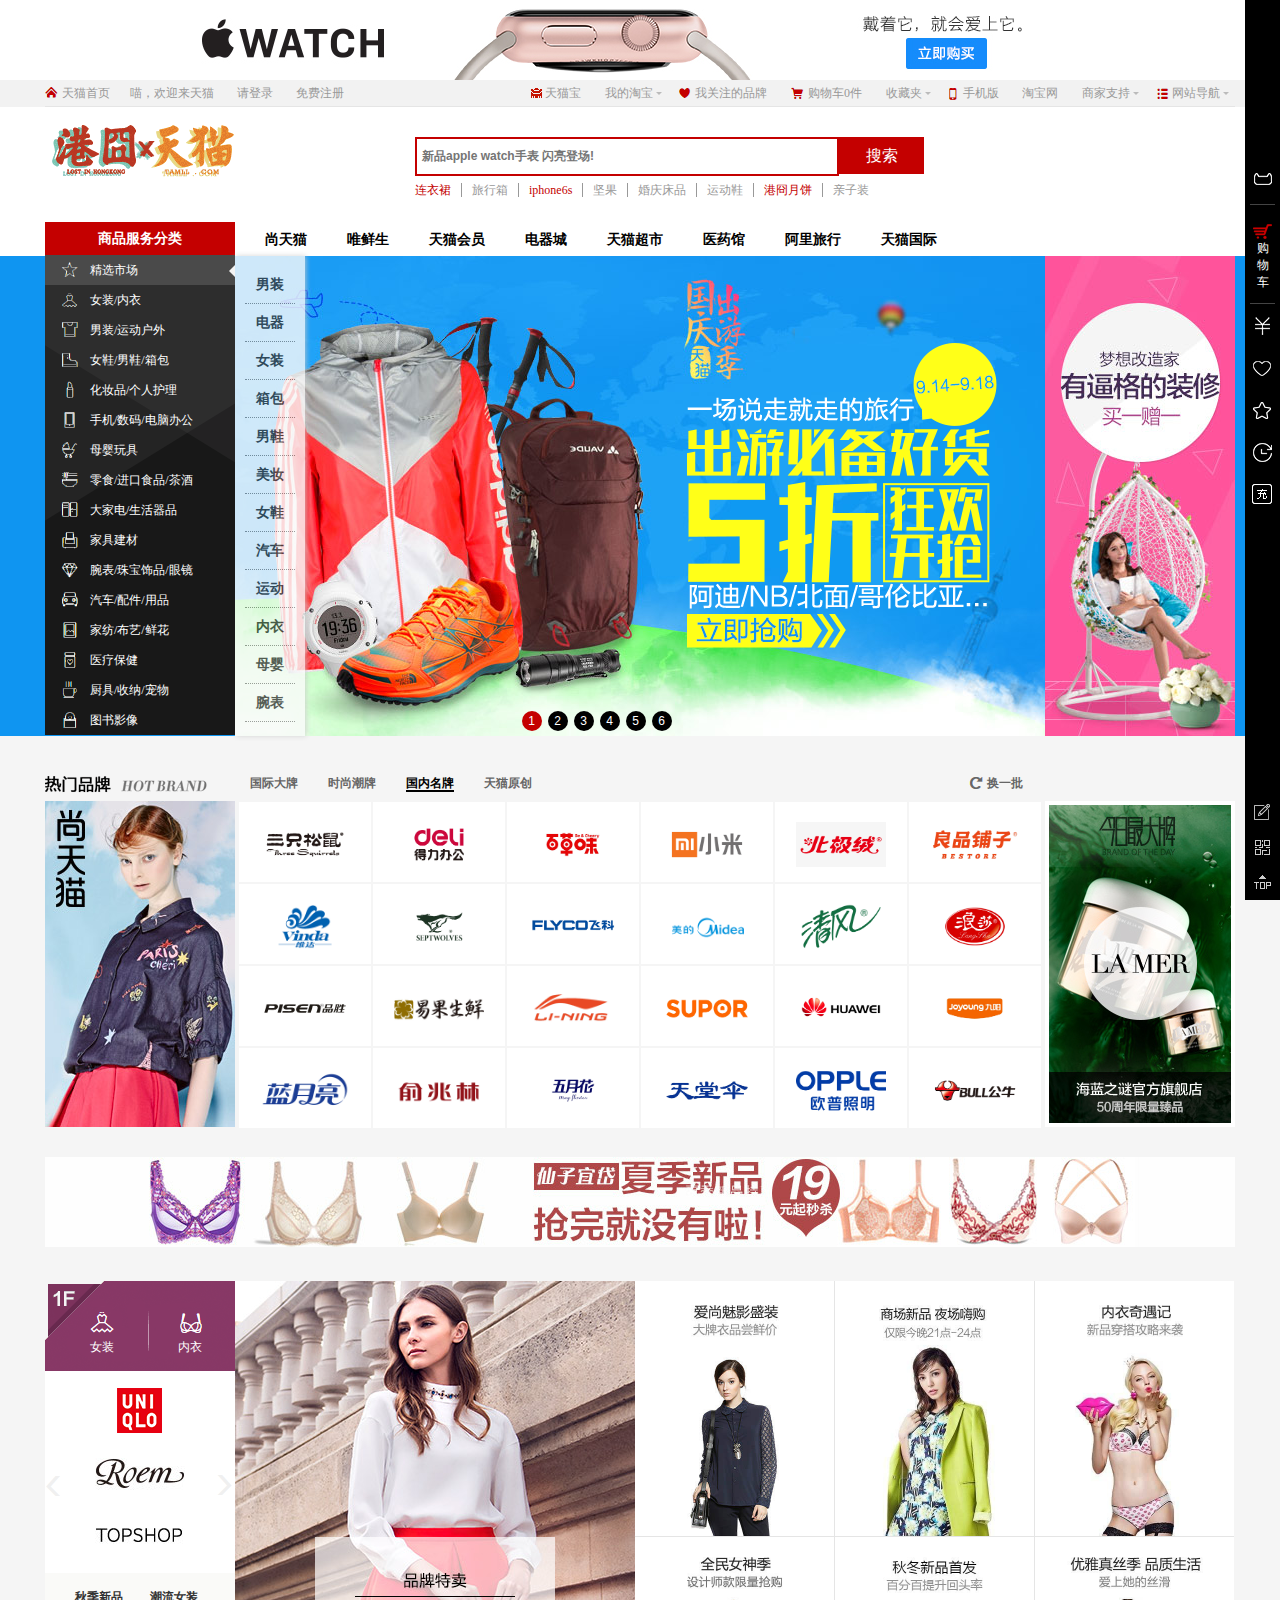
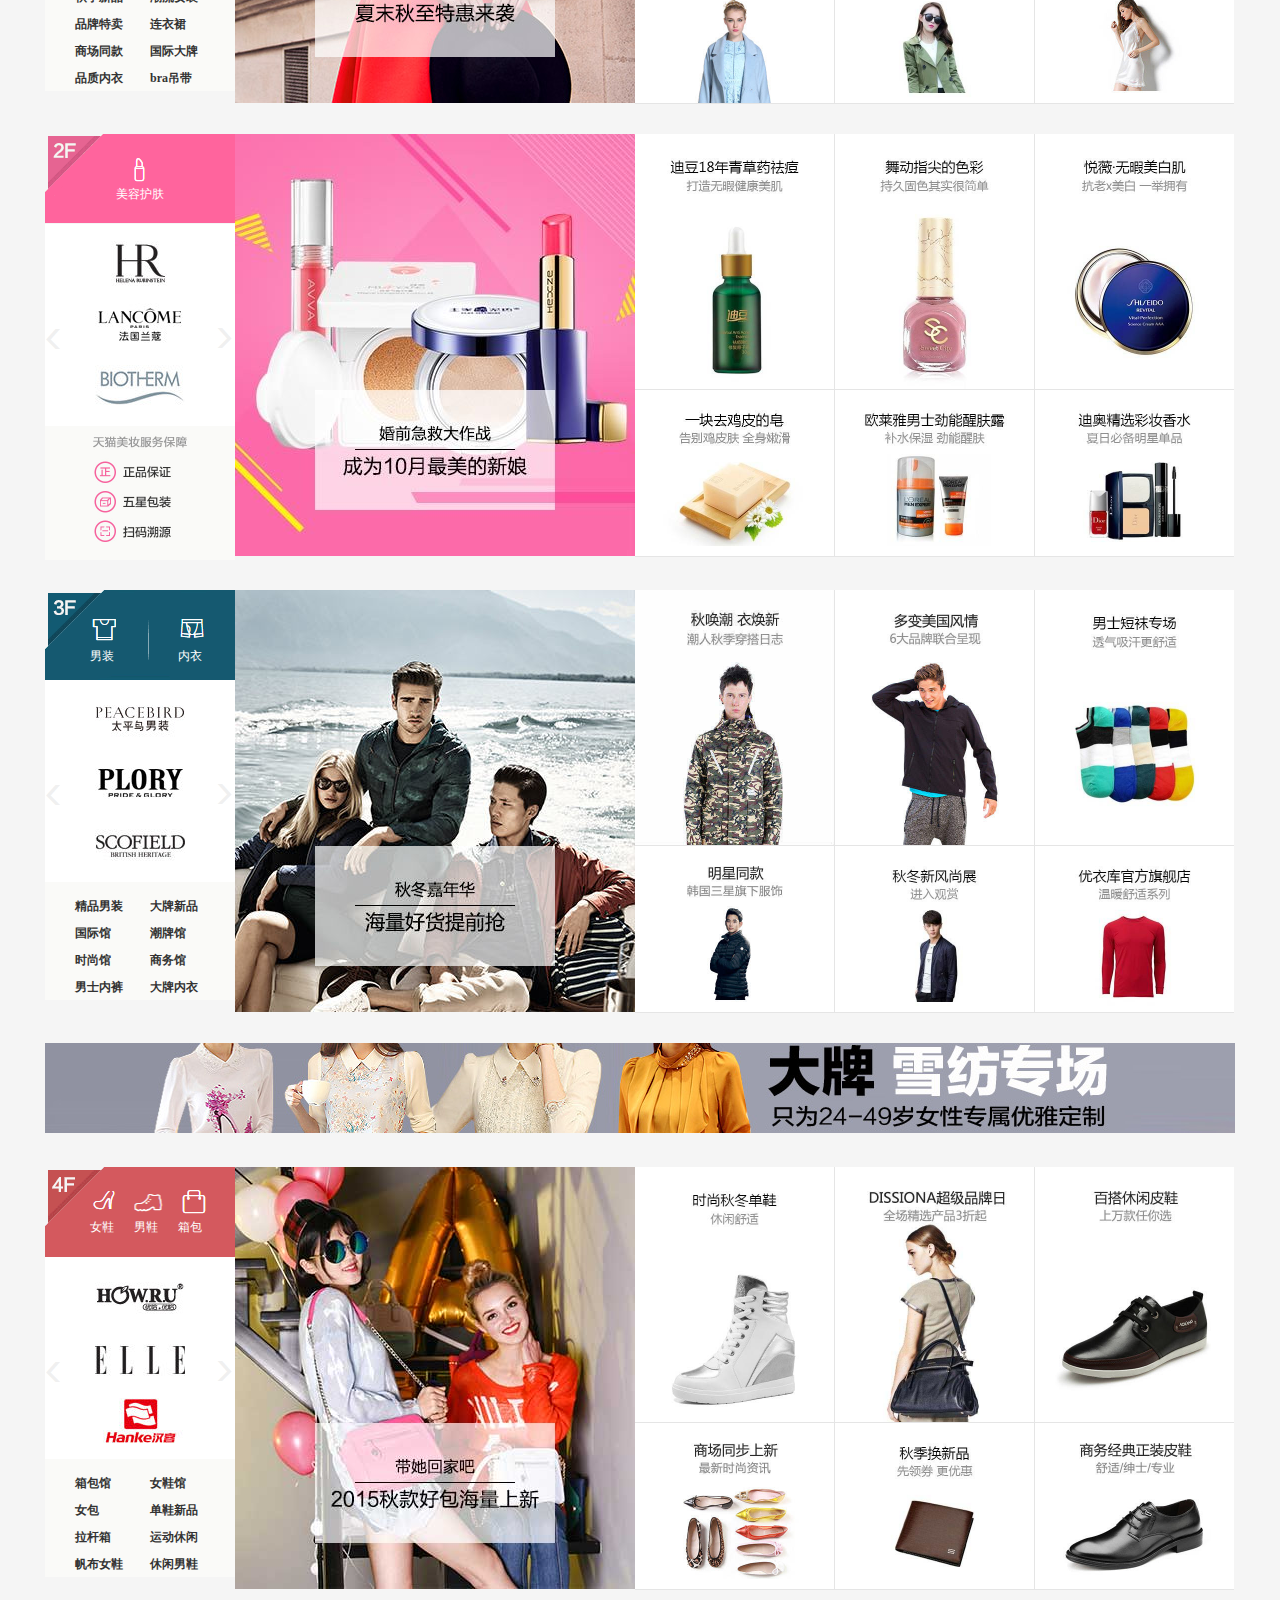
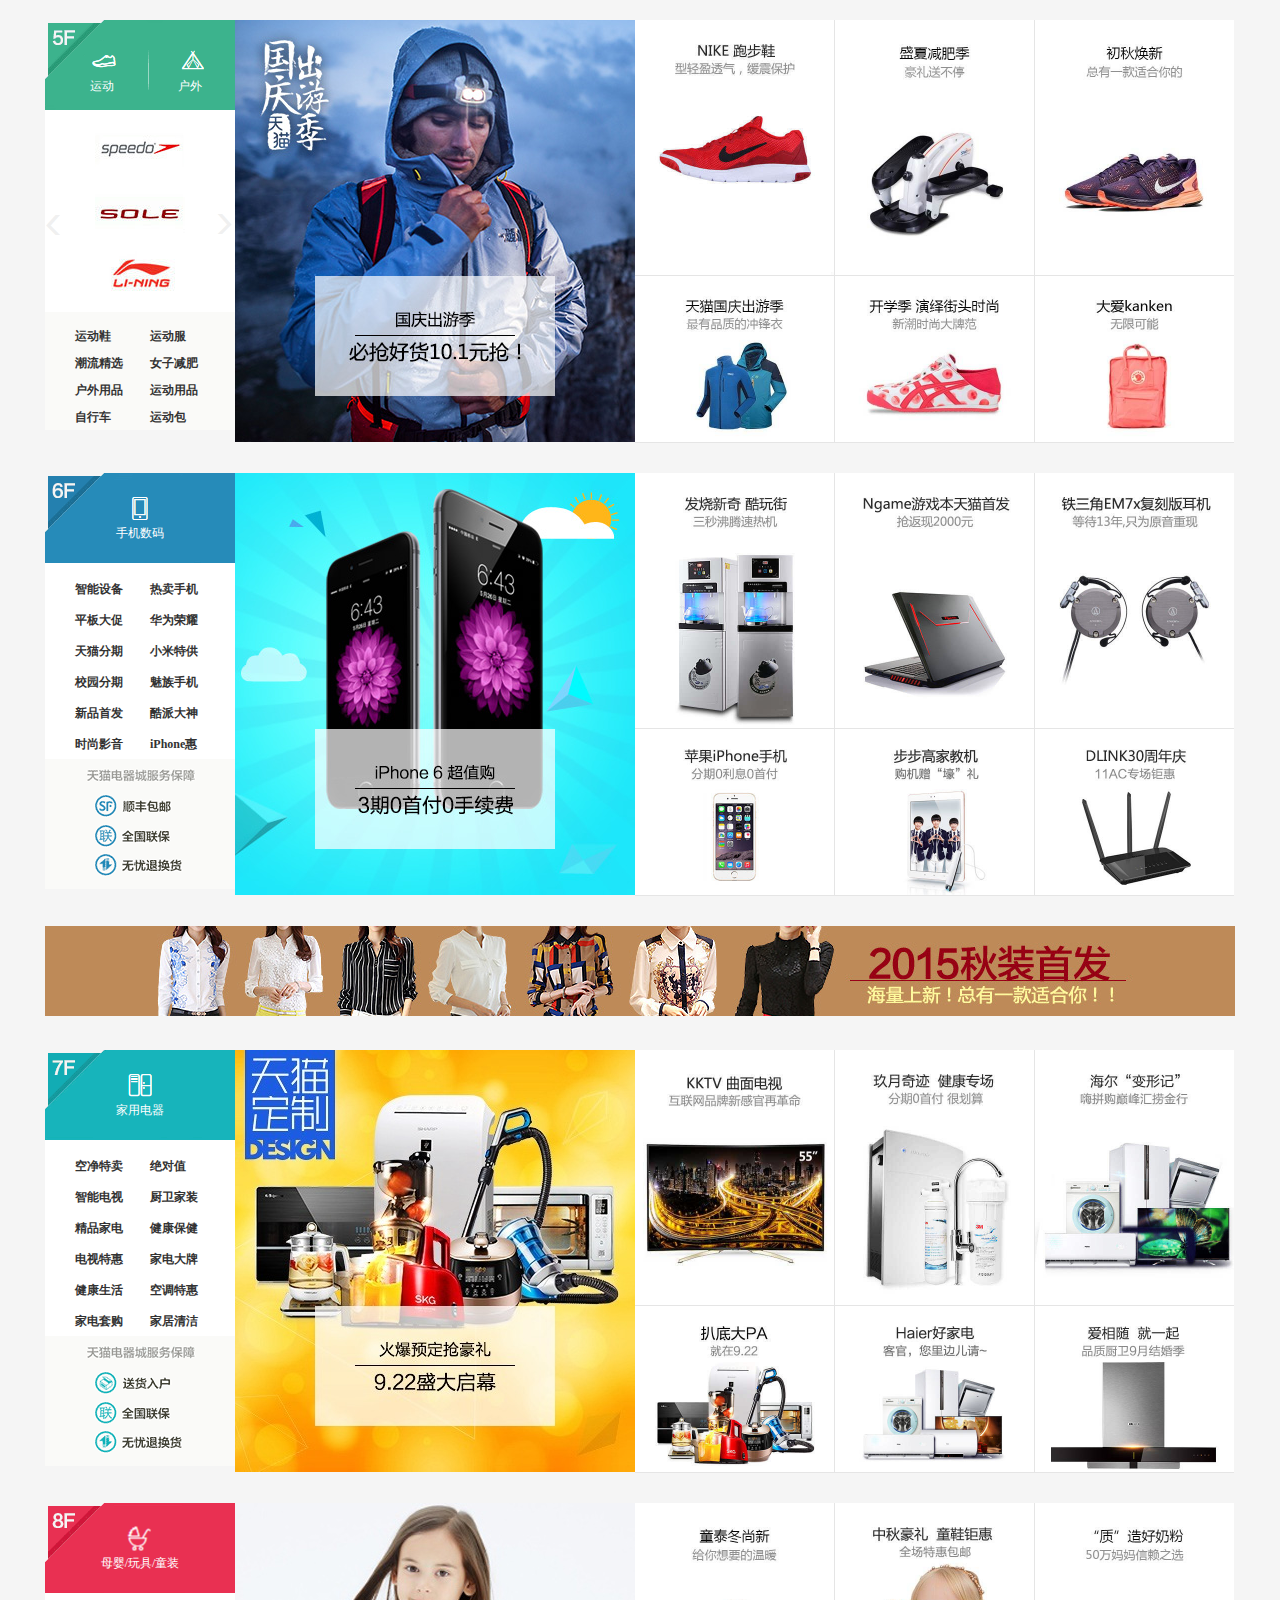
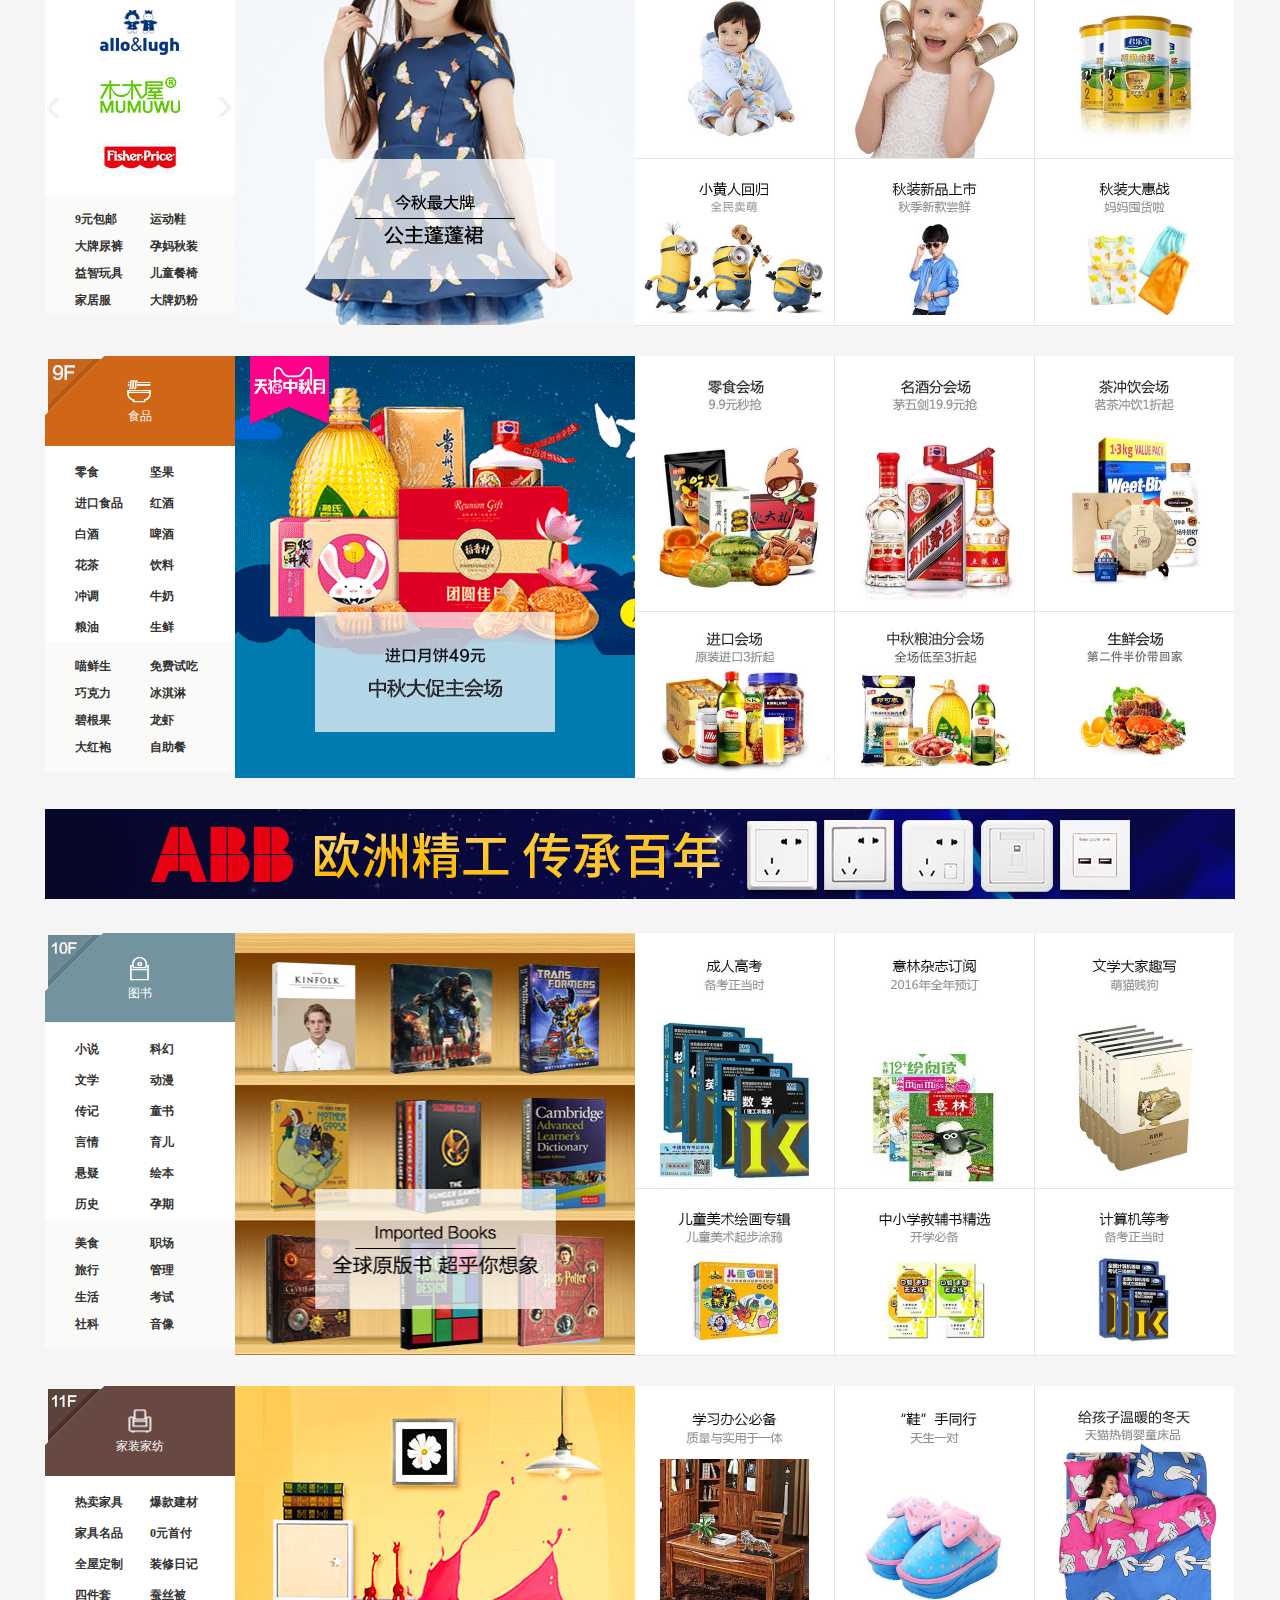
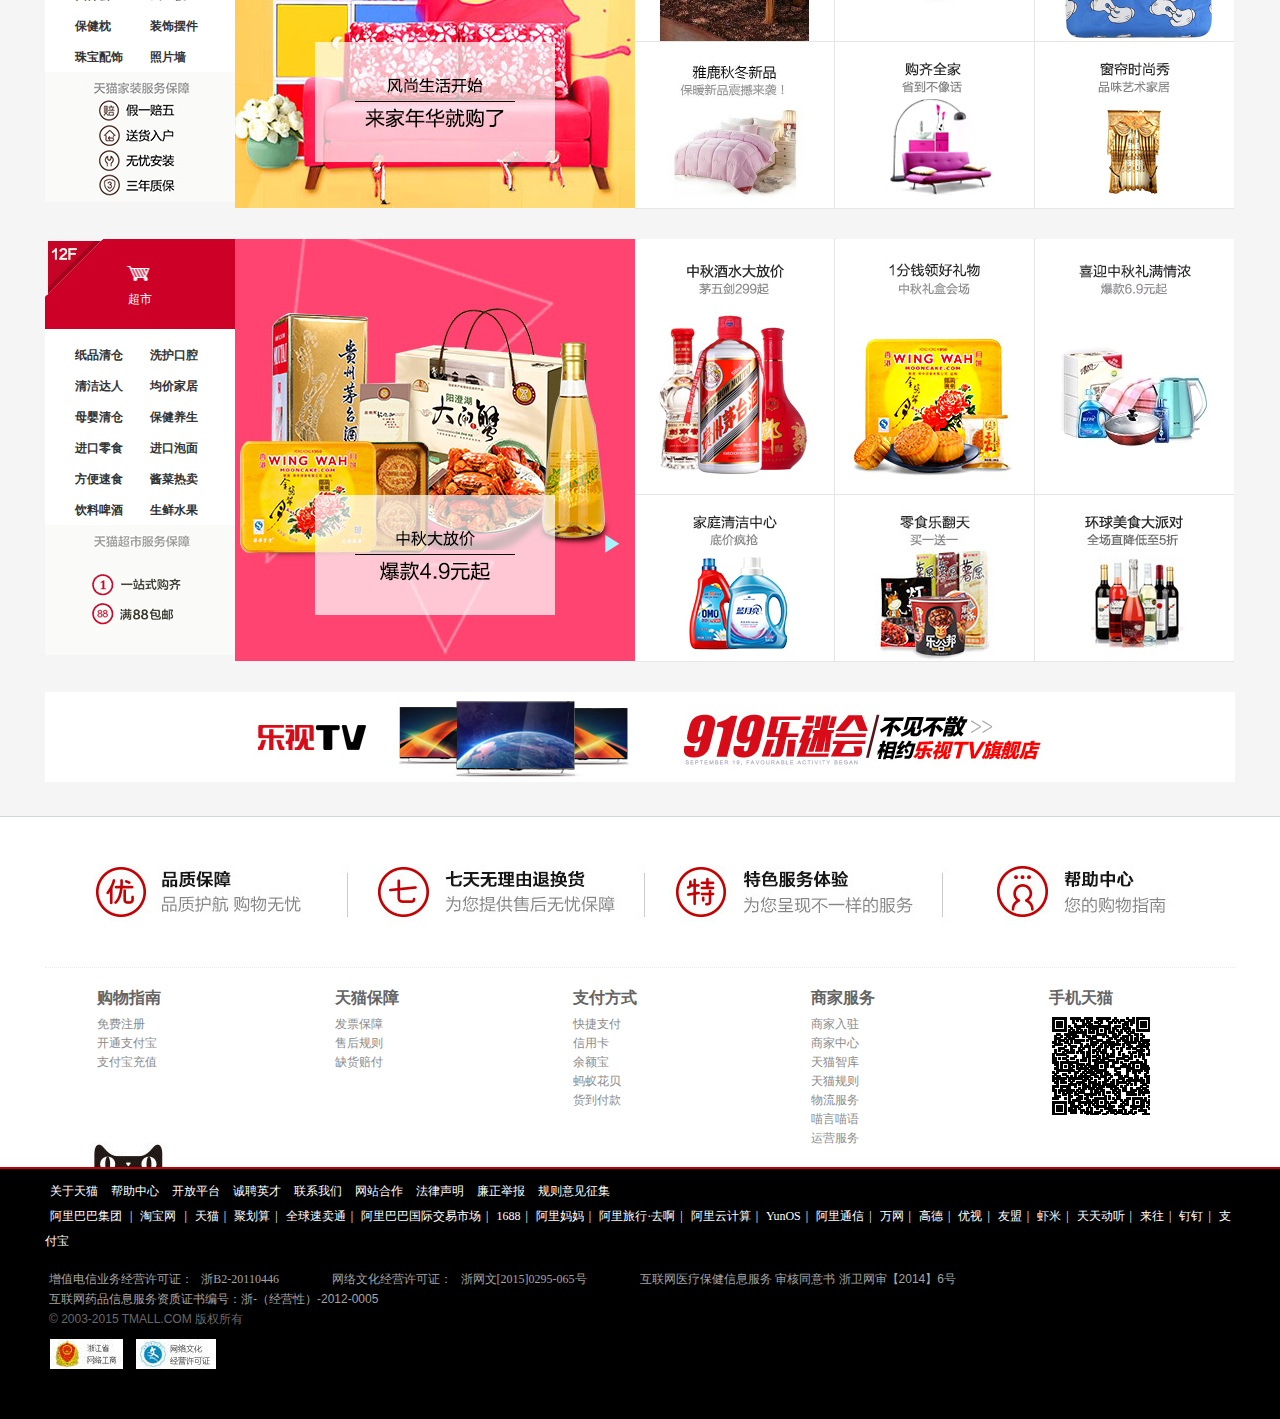
<file: index.html>
<!DOCTYPE html>
<html>
<head>
	<meta charset="utf-8">
	<title>天猫首页</title>
	<link rel="stylesheet" type="text/css" href="index.css">
</head>
<body>
<div class="top-banner">
	<a href=""><img src="images/TB1TlI.JpXXXXcMXFXXvYLnJVXX-990-80.jpg"></a>
</div>

<div class="header">
	<div class="top-navs-box">
	<div id="top-navs" class="clear-fix">
		<p class="home"><i></i><a href="">天猫首页</a></p>
		<p class="login-info">
			<em>喵，欢迎来天猫</em>
			<a href="">请登录</a>
			<a href="">免费注册</a>
		</p>
		<ul class="top-menu">
			<li class="top-tmallbao"><a href="">天猫宝</a></li>
			<li class="top-mytaobao">
				<a href=""><i></i>我的淘宝<b></b></a>
				<div class="top-mytaobao-menu">
					<a href="">已买到的宝贝</a>
					<a href="">已卖出的宝贝</a>
				</div>
			</li>
			<li class="top-mybrand"><a href="">我关注的品牌</a></li>
			<li class="top-cart"><a href="">购物车0件</a></li>
			<li class="top-favorite">
				<a href="">收藏夹<b></b></a>
				<div class="top-favorite-menu">
					<a href="">收藏的宝贝</a>
					<a href="">收藏的店铺</a>
				</div>
			</li>
			<li class="top-mobile">
				<a href="">手机版</a>
				<div class="top-mobile-menu">
					<i></i>
				</div>
			</li>
			<li class="top-home"><a href="">淘宝网</a></li>
			<li class="top-seller">
				<a href="">商家支持<b></b></a>
				<div class="top-seller-menu">
					<ul>
						<li>
							<h3>商家：</h3>
							<a href="">商家中心</a>
							<a href="">商家入驻</a>
							<a href="">运营服务</a>
							<a href="">商品品控</a>
							<a href="">商家工具</a>
							<a href="">商家规则</a>
							<a href="">天猫智库</a>
							<a href="">喵言喵语</a>
						</li>
						<li class="space"></li>
						<li>
							<h3>帮助：</h3>
							<a href="">帮助中心</a>
						</li>
						<li class="space"></li>
					</ul>
				</div>
			</li>
			<li class="top-sitemap">
				<a href="">网站导航<b></b></a>
				<div class="top-sitemap-menu">
					<div class="sitemap-item1">
						<h2>热点推荐 Hot</h2>
						<ul>
							<li><a href="">天猫超市</a></li>
							<li><a href="">唯鲜生</a></li>
							<li><a class="icon-new" href="">科技新品</a></li>
							<li><a class="icon-hot" href="">女装新品</a></li>
							<li><a href="">酷玩街</a></li>
							<li><a class="icon-hot" href="">内衣新品</a></li>
							<li><a href="">试美妆</a></li>
							<li><a href="">运动新品</a></li>
							<li><a class="icon-hot" href="">时尚先生</a></li>
							<li><a href="">户外名品</a></li>
							<li><a href="">精明妈咪</a></li>
							<li><a class="icon-new" href="">吃乐会</a></li>
							<li><a href="">企业采购</a></li>
							<li><a href="">会员积分</a></li>
							<li><a href="">天猫国际</a></li>
						</ul>
					</div>
					<div class="sitemap-item2">
						<h2>行业市场 Market</h2>
						<ul>
							<li><a href="">美妆</a></li>
							<li><a href="">电器</a></li>
							<li><a class="icon-hot" href="">女装</a></li>
							<li><a class="icon-hot" href="">男装</a></li>
							<li><a href="">女鞋</a></li>
							<li><a href="">男鞋</a></li>
							<li><a class="icon-hot" href="">内衣</a></li>
							<li><a href="">箱包</a></li>
							<li><a href="">运动</a></li>
							<li><a class="icon-hot" href="">户外</a></li>
							<li><a href="">母婴</a></li>
							<li><a href="">家庭</a></li>
							<li><a href="">医药</a></li>
							<li><a href="">食品</a></li>
							<li><a class="icon-new" href="">配饰</a></li>
							<li><a href="">汽车</a></li>
						</ul>
					</div>
					<div class="sitemap-item3">
						<h2>品牌风尚 Brand</h2>
						<ul>
							<li><a href="">大牌街</a></li>
							<li><a href="">潮牌街</a></li>
							<li><a href="">天猫原创</a></li>
							<li><a href="">今日最大牌</a></li>
							<li><a href="">一周新发现</a></li>
							<li><a href="">全球至尚</a></li>
						</ul>
					</div>
					<div class="sitemap-item4">
						<h2>服务指南 Help</h2>
						<ul>
							<li><a href="">帮助中心</a></li>
							<li><a href="">品质保证</a></li>
							<li><a href="">特色服务</a></li>
							<li><a href="">7天退换货</a></li>
						</ul>
					</div>
				</div>
			</li>
		</ul>
	</div>
	</div>
	<div id="search-box" class="clear-fix">
		<div class="mall-logo">
			<a href=""><img src="images/TB1cgs3JpXXXXbWXpXXOl_ZMpXX-320-85.gif"></a>
		</div>
		<div class="mall-search">
			<form id="mallSearch-form">
				<input id="search-text" type="text" placeholder="新品apple watch手表 闪亮登场!">
				<input id="search-submit" type="button" value="搜索">
			</form>
			<ul class="hot-words clear-fix">
				<li><a class="red" href="">连衣裙</a></li>
				<li><a href="">旅行箱</a></li>
				<li><a class="red" href="">iphone6s</a></li>
				<li><a href="">坚果</a></li>
				<li><a href="">婚庆床品</a></li>
				<li><a href="">运动鞋</a></li>
				<li><a class="red" href="">港冏月饼</a></li>
				<li class="hot-words-last"><a href="">亲子装</a></li>
			</ul>
			
		</div>
	</div>
</div>

<div class="focus">
	<div id="navs" class="clear-fix">
		<div id="side-navs">
			<h2>商品服务分类</h2>
			<div class="side-navs-menu">
				<ul>
					<li class="icon-1 now"><i></i><span>精选市场</span><b class="first-line"></b></li>
					<li class="icon-2"><i></i><a href="">女装</a>/<a href="">内衣</a><b></b></li>
					<li class="icon-3"><i></i><a href="">男装</a>/<a href="">运动户外</a><b></b></li>
					<li class="icon-4"><i></i><a href="">女鞋</a>/<a href="">男鞋</a>/<a href="">箱包</a><b></b></li>
					<li class="icon-5"><i></i><a href="">化妆品</a>/<a href="">个人护理</a><b></b></li>
					<li class="icon-6"><i></i><a href="">手机</a>/<a href="">数码</a>/<a href="">电脑办公</a><b></b></li>
					<li class="icon-7"><i></i><a href="">母婴玩具</a><b></b></li>
					<li class="icon-8"><i></i><a href="">零食</a>/<a href="">进口食品</a>/<a href="">茶酒</a><b></b></li>
					<li class="icon-9"><i></i><a href="">大家电</a>/<a href="">生活器品</a><b></b></li>
					<li class="icon-10"><i></i><a href="">家具建材</a><b></b></li>
					<li class="icon-11"><i></i><a href="">腕表</a>/<a href="">珠宝饰品</a>/<a href="">眼镜</a><b></b></li>
					<li class="icon-12"><i></i><a href="">汽车</a>/<a href="">配件</a>/<a href="">用品</a><b></b></li>
					<li class="icon-13"><i></i><a href="">家纺</a>/<a href="">布艺</a>/<a href="">鲜花</a><b></b></li>
					<li class="icon-14"><i></i><a href="">医疗保健</a><b></b></li>
					<li class="icon-15"><i></i><a href="">厨具</a>/<a href="">收纳</a>/<a href="">宠物</a><b></b></li>
					<li class="icon-16"><i></i><a href="">图书影像</a><b></b></li>
				</ul>
			</div>
		</div>
		<ul>
			<li><a href="">尚天猫</a></li>
			<li><a href="">唯鲜生</a></li>
			<li><a href="">天猫会员</a></li>
			<li><a href="">电器城</a></li>
			<li><a href="">天猫超市</a></li>
			<li><a href="">医药馆</a></li>
			<li><a href="">阿里旅行</a></li>
			<li><a href="">天猫国际</a></li>
		</ul>
	</div>
	<div id="menu-content">
		<div class="main-picbox">
			<div id="main-pic">
				<div class="item1">
					<ul id="item1-list">
						<li><a href=""><img src="images/TB1PFlfJFXXXXa.XFXXgalVIXXX-810-480.jpg"><b></b></a></li>
					</ul>
					<ul id="item1-i-list">
						<li class="select">1</li>
						<li>2</li>
						<li>3</li>
						<li>4</li>
						<li>5</li>
						<li>6</li>
					</ul>
					<div class="side-banner">
						<a href=""><img src="images/TB1AcQwJpXXXXaFXFXXF6kF2pXX-190-480.jpg"></a>
					</div>	
				</div>
			</div>
			<div id="navs-menu">
				<div class="navs-menu-item item1 hover">
					<ul>
						<li><a href="">男装</a></li>
						<li><a href="">电器</a></li>
						<li><a href="">女装</a></li>
						<li><a href="">箱包</a></li>
						<li><a href="">男鞋</a></li>
						<li><a href="">美妆</a></li>
						<li><a href="">女鞋</a></li>
						<li><a href="">汽车</a></li>
						<li><a href="">运动</a></li>
						<li><a href="">内衣</a></li>
						<li><a href="">母婴</a></li>
						<li><a class="new" href="">腕表</a></li>
					</ul>
				</div>
				<div class="navs-menu-item item2">
					<div>
						<h3><a class="title i-1"  href="">女装</a><a class="more" href="">更多></a></h3>
						<p>
							<a class="highlight" href="">秋季新品</a>
							<a href="">品牌女装</a>
							<a class="highlight" href="">商场同款</a>
							<a href="">品牌特卖</a>
							<a href="">国际时尚</a>
							<a class="highlight" href="">连衣裙</a>
							<a href="">针织衫</a>
							<a class="highlight" href="">T恤</a>
							<a href="">百搭衬衫</a>
							<a class="highlight" href="">风衣</a>
							<a href="">短外套</a>
							<a class="highlight" href="">小西装</a>
							<a href="">蕾丝衫</a>
							<a href="">卫衣</a>
							<a href="">休闲裤</a>
							<a class="highlight" href="">牛仔裤</a>
							<a href="">半身裙</a>
							<a class="highlight" href="">休闲运动套装</a>
						</p><b class="space"></b>
						<p>
							<a class="highlight" href="">秋季连衣裙</a>
							<a href="">长袖连衣裙</a>
							<a href="">蕾丝连衣裙</a>
							<a class="highlight" href="">针织开衫</a>
							<a class="highlight" href="">长袖T恤</a>
							<a href="">时尚外套</a>
							<a class="highlight" href="">气质风衣</a>
							<a href="">印花衬衫</a>
							<a class="highlight" href="">长袖衬衫</a>
							<a href="">棉麻T恤</a>
							<a class="highlight" href="">休闲小西装</a>
							<a class="highlight" href="">牛仔外套</a>
							<a href="">个性卫衣</a>
							<a class="highlight" href="">A字连衣裙</a>
							<a class="highlight" href="">秋季打底</a>
							<a class="highlight" href="">针织两件套</a>
							<a href="">套头毛衣</a>
							<a class="highlight" href="">毛呢外套</a>
							<a href="">轻薄羽绒</a>
							<a href="">小脚裤</a>
						</p><b class="space"></b>
						<p>
							<a class="highlight" href="">时尚套装</a>
							<a class="highlight" href="">妈妈装</a>
							<a href="">大码女装</a>
							<a class="highlight" href="">哈伦裤</a>
							<a href="">潮流设计</a>
							<a class="highlight" href="">帅气皮衣</a>
							<a href="">新品棉服</a>
							<a class="highlight" href="">套裙两件套</a>
							<a href="">棉麻连衣裙</a>
							<a class="highlight" href="">名媛裙衣</a>
							<a href="">通勒百搭</a>
						</p>
					</div>
					<div>
						<h3><a class="title i-2" href="">精品内衣</a><a class="more" href="">更多></a></h3>
						<p>
							<a class="highlight" href="">品牌内衣</a>
							<a class="highlight" href="">商场同款</a>
							<a class="highlight" href="">文胸</a>
							<a href="">聚拢文胸</a>
							<a href="">性感蕾丝文胸</a>
							<a href="">无钢圈文胸</a>
							<a class="highlight" href="">少女文胸</a>
							<a href="">女士内衣</a>
							<a href="">男式内裤</a>
							<a href="">莫代尔内裤</a>
							<a href="">蕾丝内裤</a>
							<a class="highlight" href="">睡衣</a>
							<a href="">性感睡衣</a>
							<a href="">真丝睡衣</a>
							<a href="">少女家居服</a>
							<a href="">情侣家居服</a>
							<a class="highlight" href="">丝袜</a>
							<a href="">毛呢外套</a>
							<a href="">轻薄羽绒</a>
							<a href="">小脚裤</a>
							<a href="">船袜</a>
							<a class="highlight" href="">秋衣秋裤</a>
							<a href="">保暖套装</a>
							<a href="">加厚保暖</a>
							<a href="">珊瑚绒</a>
						</p>
					</div>
				</div>
				<div class="navs-menu-item item3">
					<div>
						<h3><a class="title i-1"  href="">精品男装</a><a class="more" href="">更多></a></h3>
						<p>
							<a class="highlight" href="">冬季新品</a>
							<a href="">秋冬嘉年华</a>
							<a class="highlight" href="">商场同款</a>
							<a href="">T恤</a>
							<a href="">卫衣</a>
							<a class="highlight" href="">印花卫衣</a>
							<a href="">针织衫</a>
							<a class="highlight" href="">长袖衬衫</a>
							<a href="">小领衬衫</a>
							<a class="highlight" href="">时尚衬衫</a>
							<a href="">拼接衬衫</a>
							<a class="highlight" href="">休闲</a>
							<a class="highlight" href="">针织裤</a>
							<a href="">九分裤</a>
							<a href="">牛仔裤</a>
							<a href="">破洞牛仔裤</a>
							<a href="">单皮衣</a>
							<a class="highlight" href="">夹克</a>
							<a href="">风衣</a>
							<a href="">单西服</a>
							<a href="">西服套装</a>
							<a class="highlight" href="">轻薄羽绒</a>
							<a href="">薄棉服</a>
							<a class="highlight" href="">短款大衣</a>
						</p>
					</div>
					<div>
						<h3><a class="title i-2" href="">运动/户外鞋服</a><a class="more" href="">更多></a></h3>
						<p>
							<a class="highlight" href="">跑步鞋</a>
							<a class="highlight" href="">板鞋</a>
							<a class="highlight" href="">篮球鞋</a>
							<a href="">足球鞋</a>
							<a href="">帆布鞋</a>
							<a href="">短袖T</a>
							<a class="highlight" href="">羽毛球鞋</a>
							<a href="">女子运动</a>
							<a href="">运动外套</a>
							<a href="">运动长裤</a>
							<a href="">运动短裤</a>
							<a class="highlight" href="">套装</a>
							<a href="">皮肤衣</a>
							<a href="">冲锋衣</a>
							<a href="">速干裤</a>
							<a href="">速干T</a>
							<a class="highlight" href="">迷彩裤</a>
							<a href="">休闲服</a>
							<a href="">钓鱼服</a>
							<a href="">沙滩鞋</a>
							<a href="">溯溪鞋</a>
							<a class="highlight" href="">徒步鞋</a>
							<a href="">登山鞋</a>
							<a href="">休闲鞋</a>
						</p>
					</div>
					<div>
						<h3><a class="title i-3" href="">运动/户外用品</a><a class="more" href="">更多></a></h3>
						<p>
							<a class="highlight" href="">跑步机</a>
							<a class="highlight" href="">健身车</a>
							<a class="highlight" href="">仰卧板</a>
							<a href="">哑铃</a>
							<a href="">瑜伽垫</a>
							<a href="">瑜伽服</a>
							<a class="highlight" href="">泳衣</a>
							<a href="">直排轮</a>
							<a href="">羽毛球</a>
							<a href="">篮球</a>
							<a href="">乒乓球</a>
							<a class="highlight" href="">舞蹈鞋</a>
							<a href="">跆拳道</a>
							<a href="">拳击</a>
							<a href="">护具</a>
							<a href="">山地车</a>
							<a class="highlight" href="">折叠车</a>
							<a href="">双肩包</a>
							<a href="">钓竿</a>
							<a href="">钓箱</a>
							<a href="">船功能手表袜</a>
							<a class="highlight" href="">手电筒</a>
							<a href="">帐篷</a>
							<a href="">烧烤炉</a>
							<a href="">防潮垫</a>
						</p>
					</div>
				</div>
				<div class="navs-menu-item item4">
					<div>
						<h3><a class="title i-1"  href="">女鞋馆</a><a class="more" href="">更多></a></h3>
						<p>
							<a class="highlight" href="">秋冬新品</a>
							<a href="">商场同款</a>
							<a class="highlight" href="">国际潮牌</a>
							<a href="">国内知名</a>
							<a href="">人气热销</a>
							<a class="highlight" href="">平底鞋</a>
							<a href="">高跟鞋</a>
							<a class="highlight" href="">坡跟单鞋</a>
							<a href="">帆布鞋</a>
							<a class="highlight" href="">乐福鞋</a>
							<a href="">牛津鞋</a>
							<a class="highlight" href="">豆豆鞋</a>
							<a href="">松糕鞋</a>
							<a href="">运动高帮</a>
							<a href="">浅口单鞋</a>
							<a class="highlight" href="">鱼嘴单鞋</a>
							<a href="">尖头单鞋</a>
							<a class="highlight" href="">圆头单鞋</a>
							<a href="">内增高鞋</a>
							<a class="highlight" href="">妈妈鞋</a>
							<a href="">婚鞋</a>
							<a href="">平底凉鞋</a>
							<a href="">高跟凉鞋</a>
						</p>
					</div>
					<div>
						<h3><a class="title i-2" href="">男鞋馆</a><a class="more" href="">更多></a></h3>
						<p>
							<a class="highlight" href="">新品男鞋</a>
							<a class="highlight" href="">休闲鞋</a>
							<a class="highlight" href="">板鞋</a>
							<a href="">帆布鞋</a>
							<a href="">豆豆鞋</a>
							<a href="">运动休闲</a>
							<a class="highlight" href="">流行男鞋</a>
							<a href="">商场同款</a>
							<a href="">休闲皮鞋</a>
							<a href="">正装皮鞋</a>
							<a href="">布洛克</a>
							<a class="highlight" href="">户外休闲</a>
							<a href="">帆船鞋</a>
							<a href="">布鞋</a>
							<a href="">内增高</a>
							<a href="">工装鞋</a>
							<a class="highlight" href="">伐木鞋</a>
							<a href="">乐福鞋</a>
							<a href="">软轻风</a>
							<a href="">凉鞋清仓</a>
							<a href="">凉拖清仓</a>
							<a class="highlight" href="">网面鞋</a>
							<a href="">打孔皮鞋</a>
						</p>
					</div>
					<div>
						<h3><a class="title i-3" href="">箱包馆</a><a class="more" href="">更多></a></h3>
						<p>
							<a class="highlight" href="">箱包馆</a>
							<a class="highlight" href="">2015新品</a>
							<a class="highlight" href="">商场同款</a>
							<a href="">国际名品</a>
							<a href="">单肩女包</a>
							<a href="">手提女包</a>
							<a class="highlight" href="">斜跨女包</a>
							<a href="">女士双肩</a>
							<a href="">女士钱包</a>
							<a href="">真皮男包</a>
							<a href="">帆布男包</a>
							<a class="highlight" href="">商务男包</a>
							<a href="">男士双肩</a>
							<a href="">男士钱包</a>
							<a href="">旅行箱</a>
							<a href="">拉杆箱</a>
							<a class="highlight" href="">拉杆包</a>
							<a href="">Coach</a>
							<a href="">Fendi</a>
							<a href="">Longchamp</a>
							<a href="">Gucci</a>
							<a class="highlight" href="">Prada</a>
						</p>
					</div>
				</div>
				<div class="navs-menu-item item5">
					<div>
						<h3><a class="title i-1"  href="">天猫美妆</a><a class="more" href="">更多></a></h3>
						<p>
							<a class="highlight" href="">官方直售</a>
							<a href="">面膜</a>
							<a class="highlight" href="">防晒霜</a>
							<a href="">护肤套装</a>
							<a href="">乳液面霜</a>
							<a class="highlight" href="">精华液</a>
							<a href="">爽肤水</a>
							<a class="highlight" href="">洁面</a>
							<a href="">眼霜</a>
							<a class="highlight" href="">身体乳</a>
							<a href="">卸妆</a>
							<a class="highlight" href="">身体护理</a>
							<a href="">脱毛膏</a>
							<a href="">男士护理</a>
							<a href="">精油芳疗</a>
							<a class="highlight" href="">丰胸</a>
							<a href="">面部喷雾</a>
							<a class="highlight" href="">止汗露</a>
							<a class="highlight" href="">T区护理</a>
							<a href="">去角质</a>
							<a href="">补水</a>
							<a href="">芦荟胶</a>
							<a class="highlight" href="">祛痘</a>
							<a href="">免费试用</a>
							<a class="highlight" href="">专柜积分</a>
						</p>
					</div>
					<div>
						<h3><a class="title i-2" href="">彩妆</a><a class="more" href="">更多></a></h3>
						<p>
							<a class="highlight" href="">时尚彩妆</a>
							<a class="highlight" href="">香水</a>
							<a class="highlight" href="">BB霜</a>
							<a href="">美容工具</a>
							<a href="">口红</a>
							<a href="">隔离</a>
							<a class="highlight" href="">粉底</a>
							<a href="">粉饼</a>
							<a href="">气垫bb</a>
							<a href="">指甲油</a>
							<a href="">美甲工具</a>
							<a class="highlight" href="">眉笔</a>
							<a href="">睫毛膏</a>
							<a href="">眼线</a>
							<a href="">唇彩</a>
							<a href="">眼影</a>
							<a class="highlight" href="">蜜粉</a>
							<a href="">彩妆套装</a>
							<a href="">彩妆盘</a>
							<a href="">遮瑕</a>
							<a href="">腮红</a>
							<a class="highlight" href="">假睫毛</a>
							<a href="">化妆刷</a>
							<a class="highlight" href="">双眼皮贴</a>
							<a href="">高光阴影</a>
						</p>
					</div>
					<div>
						<h3><a class="title i-3" href="">个人护理</a><a class="more" href="">更多></a></h3>
						<p>
							<a class="highlight" href="">洗发水</a>
							<a class="highlight" href="">护发素</a>
							<a class="highlight" href="">洗护套装</a>
							<a href="">头发造型</a>
							<a href="">染发烫发</a>
							<a href="">假发</a>
							<a class="highlight" href="">卫生巾</a>
							<a href="">护垫</a>
							<a href="">牙膏</a>
							<a href="">牙刷</a>
							<a href="">漱口水</a>
							<a class="highlight" href="">牙线</a>
							<a href="">口腔美白</a>
							<a href="">沐浴露</a>
							<a href="">香皂</a>
							<a href="">泡澡浴盐</a>
							<a class="highlight" href="">护足</a>
							<a href="">洗手液</a>
							<a href="">剃须刀</a>
							<a href="">私处洗液</a>
						</p>
					</div>
				</div>
				<div class="navs-menu-item item6">
					<div>
						<h3><a class="title i-1"  href="">热卖手机</a><a class="more" href="">更多></a></h3>
						<p>
							<a class="highlight" href="">天猫分期</a>
							<a href="">手机</a>
							<a class="highlight" href="">魅族手机</a>
							<a href="">小米特供</a>
							<a href="">华为荣耀</a>
							<a class="highlight" href="">大神F2</a>
							<a href="">手机特惠</a>
							<a class="highlight" href="">好货返场</a>
							<a href="">特色手机</a>
							<a class="highlight" href="">三星盖乐世</a>
							<a href="">iPhone</a>
							<a class="highlight" href="">纽曼纽扣</a>
							<a href="">双卡双待</a>
							<a href="">高清大屏</a>
							<a href="">阿里手机卡</a>
							<a class="highlight" href="">自拍神器</a>
							<a href="">高清拍摄</a>
							<a class="highlight" href="">移动4G</a>
							<a href="">联通4G</a>
							<a class="highlight" href="">电信4G</a>
							<a href="">合约机</a>
							<a class="highlight" href="">新品首发</a>
						</p>
					</div>
					<div>
						<h3><a class="title i-2" href="">电脑办公</a><a class="more" href="">更多></a></h3>
						<p>
							<a class="highlight" href="">游戏馆</a>
							<a class="highlight" href="">电玩游戏</a>
							<a class="highlight" href="">天猫分期</a>
							<a href="">笔记本</a>
							<a href="">游戏本</a>
							<a href="">PC平板二合一</a>
							<a class="highlight" href="">平板电脑</a>
							<a href="">品牌台式机</a>
							<a href="">一体机</a>
							<a href="">DIY电脑</a>
							<a href="">电脑硬件</a>
							<a class="highlight" href="">显示器</a>
							<a href="">机械键盘</a>
							<a href="">鼠标</a>
							<a href="">显卡</a>
							<a href="">路由器	</a>
							<a class="highlight" href="">企业采购</a>
							<a href="">投影仪</a>
							<a href="">打印机</a>
							<a href="">办公耗材</a>
							<a href="">电教文具</a>
						</p>
					</div>
					<div>
						<h3><a class="title i-3" href="">数码影音</a><a class="more" href="">更多></a></h3>
						<p>
							<a class="highlight" href="">智能数码设备</a>
							<a class="highlight" href="">天猫分期</a>
							<a class="highlight" href="">数码相机</a>
							<a href="">自拍神器</a>
							<a href="">单反</a>
							<a href="">微单</a>
							<a class="highlight" href="">镜头</a>
							<a href="">拍立得</a>
							<a href="">相机配件</a>
							<a href="">耳机耳麦</a>
							<a href="">音箱音响</a>
							<a class="highlight" href="">高清盒子</a>
							<a href="">移动电源</a>
							<a href="">蓝牙耳机</a>
							<a href="">手机配件</a>
							<a href="">苹果配件</a>
							<a class="highlight" href="">移动硬盘</a>
							<a href="">U盘</a>
							<a href="">闪存卡</a>
							<a href="">小脚裤</a>
						</p>
					</div>
				</div>
				<div class="navs-menu-item item7">
					<div>
						<h3><a class="title i-1"  href="">童装童鞋</a><a class="more" href="">更多></a></h3>
						<p>
							<a class="highlight" href="">初秋童装</a>
							<a href="">套装</a>
							<a class="highlight" href="">内衣裤</a>
							<a href="">裤子</a>
							<a href="">连衣裙</a>
							<a class="highlight" href="">外套</a>
							<a href="">T恤</a>
							<a class="highlight" href="">针织衫</a>
							<a href="">亲子装</a>
							<a class="highlight" href="">卫衣</a>
							<a href="">家居服</a>
							<a class="highlight" href="">婴儿衣服</a>
							<a href="">爬服</a>
							<a href="">牛仔</a>
							<a href="">凉鞋</a>
							<a class="highlight" href="">学步鞋</a>
							<a href="">运动鞋</a>
							<a class="highlight" href="">帆布鞋</a>
							<a class="highlight" href="">皮鞋</a>
							<a href="">亲子鞋</a>
							<a class="highlight" href="">舞蹈鞋</a>
						</p>
					</div>
					<div>
						<h3><a class="title i-2"  href="">车玩玩具</a><a class="more" href="">更多></a></h3>
						<p>
							<a class="highlight" href="">婴儿玩具</a>
							<a href="">早教益智</a>
							<a class="highlight" href="">儿童帐篷</a>
							<a href="">爬行健身</a>
							<a href="">模型</a>
							<a class="highlight" href="">沙滩玩具</a>
							<a href="">童车轮滑</a>
							<a class="highlight" href="">电动遥控</a>
							<a href="">积木拼图</a>
							<a class="highlight" href="">儿童箱包</a>
							<a href="">运动户外</a>
							<a class="highlight" href="">宝宝用品</a>
							<a href="">婴儿推车</a>
							<a href="">安全座椅</a>
							<a href="">背袋出行</a>
							<a class="highlight" href="">婴儿床/椅</a>
						</p>
					</div>
					<div>
						<h3><a class="title i-3"  href="">孕婴用品</a><a class="more" href="">更多></a></h3>
						<p>
							<a class="highlight" href="">孕妈洗护</a>
							<a href="">孕产用品</a>
							<a class="highlight" href="">孕妈装</a>
							<a href="">哺乳服</a>
							<a href="">防辐射</a>
							<a class="highlight" href="">湿巾洗涤</a>
							<a href="">宝宝洗护</a>
							<a class="highlight" href="">尿裤</a>
							<a href="">睡袋床品</a>
							<a class="highlight" href="">奶瓶水杯</a>
							<a href="">消毒暖奶</a>
							<a class="highlight" href="">安全防护</a>
						</p>
					</div>
					<div>
						<h3><a class="title i-4" href="">宝宝营养</a><a class="more" href="">更多></a></h3>
						<p>
							<a class="highlight" href="">牛奶粉</a>
							<a class="highlight" href="">1段奶粉</a>
							<a class="highlight" href="">2段奶粉</a>
							<a href="">3段奶粉</a>
							<a href="">4段奶粉</a>
							<a href="">新妈5折</a>
							<a class="highlight" href="">羊奶粉</a>
							<a href="">特配奶粉</a>
							<a href="">宝宝营养</a>
							<a href="">婴儿辅食</a>
							<a href="">宝宝零食</a>
							<a class="highlight" href="">米粉</a>
						</p>
					</div>
				</div>
				<div class="navs-menu-item item8">
					<div>
						<h3><a class="title i-1"  href="">女装</a><a class="more" href="">更多></a></h3>
						<p>
							<a class="highlight" href="">中秋食品会场</a>
							<a href="">中秋月饼团购</a>
							<a class="highlight" href="">零食</a>
							<a href="">坚果</a>
							<a href="">蜜饯</a>
							<a class="highlight" href="">红枣</a>
							<a href="">饼干</a>
							<a class="highlight" href="">糕点</a>
							<a href="">肉松饼</a>
							<a class="highlight" href="">糖果</a>
							<a href="">巧克力</a>
							<a class="highlight" href="">牛肉干</a>
							<a href="">猪肉脯</a>
							<a href="">鱿鱼丝</a>
							<a href="">鸭脖</a>
							<a class="highlight" href="">膨化</a>
							<a href="">海苔</a>
							<a class="highlight" href="">豆干</a>
							<a href="">曲奇</a>
							<a class="highlight" href="">膨化食品</a>
							<a href="">糕点</a>
						</p><b class="space"></b>
						<p>
							<a class="highlight" href="">酸奶</a>
							<a href="">纯牛奶</a>
							<a href="">麦片</a>
							<a class="highlight" href="">矿泉水</a>
							<a class="highlight" href="">柚子茶</a>
							<a href="">绿茶</a>
							<a class="highlight" href="">花草茶</a>
							<a href="">普洱</a>
							<a class="highlight" href="">红茶</a>
							<a href="">铁观音</a>
							<a class="highlight" href="">金骏眉</a>
							<a class="highlight" href="">茶叶</a>
							<a href="">啤酒</a>
							<a class="highlight" href="">白酒</a>
							<a class="highlight" href="">红酒</a>
							<a class="highlight" href="">洋酒</a>
							<a href="">果汁</a>
							<a class="highlight" href="">饮料</a>
							<a href="">成人奶粉</a>
							<a href="">纯牛奶</a>
						</p><b class="space"></b>
						<p>
							<a class="highlight" href="">进口牛奶</a>
							<a class="highlight" href="">进口饼干</a>
							<a href="">进口糕点</a>
							<a class="highlight" href="">进口巧克力</a>
							<a href="">进口糖</a>
							<a class="highlight" href="">进口零食</a>
							<a href="">进口咖啡</a>
							<a class="highlight" href="">进口饮料</a>
							<a href="">进口麦片</a>
							<a class="highlight" href="">进口酒</a>
							<a href="">进口调味/罐头</a>
							<a class="highlight" href="">进口水果</a>
							<a href="">进口肉类</a>
						</p><b class="space"></b>
						<p>
							<a class="highlight" href="">柠檬</a>
							<a class="highlight" href="">牛排</a>
							<a href="">北极贝</a>
							<a class="highlight" href="">猪排</a>
							<a href="">芒果</a>
							<a class="highlight" href="">奇异果</a>
							<a href="">橙</a>
							<a class="highlight" href="">榴莲</a>
							<a href="">三文鱼</a>
							<a class="highlight" href="">蟹类美食</a>
							<a href="">全球海虾</a>
							<a class="highlight" href="">鳕鱼</a>
							<a class="highlight" href="">牛肉</a>
							<a href="">牛油果</a>
							<a class="highlight" href="">土鸡</a>
							<a href="">苹果</a>
							<a class="highlight" href="">土鸡蛋</a>
							<a href="">大米</a>
							<a class="highlight" href="">厨房调料</a>
							<a href="">烘培原料</a>
							<a class="highlight" href="">寿司</a>
							<a href="">方便面</a>
							<a href="">南北干货</a>
							<a class="highlight" href="">冰淇淋粉</a>
							<a href="">新鲜蛋糕</a>
							<a class="highlight" href="">私房熟食</a>
							<a href="">食用油</a>
						</p>
					</div>
				</div>
				<div class="navs-menu-item item9">
					<div>
						<h3><a class="title i-1"  href="">大家电</a><a class="more" href="">更多></a></h3>
						<p>
							<a class="highlight" href="">大家电馆</a>
							<a href="">平板电视</a>
							<a class="highlight" href="">4K超高清</a>
							<a href="">洗衣机</a>
							<a href="">滚筒</a>
							<a class="highlight" href="">全自动</a>
							<a href="">冰箱</a>
							<a class="highlight" href="">三门</a>
							<a href="">对开门</a>
							<a class="highlight" href="">空调</a>
							<a href="">变频</a>
							<a class="highlight" href="">1.5匹</a>
							<a href="">单冷机</a>
							<a href="">电热水器</a>
							<a href="">燃气热水器</a>
							<a class="highlight" href="">烟灶套装</a>
							<a href="">油烟机</a>
							<a class="highlight" href="">燃气灶</a>
							<a href="">消毒柜</a>
							<a href="">洗碗机</a>
							<a href="">冷柜</a>
							<a class="highlight" href="">酒柜</a>
							<a href="">家庭影院</a>
							<a class="highlight" href="">厨宝</a>
						</p>
					</div>
					<div>
						<h3><a class="title i-2" href="">厨房生活</a><a class="more" href="">更多></a></h3>
						<p>
							<a href="">绝对值</a>
							<a class="highlight" href="">电压力锅</a>
							<a class="highlight" href="">电磁炉</a>
							<a class="highlight" href="">电饼铛</a>
							<a href="">豆浆机</a>
							<a href="">电热水壶</a>
							<a href="">电烤箱</a>
							<a class="highlight" href="">微波炉</a>
							<a href="">面包机</a>
							<a href="">咖啡机</a>
							<a href="">榨汁机</a>
							<a href="">料理机</a>
							<a class="highlight" href="">电饭煲</a>
							<a href="">饮水机</a>
							<a href="">扫地机</a>
							<a href="">电风扇</a>
							<a href="">吸尘器</a>
							<a class="highlight" href="">挂烫机</a>
							<a href="">除螨仪</a>
							<a href="">干衣机</a>
							<a href="">美的</a>
							<a href="">飞利浦</a>
							<a class="highlight" href="">九阳</a>
							<a href="">苏泊尔</a>
							<a href="">科沃斯</a>
						</p>
					</div>
						<div>
						<h3><a class="title i-3" href="">美容健康</a><a class="more" href="">更多></a></h3>
						<p>
							<a class="highlight" href="">99元封顶</a>
							<a class="highlight" href="">净水器</a>
							<a class="highlight" href="">纯水机</a>
							<a href="">空气净化器</a>
							<a href="">抽湿器</a>
							<a href="">家用氧吧</a>
							<a class="highlight" href="">剃须刀</a>
							<a href="">电吹风</a>
							<a href="">电动牙刷</a>
							<a href="">美容仪</a>
							<a href="">卷/直发器</a>
							<a class="highlight" href="">体重秤</a>
							<a href="">按摩椅</a>
							<a href="">按摩靠垫</a>
							<a href="">按摩披肩</a>
							<a href="">足浴器</a>
							<a class="highlight" href="">理发器</a>
							<a href="">瘦身腰带</a>
							<a href="">美容喷雾机</a>
							<a href="">飞利浦</a>
							<a href="">飞科</a>
							<a class="highlight" href="">博朗</a>
							<a href="">乐尔康</a>
						</p>
					</div>
				</div>
				<div class="navs-menu-item item10">
					<div>
						<h3><a class="title i-1"  href="">天猫家装</a><a class="more" href="">更多></a></h3>
						<p>
							<a class="highlight" href="">天猫家年华乐园</a>
							<a href="">预售主会场</a>
							<a class="highlight" href="">1元服务抢</a>
							<a href="">家具预售会场</a>
							<a href="">建材预售会场</a>
							<a class="highlight" href="">热品推荐</a>
							<a href="">沙发</a>
							<a class="highlight" href="">沙发床</a>
							<a href="">真皮沙发</a>
							<a class="highlight" href="">布艺沙发</a>
							<a href="">实木沙发</a>
							<a class="highlight" href="">懒人沙发</a>
							<a href="">床</a>
							<a href="">欧式床</a>
							<a href="">实木床</a>
							<a class="highlight" href="">皮床</a>
							<a href="">折叠床</a>
							<a class="highlight" href="">双人床</a>
							<a class="highlight" href="">儿童床</a>
						</p><b class="space"></b>
						<p>
							<a class="highlight" href="">衣柜</a>
							<a href="">成套家具</a>
							<a href="">床垫</a>
							<a class="highlight" href="">乳胶床垫</a>
							<a class="highlight" href="">电视柜</a>
							<a href="">床头柜</a>
							<a class="highlight" href="">简易衣柜</a>
							<a href="">鞋柜</a>
							<a class="highlight" href="">椅子</a>
							<a href="">餐桌椅</a>
							<a class="highlight" href="">办公椅</a>
							<a class="highlight" href="">鞋架</a>
							<a href="">户外家具</a>
							<a class="highlight" href="">办公家具</a>
							<a class="highlight" href="">实木沙发</a>
						</p><b class="space"></b>
						<p>
							<a class="highlight" href="">全屋定制</a>
							<a class="highlight" href="">装修设计</a>
							<a href="">施工服务</a>
							<a class="highlight" href="">水晶吊灯</a>
							<a href="">吸顶灯</a>
							<a class="highlight" href="">led灯泡</a>
							<a href="">灯带</a>
							<a class="highlight" href="">台灯</a>
							<a href="">花洒</a>
							<a class="highlight" href="">水槽</a>
							<a href="">马桶</a>
							<a class="highlight" href="">智能盖板</a>
							<a href="">淋浴房</a>
							<a class="highlight" href="">浴巾架</a>
							<a href="">地漏</a>
							<a class="highlight" href="">角阀</a>
							<a href="">浴室柜</a>
							<a class="highlight" href="">复合地板</a>
							<a href="">实木地板</a>
						</p><b class="space"></b>
						<p>
							<a class="highlight" href="">墙纸</a>
							<a class="highlight" href="">浴霸</a>
							<a href="">集成吊顶</a>
							<a class="highlight" href="">整体厨柜</a>
							<a href="">油漆</a>
							<a class="highlight" href="">涂料</a>
							<a href="">瓷砖</a>
							<a class="highlight" href="">马赛克</a>
							<a href="">环保除味</a>
							<a class="highlight" href="">室内门</a>
							<a href="">门锁</a>
							<a href="">接线板</a>
							<a class="highlight" href="">电线</a>
							<a href="">铰链</a>
							<a class="highlight" href="">开关</a>
							<a href="">电钻</a>
							<a class="highlight" href="">拉手</a>
							<a href="">工具套装</a>
							<a class="highlight" href="">ppr水管</a>
							<a href="">板材</a>
						</p>
					</div>
				</div>
				<div class="navs-menu-item item11">
					<div>
						<h3><a class="title i-1"  href="">珠宝饰品</a><a class="more" href="">更多></a></h3>
						<p>
							<a class="highlight" href="">转运珠</a>
							<a href="">珠宝</a>
							<a class="highlight" href="">黄金</a>
							<a href="">投资黄金</a>
							<a href="">钻石</a>
							<a class="highlight" href="">珍珠</a>
							<a href="">翡翠</a>
							<a class="highlight" href="">彩宝</a>
							<a href="">铂金</a>
							<a class="highlight" href="">黄金项链</a>
							<a href="">黄金戒指</a>
							<a class="highlight" href="">铂金项链</a>
							<a href="">钻石吊坠</a>
							<a href="">玉镯</a>
							<a href="">珍珠项链</a>
							<a class="highlight" href="">翡翠吊坠</a>
							<a href="">坦桑石</a>
						</p><b class="space"></b>
						<p>
							<a class="highlight" href="">项链</a>
							<a href="">吊坠</a>
							<a href="">手链</a>
							<a class="highlight" href="">手镯</a>
							<a class="highlight" href="">手串</a>
							<a href="">把件</a>
							<a class="highlight" href="">发饰</a>
							<a href="">戒指</a>
							<a class="highlight" href="">耳饰</a>
							<a href="">银手镯</a>
							<a class="highlight" href="">碧玺手链</a>
							<a class="highlight" href="">锁骨链</a>
							<a href="">菩提</a>
							<a class="highlight" href="">小叶紫檀</a>
						</p>
					</div>
					<div>
						<h3><a class="title i-2" href="">腕表眼镜</a><a class="more" href="">更多></a></h3>
						<p>
							<a class="highlight" href="">大牌手表</a>
							<a class="highlight" href="">国货精表</a>
							<a class="highlight" href="">瑞士名表</a>
							<a href="">欧美手表</a>
							<a href="">经典国表</a>
							<a href="">日韩港表</a>
							<a class="highlight" href="">男表</a>
							<a href="">女表</a>
							<a href="">情侣表</a>
							<a href="">儿童手表</a>
							<a href="">机械表</a>
							<a class="highlight" href="">石英表</a>
							<a href="">光能表</a>
							<a href="">防水表</a>
							<a href="">运动表</a>
							<a href="">学生表</a>
							<a class="highlight" href="">军表</a>
							<a href="">陶瓷表</a>
						</p><b class="space"></b>
						<p>
							<a class="highlight" href="">太阳眼镜</a>
							<a class="highlight" href="">男士墨镜</a>
							<a href="">女太阳镜</a>
							<a class="highlight" href="">车用太阳镜</a>
							<a href="">儿童太阳镜</a>
							<a class="highlight" href="">潮人墨镜</a>
							<a href="">偏光镜</a>
							<a class="highlight" href="">近视墨镜</a>
							<a href="">3D眼镜</a>
							<a class="highlight" href="">护目镜</a>
							<a href="">老花镜</a>
							<a class="highlight" href="">防辐射眼镜</a>
							<a href="">眼镜框</a>
							<a class="highlight" href="">眼镜架</a>
							<a href="">近视镜</a>
							<a class="highlight" href="">光学配镜</a>
							<a href="">电子烟</a>
							<a class="highlight" href="">烟嘴</a>
							<a href="">打火机</a>
							<a class="highlight" href="">zippo</a>
							<a href="">瑞士军刀</a>
						</p>
					</div>
				</div>
				<div class="navs-menu-item item12">
					<div>
						<h3><a class="title i-1"  href="">汽车生活馆</a><a class="more" href="">更多></a></h3>
						<p>
							<a class="highlight" href="">行车安全必备</a>
							<a href="">车秒贷</a>
							<a class="highlight" href="">4S保养</a>
							<a href="">宝马</a>
							<a href="">MINI</a>
							<a class="highlight" href="">沃尔沃</a>
							<a href="">路虎</a>
							<a class="highlight" href="">凯迪拉克</a>
							<a href="">讴歌</a>
							<a class="highlight" href="">奥迪</a>
							<a href="">雪佛兰</a>
							<a class="highlight" href="">别克</a>
							<a href="">日产</a>
							<a href="">本田</a>
							<a href="">丰田</a>
							<a class="highlight" href="">马自达</a>
							<a href="">大众</a>
							<a class="highlight" href="">斯柯达</a>
							<a href="">标致</a>
							<a class="highlight" href="">雪铁龙</a>
							<a href="">现代</a>
							<a href="">起亚</a>
							<a href="">MG</a>
							<a class="highlight" href="">长安</a>
							<a href="">吉利</a>
							<a class="highlight" href="">北京汽车</a>
							<a href="">观致</a>
							<a class="highlight" href="">随时随地畅享车生活</a>
						</p><b class="space"></b>
						<p>
							<a class="highlight" href="">爱车必备</a>
							<a href="">养车必选</a>
							<a href="">品质内饰</a>
							<a class="highlight" href="">四季坐垫</a>
							<a class="highlight" href="">座套</a>
							<a href="">脚垫</a>
							<a class="highlight" href="">座垫</a>
							<a href="">夏季坐垫</a>
							<a class="highlight" href="">后备箱垫</a>
							<a href="">设计师座垫</a>
							<a class="highlight" href="">儿童安全座椅</a>
							<a class="highlight" href="">专车专用坐垫</a>
							<a href="">专车专用座套</a>
							<a class="highlight" href="">腰靠</a>
							<a class="highlight" href="">洗车水枪</a>
							<a class="highlight" href="">玻璃水</a>
							<a href="">方向盘套</a>
							<a class="highlight" href="">车用香水</a>
							<a href="">丝圈脚垫</a>
							<a href="">洗车机</a>
							<a href="">车震床</a>
						</p><b class="space"></b>
						<p>
							<a class="highlight" href="">行车记录仪</a>
							<a href="">智能车机</a>
							<a href="">智能后视镜</a>
							<a class="highlight" href="">空气净化</a>
							<a class="highlight" href="">跟踪器</a>
							<a href="">充气泵</a>
							<a class="highlight" href="">胎压监测</a>
							<a href="">吸尘器</a>
							<a class="highlight" href="">MP3</a>
							<a href="">GPS导航</a>
							<a class="highlight" href="">蓝牙</a>
							<a class="highlight" href="">防盗器</a>
							<a href="">倒车雷达</a>
							<a class="highlight" href="">预警仪</a>
							<a class="highlight" href="">胎压监测</a>
							<a class="highlight" href="">改装达人专区</a>
						</p><b class="space"></b>
						<p>
							<a class="highlight" href="">品质汽配</a>
							<a class="highlight" href="">轮胎</a>
							<a href="">机油</a>
							<a class="highlight" href="">电瓶</a>
							<a href="">上门保养</a>
							<a class="highlight" href="">空气滤芯</a>
							<a href="">机油滤芯</a>
							<a class="highlight" href="">空调滤芯</a>
							<a href="">雨刮器</a>
							<a class="highlight" href="">大灯总成</a>
							<a href="">火花塞</a>
							<a href="">氙气灯</a>
							<a class="highlight" href="">雨刷精</a>
							<a href="">改装饰条</a>
							<a class="highlight" href="">汽车贴膜</a>
							<a href="">刹车片</a>
							<a class="highlight" href="">SUV踏板</a>
							<a href="">刹车盘</a>
							<a class="highlight" href="">皮带</a>
							<a href="">发动机护板</a>
							<a href="">车顶架</a>
							<a class="highlight" href="">轮毂秒杀</a>
							<a href="">车蜡</a>
							<a class="highlight" href="">添加剂</a>
						</p>
					</div>
				</div>
				<div class="navs-menu-item item13">
					<div>
						<h3><a class="title i-1"  href="">天猫home</a><a class="more" href="">更多></a></h3>
						<p>
							<a class="highlight" href="">四件套</a>
							<a href="">纯棉套件</a>
							<a class="highlight" href="">枕头枕芯</a>
							<a href="">被子</a>
							<a href="">冬被</a>
							<a class="highlight" href="">羽绒套</a>
							<a class="highlight" href="">蚕丝被</a>
							<a href="">羊毛被</a>
							<a class="highlight" href="">空调被</a>
							<a href="">儿童床品</a>
							<a class="highlight" href="">毯子</a>
							<a href="">枕套</a>
							<a class="highlight" href="">枕巾</a>
							<a href="">凉席</a>
							<a href="">蚊帐</a>
							<a href="">卡通套件</a>
							<a class="highlight" href="">子母被</a>
							<a href="">罗莱</a>
							<a class="highlight" href="">水星</a>
							<a href="">富安娜</a>
							<a class="highlight" href="">梦洁</a>
							<a href="">博洋</a>
							<a href="">多喜爱</a>
						</p><b class="space"></b>
						<p>
							<a class="highlight" href="">床品清仓</a>
							<a href="">婚庆</a>
							<a href="">日式</a>
							<a class="highlight" href="">韩式</a>
							<a class="highlight" href="">被套</a>
							<a href="">八件套</a>
							<a class="highlight" href="">三件套</a>
							<a href="">田园风</a>
							<a class="highlight" href="">欧美风</a>
							<a href="">老粗布</a>
							<a class="highlight" href="">法莱绒</a>
							<a class="highlight" href="">珊瑚绒</a>
							<a href="">磨毛</a>
							<a class="highlight" href="">床垫</a>
							<a class="highlight" href="">学生床垫</a>
							<a class="highlight" href="">榻榻米</a>
							<a href="">记忆枕</a>
							<a class="highlight" href="">颈椎枕</a>
							<a href="">u型枕</a>
							<a href="">乳胶枕头</a>
							<a href="">床笠</a>
							<a class="highlight" href="">床单</a>
							<a href="">床褥</a>
							<a href="">床帘</a>
							<a href="">床罩</a>
						</p><b class="space"></b>
						<p>
							<a class="highlight" href="">毛巾</a>
							<a href="">浴巾</a>
							<a href="">地垫</a>
							<a class="highlight" href="">地毯</a>
							<a class="highlight" href="">拖鞋</a>
							<a href="">棉拖鞋</a>
							<a class="highlight" href="">居家拖鞋</a>
							<a href="">浴室拖鞋</a>
							<a class="highlight" href="">客厅地毯</a>
							<a href="">卧室地毯</a>
							<a class="highlight" href="">茶几地毯</a>
							<a class="highlight" href="">防滑垫</a>
							<a href="">拼接地垫</a>
							<a class="highlight" href="">泡沫地垫</a>
							<a class="highlight" href="">靠垫</a>
							<a class="highlight" href="">坐垫</a>
							<a class="highlight" href="">沙发垫</a>
							<a href="">沙发巾</a>
							<a class="highlight" href="">飘窗垫</a>
							<a class="highlight" href="">蒲团垫</a>
							<a href="">椅套</a>
							<a class="highlight" href="">沙发套</a>
							<a class="highlight" href="">空调罩</a>
							<a class="highlight" href="">金号</a>
							<a class="highlight" href="">洁丽雅</a>
						</p><b class="space"></b>
						<p>
							<a class="highlight" href="">窗帘</a>
							<a class="highlight" href="">十字绣</a>
							<a href="">餐桌布艺</a>
							<a class="highlight" href="">靠枕</a>
							<a href="">抱枕</a>
							<a class="highlight" href="">成品窗帘	</a>
							<a href="">遮光窗帘</a>
							<a class="highlight" href="">定制窗帘</a>
							<a href="">门帘</a>
							<a class="highlight" href="">百叶窗</a>
							<a href="">珠帘</a>
							<a href="">卷帘</a>
							<a class="highlight" href="">窗帘杆</a>
							<a href="">桌布</a>
							<a class="highlight" href="">抱枕被子</a>
							<a href="">防水桌布</a>
							<a class="highlight" href="">鲜花</a>
							<a href="">绿植盆栽</a>
							<a class="highlight" href="">多肉植物</a>
						</p>
					</div>
				</div>
				<div class="navs-menu-item item14">
					<div>
						<h3><a class="title i-1"  href="">医药保健</a><a class="more" href="">更多></a></h3>
						<p>
							<a class="highlight" href="">天猫医药</a>
							<a href="">防暑解暑</a>
							<a class="highlight" href="">感冒咳嗽</a>
							<a href="">皮肤瘙痒</a>
							<a href="">腰腿疼痛</a>
							<a class="highlight" href="">男科用药</a>
							<a class="highlight" href="">妇科用药</a>
							<a href="">肠胃用药</a>
							<a class="highlight" href="">皮肤用药</a>
							<a href="">生发脱发</a>
							<a class="highlight" href="">脚气脚臭</a>
							<a href="">减肥瘦身</a>
							<a class="highlight" href="">补肾壮阳</a>
							<a href="">滋补养生</a>
							<a href="">美容养颜</a>
						</p><b class="space"></b>
						<p>
							<a class="highlight" href="">家用器械</a>
							<a href="">血压计</a>
							<a href="">血糖仪</a>
							<a class="highlight" href="">保健理疗</a>
							<a class="highlight" href="">按摩器材</a>
							<a href="">针灸拔罐</a>
							<a class="highlight" href="">体温计</a>
							<a href="">隐形眼镜</a>
							<a class="highlight" href="">博士伦</a>
							<a href="">成人用品</a>
							<a class="highlight" href="">男用延时</a>
							<a class="highlight" href="">女用情趣</a>
							<a href="">避孕套</a>
							<a class="highlight" href="">润滑剂</a>
							<a class="highlight" href="">情趣跳蛋</a>
							<a class="highlight" href="">飞机杯</a>
							<a href="">缩阴球</a>
							<a class="highlight" href="">震动棒</a>
							<a href="">男用延时</a>
							<a href="">女用自慰器</a>
							<a class="highlight" href="">肾宝片</a>
							<a href="">东阿阿胶</a>
							<a href="">同仁堂</a>
						</p><b class="space"></b>
						<p>
							<a class="highlight" href="">营养补充剂</a>
							<a href="">芦荟</a>
							<a href="">玛卡</a>
							<a class="highlight" href="">减肥</a>
							<a class="highlight" href="">胶原蛋白</a>
							<a href="">蛋白粉</a>
							<a class="highlight" href="">血钻野燕麦</a>
							<a href="">钙片</a>
							<a class="highlight" href="">维生素e</a>
							<a href="">维生素C</a>
							<a class="highlight" href="">鱼油</a>
							<a class="highlight" href="">美容养颜</a>
							<a href="">保健食品</a>
							<a class="highlight" href="">增强免疫力</a>
							<a class="highlight" href="">缓解体力疲劳</a>
							<a class="highlight" href="">辅助降血脂</a>
							<a class="highlight" href="">增加骨密度</a>
							<a href="">护肝</a>
							<a class="highlight" href="">减肥</a>
							<a class="highlight" href="">通便</a>
							<a href="">抗氧化</a>
							<a class="highlight" href="">改善睡眠</a>
						</p><b class="space"></b>
						<p>
							<a class="highlight" href="">滋补养生</a>
							<a class="highlight" href="">蜂蜜</a>
							<a href="">石斛</a>
							<a class="highlight" href="">阿胶</a>
							<a href="">黑枸杞</a>
							<a class="highlight" href="">冬虫夏草	</a>
							<a href="">青钱柳</a>
							<a class="highlight" href="">西洋参</a>
							<a href="">人参</a>
							<a class="highlight" href="">藏红花</a>
							<a href="">蜂胶</a>
							<a href="">阿胶糕</a>
							<a class="highlight" href="">灵芝孢子粉</a>
							<a href="">黄芪</a>
							<a class="highlight" href="">阿胶块</a>
							<a href="">燕窝</a>
							<a class="highlight" href="">三七粉</a>
							<a href="">蜂王浆</a>
							<a class="highlight" href="">雪蛤</a>
							<a class="highlight" href="">四物汤</a>
							<a href="">虫草</a>
							<a class="highlight" href="">鹿茸</a>
							<a href="">固元膏</a>
							<a class="highlight" href="">西洋参片</a>
						</p>
					</div>
				</div>
				<div class="navs-menu-item item15">
					<div>
						<h3><a class="title i-1"  href="">厨房餐饮</a><a class="more" href="">更多></a></h3>
						<p>
							<a class="highlight" href="">水杯</a>
							<a href="">玻璃杯</a>
							<a class="highlight" href="">茶杯</a>
							<a href="">保温杯</a>
							<a href="">锅</a>
							<a class="highlight" href="">炒锅</a>
							<a href="">蒸锅</a>
							<a class="highlight" href="">刀具</a>
							<a href="">厨房置物架</a>
							<a class="highlight" href="">饭盒</a>
							<a href="">保鲜盒</a>
							<a class="highlight" href="">厨房小工具</a>
							<a href="">烧烤用具</a>
							<a href="">烘培用具</a>
							<a href="">休闲裤</a>
							<a class="highlight" href="">茶具</a>
							<a href="">茶具套装</a>
							<a class="highlight" href="">餐具</a>
							<a href="">酒具</a>
							<a class="highlight" href="">咖啡具</a>
							<a href="">碗</a>
							<a href="">双立人</a>
							<a href="">woll</a>
							<a class="highlight" href="">wmf</a>
							<a href="">苏泊尔</a>
							<a class="highlight" href="">爱仕达</a>
						</p>
					</div>
					<div>
						<h3><a class="title i-2" href="">居家收纳</a><a class="more" href="">更多></a></h3>
						<p>
							<a class="highlight" href="">出口优品</a>
							<a class="highlight" href="">晾衣架</a>
							<a class="highlight" href="">收纳箱</a>
							<a href="">收纳柜</a>
							<a href="">收纳袋</a>
							<a href="">收纳盒</a>
							<a class="highlight" href="">压缩袋</a>
							<a href="">置物架</a>
							<a href="">旋转拖把</a>
							<a href="">平板拖把</a>
							<a href="">胶棉拖把</a>
							<a class="highlight" href="">垃圾桶</a>
							<a href="">垃圾袋</a>
							<a href="">伞</a>
							<a href="">钟</a>
							<a href="">创意礼品</a>
							<a class="highlight" href="">家用五金</a>
							<a href="">口罩</a>
							<a href="">防护鞋</a>
						</p>
					</div>
					<div>
						<h3><a class="title i-3" href="">纸品家清</a><a class="more" href="">更多></a></h3>
						<p>
							<a class="highlight" href="">软包抽纸</a>
							<a class="highlight" href="">卷筒纸</a>
							<a class="highlight" href="">手帕纸</a>
							<a href="">厨房用纸</a>
							<a href="">湿厕纸</a>
							<a href="">湿巾纸</a>
							<a class="highlight" href="">洗衣液</a>
							<a href="">衣物除菌液</a>
							<a href="">消毒液</a>
							<a href="">洗洁精</a>
							<a href="">油污净</a>
						</p>
					</div>
					<div>
						<h3><a class="title i-4" href="">宠物食品用品</a><a class="more" href="">更多></a></h3>
						<p>
							<a class="highlight" href="">狗粮</a>
							<a class="highlight" href="">猫粮</a>
							<a class="highlight" href="">狗零食</a>
							<a href="">猫零食</a>
							<a href="">窝/笼</a>
							<a href="">宠物服饰</a>
							<a class="highlight" href="">鱼缸</a>
							<a href="">水族世界</a>
							<a href="">医疗保健</a>
							<a href="">宠物玩具</a>
							<a href="">猫砂</a>
							<a class="highlight" href="">生活日用</a>
						</p>
					</div>
				</div>
				<div class="navs-menu-item item16">
					<div>
						<h3><a class="title i-1"  href="">天猫书城</a><a class="more" href="">更多></a></h3>
						<p>
							<a class="highlight" href="">小说</a>
							<a href="">言情</a>
							<a class="highlight" href="">悬疑</a>
							<a href="">历史</a>
							<a href="">文学</a>
							<a class="highlight" href="">科幻</a>
							<a href="">传记</a>
							<a class="highlight" href="">动漫</a>
							<a href="">传记</a>
							<a class="highlight" href="">古籍</a>
							<a href="">哲学宗教</a>
							<a class="highlight" href="">心理</a>
							<a href="">文化</a>
							<a href="">免费试读</a>
							<a href="">周二秒杀</a>
							<a class="highlight" href="">名人堂</a>
							<a href="">小时代</a>
							<a class="highlight" href="">韩寒</a>
							<a class="highlight" href="">小说畅销榜</a>
						</p><b class="space"></b>
						<p>
							<a class="highlight" href="">绘本</a>
							<a href="">手工</a>
							<a href="">百科</a>
							<a class="highlight" href="">亲子</a>
							<a class="highlight" href="">儿童文学</a>
							<a href="">启蒙</a>
							<a class="highlight" href="">少儿英语</a>
							<a href="">孕产保健</a>
							<a class="highlight" href="">母婴喂养</a>
							<a href="">好家长</a>
							<a class="highlight" href="">家庭教育</a>
							<a class="highlight" href="">卡梅拉</a>
							<a href="">好妈妈</a>
							<a class="highlight" href="">育儿百科</a>
							<a class="highlight" href="">郑玉巧</a>
							<a class="highlight" href="">杨红樱</a>
							<a href="">童书畅销榜</a>
						</p><b class="space"></b>
						<p>
							<a class="highlight" href="">营销</a>
							<a href="">励志</a>
							<a href="">经济</a>
							<a class="highlight" href="">中医</a>
							<a class="highlight" href="">养生</a>
							<a href="">计算机</a>
							<a class="highlight" href="">境外旅游</a>
							<a href="">国内旅游</a>
							<a class="highlight" href="">美容</a>
							<a href="">进口图书</a>
							<a class="highlight" href="">瑜伽</a>
							<a class="highlight" href="">旅游杂志</a>
							<a href="">健身</a>
							<a class="highlight" href="">食谱</a>
							<a class="highlight" href="">励志</a>
							<a class="highlight" href="">职场</a>
							<a href="">时尚杂志</a>
							<a class="highlight" href="">经管畅销榜</a>
						</p><b class="space"></b>
						<p>
							<a class="highlight" href="">考研</a>
							<a class="highlight" href="">英语四级</a>
							<a href="">英语六级</a>
							<a class="highlight" href="">公务员</a>
							<a href="">计算机</a>
							<a class="highlight" href="">会计职称</a>
							<a href="">建造师</a>
							<a class="highlight" href="">注册会计</a>
							<a href="">MBA</a>
							<a class="highlight" href="">雅思</a>
							<a href="">托福</a>
							<a class="highlight" href="">GRE</a>
							<a class="highlight" href="">自学考试</a>
							<a href="">星火英语</a>
							<a class="highlight" href="">新东方</a>
							<a href="">作文辅导</a>
							<a class="highlight" href="">会计从业</a>
							<a href="">证券从业</a>
							<a class="highlight" href="">银行从业</a>
							<a href="">执业医师</a>
							<a class="highlight" href="">事业单位</a>
							<a href="">汉字听写大会</a>
						</p>
					</div>
				</div>
			</div>	
		</div>
	</div>
</div>

<div id="main-content">
	<div class="hot-band clear-fix">
		<div class="hot-band-title">
			<a href=""></a>
		</div>
		<div class="left-banner">
			<a href=""><img src="images/TB19UxSJpXXXXcjXFXXSutbFXXX.jpg"></a>
		</div>
		<div class="hot-band-main">
			<ul id="hot-band-nav">
				<li><a href="">国际大牌</a></li>
				<li><a href="">时尚潮牌</a></li>
				<li class="select"><a href="">国内名牌</a></li>
				<li><a href="">天猫原创</a></li>
			</ul>
			<ul id="hot-band-content">
				<li class="item1">
					<ul>
						<li class="clear-fix">
						<a href=""><img width="90" height="45" src="images/TB1XtLSHpXXXXaTXpXXSutbFXXX.jpg_q90.jpg"><i></i></a>
						<a href=""><img width="90" height="45" src="images/TB1kM8EIFXXXXbMXpXXSutbFXXX.jpg_q90.jpg"><i></i></a>
						<a href=""><img width="90" height="45" src="images/TB1SwIEIVXXXXb6XVXXSutbFXXX.jpg_q90.jpg"><i></i></a>
						<a href=""><img width="90" height="45" src="images/TB1TPLrIFXXXXc9XVXXSutbFXXX.jpg_q90.jpg"><i></i></a>
						<a href=""><img width="90" height="45" src="images/TB1R3pzIFXXXXXaXXXXSutbFXXX.jpg_q90.jpg"><i></i></a>
						<a href=""><img width="90" height="45" src="images/TB1ZKTzIpXXXXcyXXXXSutbFXXX.jpg_q90.jpg"><i></i></a>
						<a href=""><img width="90" height="45" src="images/T19A05XmhzXXb1upjX.jpg_q90.jpg"><i></i></a>
						<a href=""><img width="90" height="45" src="images/TB1puarIXXXXXXsaXXXSutbFXXX.jpg_q90.jpg"><i></i></a>
						<a href=""><img width="90" height="45" src="images/TB1NF7PIVXXXXcPXpXXSutbFXXX.jpg_q90.jpg"><i></i></a>
						<a href=""><img width="90" height="45" src="images/TB1LHv4GFXXXXX.apXXwu0bFXXX.png_q90.jpg.png"><i></i></a>
						<a href=""><img width="90" height="45" src="images/TB1TgIxIpXXXXX_XFXXSutbFXXX.jpg_q90.jpg"><i></i></a>
						<a href=""><img width="90" height="45" src="images/TB1o0nOHpXXXXXoXVXXSutbFXXX.jpg_q90.jpg"><i></i></a>
						<a href=""><img width="90" height="45" src="images/TB1vPkCIVXXXXaaaXXXSutbFXXX.jpg_q90.jpg"><i></i></a>
						<a href=""><img width="90" height="45" src="images/T1WR9JFc0dXXXRih2H_!!0.jpg_q90.jpg"><i></i></a>
						<a href=""><img width="90" height="45" src="images/T1AxuDXnXhXXb1upjX.jpg_q90.jpg"><i></i></a>
						<a href=""><img width="90" height="45" src="images/TB1soYNIpXXXXa7XVXXSutbFXXX.jpg_q90.jpg"><i></i></a>
						<a href=""><img width="90" height="45" src="images/TB1CxrVHpXXXXcjXpXXSutbFXXX.jpg_q90.jpg"><i></i></a>
						<a href=""><img width="90" height="45" src="images/TB1lIAVIVXXXXchXXXXSutbFXXX.jpg_q90.jpg"><i></i></a>
						<a href=""><img width="90" height="45" src="images/T1Iz5kXjdcXXb1upjX.jpg_q90.jpg"><i></i></a>
						<a href=""><img width="90" height="45" src="images/T1SXGHXjdvXXb1upjX.jpg_q90.jpg"><i></i></a>
						<a href=""><img width="90" height="45" src="images/TB1kOQVIVXXXXbVXXXXSutbFXXX.jpg_q90.jpg"><i></i></a>
						<a href=""><img width="90" height="45" src="images/TB1qTwZIVXXXXXTXXXXSutbFXXX.jpg_q90.jpg"><i></i></a>
						<a href=""><img width="90" height="45" src="images/TB16hUZIXXXXXXjaXXXSutbFXXX.jpg_q90.jpg"><i></i></a>
						<a href=""><img width="90" height="45" src="images/TB1zogUIVXXXXcuXXXXSutbFXXX.jpg_q90.jpg"><i></i></a>
						</li>
					</ul>
				</li>
				<li class="item2"></li>
				<li class="item3"></li>
				<li class="item4"></li>
			</ul>
			<a class="band-next" href="javascript:void(0);"><i></i>换一批</a>
		</div>
		<div class="right-banner">
			<a href=""><img src="images/TB15vAOJpXXXXc8XVXXSutbFXXX.jpg"></a>
		</div>
	</div>

	<div class="banner"><a href=""><img src="images/TB12CnzHVXXXXXaXVXXSutbFXXX.jpg"></a></div>

	<div id="F1" class="floor-item clear-fix">
		<div class="floor-show">
			<ul class="floor-title">
				<li class="floor-title-item1"><a href=""><i></i>女装</a></li>
				<li class="space"><i></i></li>
				<li class="floor-title-item2"><a href=""><i></i>内衣</a></li>
			</ul>
			<div class="floor-band">
				<div class="floor-band-content">
				<ul class="clear-fix">
					<li>
						<a href="">
							<img width="90px" height="45px" src="images/TB2O2eCdVXXXXXKXXXXXXXXXXXX-196993935.png_q90.jpg.png">
						</a>
						<a href="">
							<img width="90px" height="45px" src="images/TB1JL2EHVXXXXbxXpXXSutbFXXX.jpg_q90.jpg">
						</a>
						<a href="">
							<img width="90px" height="45px" src="images/TB1glH9HVXXXXaPXFXXSutbFXXX.jpg_q90.jpg">
						</a>
					</li>
					<li>
						<a href="">
							<img width="90px" height="45px" src="images/TB2O2eCdVXXXXXKXXXXXXXXXXXX-196993935.png_q90.jpg.png">
						</a>
						<a href="">
							<img width="90px" height="45px" src="images/TB1JL2EHVXXXXbxXpXXSutbFXXX.jpg_q90.jpg">
						</a>
						<a href="">
							<img width="90px" height="45px" src="images/TB1glH9HVXXXXaPXFXXSutbFXXX.jpg_q90.jpg">
						</a>
					</li>
					<li>
						<a href="">
							<img width="90px" height="45px" src="images/TB2O2eCdVXXXXXKXXXXXXXXXXXX-196993935.png_q90.jpg.png">
						</a>
						<a href="">
							<img width="90px" height="45px" src="images/TB1JL2EHVXXXXbxXpXXSutbFXXX.jpg_q90.jpg">
						</a>
						<a href="">
							<img width="90px" height="45px" src="images/TB1glH9HVXXXXaPXFXXSutbFXXX.jpg_q90.jpg">
						</a>
					</li>
				</ul>
				</div>
				<a class="slider-next" href="javascript:void(0);"></a>
				<a class="slider-prev" href="javascript:void(0);"></a>
			</div>
			<div class="floor-label-list">
				<ul class="clear-fix">
					<li><a href="">秋季新品</a></li>
					<li><a href="">潮流女装</a></li>
					<li><a href="">品牌特卖</a></li>
					<li><a href="">连衣裙</a></li>
					<li><a href="">商场同款</a></li>
					<li><a href="">国际大牌</a></li>
					<li><a href="">品质内衣</a></li>
					<li><a href="">bra吊带</a></li>
				</ul>
			</div>
		</div>
		<div class="floor-content">
			<div class="floor-item1">
				<a href=""><img width="400" height="422" src="images/TB11xPyJpXXXXaYXXXXSYoGNVXX-400-422.jpg"></a>
			</div>
			<div class="floor-item2">
				<a href=""><img width="199" height="255" src="images/TB1WAHmJpXXXXaCXFXX6Cwu2XXX-398-510.jpg_q75.jpg"></a>
				<a href=""><img width="199" height="166" src="images/TB1xdbZJpXXXXcLXpXXXXXXXXXX-398-332.jpg_q75.jpg"></a>
			</div>
			<div class="floor-item3">
				<a href=""><img width="199" height="255" src="images/TB1ygtmJFXXXXa1XpXX6Cwu2XXX-398-510.jpg_q75.jpg"></a>
				<a href=""><img width="199" height="166" src="images/TB1cHH1JXXXXXbRXFXXSutbFXXX.jpg_q75.jpg"></a>
			</div>
			<div class="floor-item4">
				<a href=""><img width="199" height="255" src="images/TB1CMDNJpXXXXcHXFXX6Cwu2XXX-398-510.jpg_q75.jpg"></a>
				<a href=""><img width="199" height="166" src="images/TB143O.HVXXXXbKXpXXz87X2XXX-398-332.jpg_q75.jpg"></a>
			</div>
		</div>
	</div>

	<div id="F2" class="floor-item clear-fix">
		<div class="floor-show">
			<ul class="floor-title">
				<li class="floor-title-item1"><a href=""><i></i>美容护肤</a></li>
			</ul>
			<div class="floor-band">
				<div class="floor-band-content">
				<ul class="clear-fix">
					<li>
						<a href="">
							<img width="90px" height="45px" src="images/TB211BgbVXXXXbeXXXXXXXXXXXX_!!2374579403.jpg_q90.jpg">
						</a>
						<a href="">
							<img width="90px" height="45px" src="images/TB2FbSibFXXXXXrXpXXXXXXXXXX_!!2360209412.jpg_q90.jpg">
						</a>
						<a href="">
							<img width="90px" height="45px" src="images/T2E.YkXyJaXXXXXXXX_!!2067077515.jpeg_q90.jpg">
						</a>
					</li>
					<li>
						<a href="">
							<img width="90px" height="45px" src="images/TB2O2eCdVXXXXXKXXXXXXXXXXXX-196993935.png_q90.jpg.png">
						</a>
						<a href="">
							<img width="90px" height="45px" src="images/TB1JL2EHVXXXXbxXpXXSutbFXXX.jpg_q90.jpg">
						</a>
						<a href="">
							<img width="90px" height="45px" src="images/TB1glH9HVXXXXaPXFXXSutbFXXX.jpg_q90.jpg">
						</a>
					</li>
					<li>
						<a href="">
							<img width="90px" height="45px" src="images/TB2O2eCdVXXXXXKXXXXXXXXXXXX-196993935.png_q90.jpg.png">
						</a>
						<a href="">
							<img width="90px" height="45px" src="images/TB1JL2EHVXXXXbxXpXXSutbFXXX.jpg_q90.jpg">
						</a>
						<a href="">
							<img width="90px" height="45px" src="images/TB1glH9HVXXXXaPXFXXSutbFXXX.jpg_q90.jpg">
						</a>
					</li>
				</ul>
				</div>
				<a class="slider-next" href="javascript:void(0);"></a>
				<a class="slider-prev" href="javascript:void(0);"></a>
			</div>
			<div class="floor-bottom">
				<ul class="clear-fix">
					<li><a href=""><img width="190" height="130" src="images/TB12qAIHpXXXXarXVXXRnDJSXXX-380-260.jpg"></a></li>
				</ul>
			</div>
		</div>
		<div class="floor-content">
			<div class="floor-item1">
				<a href=""><img width="400" height="422" src="images/TB1t2BeJFXXXXanXVXXSYoGNVXX-400-422.jpg"></a>
			</div>
			<div class="floor-item2">
				<a href=""><img width="199" height="255" src="images/TB1QY2fJpXXXXczXpXXSutbFXXX.jpg_q75.jpg"></a>
				<a href=""><img width="199" height="166" src="images/TB1.61.JpXXXXbqXXXXSutbFXXX.jpg_q75.jpg"></a>
			</div>
			<div class="floor-item3">
				<a href=""><img width="199" height="255" src="images/TB1rsi4JpXXXXbrXXXXSutbFXXX.jpg_q75.jpg"></a>
				<a href=""><img width="199" height="166" src="images/TB1YG7qJpXXXXclXpXXSutbFXXX.jpg_q75.jpg"></a>
			</div>
			<div class="floor-item4">
				<a href=""><img width="199" height="255" src="images/TB1KflVJXXXXXX9apXXSutbFXXX.jpg_q75.jpg"></a>
				<a href=""><img width="199" height="166" src="images/TB1Ne7kJXXXXXXHXpXXSutbFXXX.jpg_q75.jpg"></a>
			</div>
		</div>
	</div>

	<div id="F3" class="floor-item clear-fix">
		<div class="floor-show">
			<ul class="floor-title">
				<li class="floor-title-item1"><a href=""><i></i>男装</a></li>
				<li class="space"><i></i></li>
				<li class="floor-title-item2"><a href=""><i></i>内衣</a></li>
			</ul>
			<div class="floor-band">
				<div class="floor-band-content">
				<ul class="clear-fix">
					<li>
						<a href="">
							<img width="90px" height="45px" src="images/TB2H4gYdXXXXXX4XpXXXXXXXXXX-173275708.jpg_q90.jpg">
						</a>
						<a href="">
							<img width="90px" height="45px" src="images/TB2jx1wdpXXXXXXXpXXXXXXXXXX_!!1983806421.jpg_q90.jpg">
						</a>
						<a href="">
							<img width="90px" height="45px" src="images/TB274qtdpXXXXXZXpXXXXXXXXXX_!!1984359786.jpg_q90.jpg">
						</a>
					</li>
					<li>
						<a href="">
							<img width="90px" height="45px" src="images/TB2O2eCdVXXXXXKXXXXXXXXXXXX-196993935.png_q90.jpg.png">
						</a>
						<a href="">
							<img width="90px" height="45px" src="images/TB1JL2EHVXXXXbxXpXXSutbFXXX.jpg_q90.jpg">
						</a>
						<a href="">
							<img width="90px" height="45px" src="images/TB1glH9HVXXXXaPXFXXSutbFXXX.jpg_q90.jpg">
						</a>
					</li>
					<li>
						<a href="">
							<img width="90px" height="45px" src="images/TB2O2eCdVXXXXXKXXXXXXXXXXXX-196993935.png_q90.jpg.png">
						</a>
						<a href="">
							<img width="90px" height="45px" src="images/TB1JL2EHVXXXXbxXpXXSutbFXXX.jpg_q90.jpg">
						</a>
						<a href="">
							<img width="90px" height="45px" src="images/TB1glH9HVXXXXaPXFXXSutbFXXX.jpg_q90.jpg">
						</a>
					</li>
				</ul>
				</div>
				<a class="slider-next" href="javascript:void(0);"></a>
				<a class="slider-prev" href="javascript:void(0);"></a>
			</div>
			<div class="floor-label-list">
				<ul class="clear-fix">
					<li><a href="">精品男装</a></li>
					<li><a href="">大牌新品</a></li>
					<li><a href="">国际馆</a></li>
					<li><a href="">潮牌馆</a></li>
					<li><a href="">时尚馆</a></li>
					<li><a href="">商务馆</a></li>
					<li><a href="">男士内裤</a></li>
					<li><a href="">大牌内衣</a></li>
				</ul>
			</div>
		</div>
		<div class="floor-content">
			<div class="floor-item1">
				<a href=""><img width="400" height="422" src="images/TB1NqhlJFXXXXa6XFXXSYoGNVXX-400-422.jpg"></a>
			</div>
			<div class="floor-item2">
				<a href=""><img width="199" height="255" src="images/TB1ilUTJpXXXXa4XVXX6Cwu2XXX-398-510.jpg_q75.jpg"></a>
				<a href=""><img width="199" height="166" src="images/TB2vXhyfXXXXXXcXpXXXXXXXXXX_!!1018899546.jpg_q75.jpg"></a>
			</div>
			<div class="floor-item3">
				<a href=""><img width="199" height="255" src="images/TB214SifXXXXXcKXpXXXXXXXXXX_!!2091178755.jpg_q75.jpg"></a>
				<a href=""><img width="199" height="166" src="images/TB1bwEmJpXXXXa7XXXXSutbFXXX.jpg_q75.jpg"></a>
			</div>
			<div class="floor-item4">
				<a href=""><img width="199" height="255" src="images/TB1lU5dJpXXXXXzXXXXSutbFXXX.jpg_q75.jpg"></a>
				<a href=""><img width="199" height="166" src="images/TB1xbC4JpXXXXbxXVXXSutbFXXX.jpg_q75.jpg"></a>
			</div>
		</div>
	</div>

	<div class="banner"><a href=""><img src="images/TB1Oi3vJXXXXXchXXXXSutbFXXX.jpg"></a></div>

	<div id="F4" class="floor-item clear-fix">
		<div class="floor-show">
			<ul class="floor-title">
				<li class="floor-title-item1"><a href=""><i></i>女鞋</a></li>
				<li class="floor-title-item2"><a href=""><i></i>男鞋</a></li>
				<li class="floor-title-item3"><a href=""><i></i>箱包</a></li>
			</ul>
			<div class="floor-band">
				<div class="floor-band-content">
				<ul class="clear-fix">
					<li>
						<a href="">
							<img width="90px" height="45px" src="images/TB2Da8HbVXXXXbiXXXXXXXXXXXX_!!349169988.jpg_q90.jpg">
						</a>
						<a href="">
							<img width="90px" height="45px" src="images/TB1Y.D8HXXXXXafXFXXSutbFXXX.jpg_q90.jpg">
						</a>
						<a href="">
							<img width="90px" height="45px" src="images/TB1o3UfHXXXXXcTXXXXSutbFXXX.jpg_q90.jpg">
						</a>
					</li>
					<li>
						<a href="">
							<img width="90px" height="45px" src="images/TB2O2eCdVXXXXXKXXXXXXXXXXXX-196993935.png_q90.jpg.png">
						</a>
						<a href="">
							<img width="90px" height="45px" src="images/TB1JL2EHVXXXXbxXpXXSutbFXXX.jpg_q90.jpg">
						</a>
						<a href="">
							<img width="90px" height="45px" src="images/TB1glH9HVXXXXaPXFXXSutbFXXX.jpg_q90.jpg">
						</a>
					</li>
					<li>
						<a href="">
							<img width="90px" height="45px" src="images/TB2O2eCdVXXXXXKXXXXXXXXXXXX-196993935.png_q90.jpg.png">
						</a>
						<a href="">
							<img width="90px" height="45px" src="images/TB1JL2EHVXXXXbxXpXXSutbFXXX.jpg_q90.jpg">
						</a>
						<a href="">
							<img width="90px" height="45px" src="images/TB1glH9HVXXXXaPXFXXSutbFXXX.jpg_q90.jpg">
						</a>
					</li>
				</ul>
				</div>
				<a class="slider-next" href="javascript:void(0);"></a>
				<a class="slider-prev" href="javascript:void(0);"></a>
			</div>
			<div class="floor-label-list">
				<ul class="clear-fix">
					<li><a href="">箱包馆</a></li>
					<li><a href="">女鞋馆</a></li>
					<li><a href="">女包</a></li>
					<li><a href="">单鞋新品</a></li>
					<li><a href="">拉杆箱</a></li>
					<li><a href="">运动休闲</a></li>
					<li><a href="">帆布女鞋</a></li>
					<li><a href="">休闲男鞋 </a></li>
				</ul>
			</div>
		</div>
		<div class="floor-content">
			<div class="floor-item1">
				<a href=""><img width="400" height="422" src="images/TB1ghURJXXXXXajXXXXSYoGNVXX-400-422.jpg"></a>
			</div>
			<div class="floor-item2">
				<a href=""><img width="199" height="255" src="images/TB1x5ddJFXXXXcgXXXXSutbFXXX.jpg_q75.jpg"></a>
				<a href=""><img width="199" height="166" src="images/TB2qbG_aXXXXXXNXXXXXXXXXXXX-828421661.jpg_q75.jpg"></a>
			</div>
			<div class="floor-item3">
				<a href=""><img width="199" height="255" src="images/TB27hKdfpXXXXa.XXXXXXXXXXXX_!!676519643.jpg_q75.jpg"></a>
				<a href=""><img width="199" height="166" src="images/TB1Juh0JpXXXXbEXXXXSutbFXXX.jpg_q75.jpg"></a>
			</div>
			<div class="floor-item4">
				<a href=""><img width="199" height="255" src="images/TB1fhArFVXXXXXtaXXX6Cwu2XXX-398-510.jpg_q75.jpg"></a>
				<a href=""><img width="199" height="166" src="images/TB1V28AHpXXXXbhXFXXz87X2XXX-398-332.jpg_q75.jpg"></a>
			</div>
		</div>
	</div>

	<div id="F5" class="floor-item clear-fix">
		<div class="floor-show">
			<ul class="floor-title">
				<li class="floor-title-item1"><a href=""><i></i>运动</a></li>
				<li class="space"><i></i></li>
				<li class="floor-title-item2"><a href=""><i></i>户外</a></li>
			</ul>
			<div class="floor-band">
				<div class="floor-band-content">
				<ul class="clear-fix">
					<li>
						<a href="">
							<img width="90px" height="45px" src="images/TB1wF3hFFXXXXcCapXXF.MHJpXX-90-45.jpg_q90.jpg">
						</a>
						<a href="">
							<img width="90px" height="45px" src="images/TB1g0mGFpXXXXbRbVXXamt0.pXX-90-45.jpeg_q90.jpg">
						</a>
						<a href="">
							<img width="90px" height="45px" src="images/TB14kcMFXXXXXc_cpXXF.MHJpXX-90-45.jpg_q90.jpg">
						</a>
					</li>
					<li>
						<a href="">
							<img width="90px" height="45px" src="images/TB2O2eCdVXXXXXKXXXXXXXXXXXX-196993935.png_q90.jpg.png">
						</a>
						<a href="">
							<img width="90px" height="45px" src="images/TB1JL2EHVXXXXbxXpXXSutbFXXX.jpg_q90.jpg">
						</a>
						<a href="">
							<img width="90px" height="45px" src="images/TB1glH9HVXXXXaPXFXXSutbFXXX.jpg_q90.jpg">
						</a>
					</li>
					<li>
						<a href="">
							<img width="90px" height="45px" src="images/TB2O2eCdVXXXXXKXXXXXXXXXXXX-196993935.png_q90.jpg.png">
						</a>
						<a href="">
							<img width="90px" height="45px" src="images/TB1JL2EHVXXXXbxXpXXSutbFXXX.jpg_q90.jpg">
						</a>
						<a href="">
							<img width="90px" height="45px" src="images/TB1glH9HVXXXXaPXFXXSutbFXXX.jpg_q90.jpg">
						</a>
					</li>
				</ul>
				</div>
				<a class="slider-next" href="javascript:void(0);"></a>
				<a class="slider-prev" href="javascript:void(0);"></a>
			</div>
			<div class="floor-label-list">
				<ul class="clear-fix">
					<li><a href="">运动鞋</a></li>
					<li><a href="">运动服</a></li>
					<li><a href="">潮流精选</a></li>
					<li><a href="">女子减肥</a></li>
					<li><a href="">户外用品</a></li>
					<li><a href="">运动用品</a></li>
					<li><a href="">自行车</a></li>
					<li><a href="">运动包</a></li>
				</ul>
			</div>
		</div>
		<div class="floor-content">
			<div class="floor-item1">
				<a href=""><img width="400" height="422" src="images/TB1gw.JJpXXXXX0XpXXSYoGNVXX-400-422.jpg"></a>
			</div>
			<div class="floor-item2">
				<a href=""><img width="199" height="255" src="images/TB1EoNGJFXXXXc8XXXX6Cwu2XXX-398-510.jpg_q75.jpg"></a>
				<a href=""><img width="199" height="166" src="images/TB10bMrJpXXXXbXXXXXSutbFXXX.jpg_q75.jpg"></a>
			</div>
			<div class="floor-item3">
				<a href=""><img width="199" height="255" src="images/TB1pIWRJpXXXXXwXpXXSutbFXXX.jpg_q75.jpg"></a>
				<a href=""><img width="199" height="166" src="images/TB1gz.pJXXXXXc6XFXXSutbFXXX.jpg_q75.jpg"></a>
			</div>
			<div class="floor-item4">
				<a href=""><img width="199" height="255" src="images/TB1k7cRJpXXXXcdXVXXSutbFXXX.jpg_q75.jpg"></a>
				<a href=""><img width="199" height="166" src="images/TB1uqs5JpXXXXb8XpXXSutbFXXX.jpg_q75.jpg"></a>
			</div>
		</div>
	</div>

	<div id="F6" class="floor-item clear-fix">
		<div class="floor-show">
			<ul class="floor-title">
				<li class="floor-title-item1"><a href=""><i></i>手机数码</a></li>
			</ul>
			<div class="floor-label-list">
				<ul class="clear-fix">
					<li><a href="">智能设备</a></li>
					<li><a href="">热卖手机</a></li>
					<li><a href="">平板大促</a></li>
					<li><a href="">华为荣耀</a></li>
					<li><a href="">天猫分期</a></li>
					<li><a href="">小米特供</a></li>
					<li><a href="">校园分期</a></li>
					<li><a href="">魅族手机</a></li>
					<li><a href="">新品首发</a></li>
					<li><a href="">酷派大神</a></li>
					<li><a href="">时尚影音</a></li>
					<li><a href="">iPhone惠</a></li>
				</ul>
			</div>
			<div class="floor-bottom">
				<ul>
					<li><a href=""></a></li>
					<li><a href=""></a></li>
					<li><a href=""></a></li>
				</ul>
			</div>
		</div>
		<div class="floor-content">
			<div class="floor-item1">
				<a href=""><img width="400" height="422" src="images/TB1wJX9JpXXXXaLXpXXSYoGNVXX-400-422.jpg"></a>
			</div>
			<div class="floor-item2">
				<a href=""><img width="199" height="255" src="images/TB1horEJpXXXXcFXVXXSutbFXXX.jpg_q75.jpg"></a>
				<a href=""><img width="199" height="166" src="images/TB10QcpHFXXXXcVXFXXz87X2XXX-398-332.jpg_q75.jpg"></a>
			</div>
			<div class="floor-item3">
				<a href=""><img width="199" height="255" src="images/TB1iC_YJpXXXXc9XVXX6Cwu2XXX-398-510.jpg_q75.jpg"></a>
				<a href=""><img width="199" height="166" src="images/TB13qgYJpXXXXa3XFXXz87X2XXX-398-332.jpg_q75.jpg"></a>
			</div>
			<div class="floor-item4">
				<a href=""><img width="199" height="255" src="images/TB2Z2QGfXXXXXbYXpXXXXXXXXXX_!!92440211.jpg_q75.jpg"></a>
				<a href=""><img width="199" height="166" src="images/TB13_gRJpXXXXbGXVXXz87X2XXX-398-332.jpg_q75.jpg"></a>
			</div>
		</div>
	</div>

	<div class="banner"><a href=""><img src="images/TB1EOLJIVXXXXaJXXXXSutbFXXX.jpg"></a></div>

	<div id="F7" class="floor-item clear-fix">
		<div class="floor-show">
			<ul class="floor-title">
				<li class="floor-title-item1"><a href=""><i></i>家用电器</a></li>
			</ul>
			<div class="floor-label-list">
				<ul class="clear-fix">
					<li><a href="">空净特卖</a></li>
					<li><a href="">绝对值</a></li>
					<li><a href="">智能电视</a></li>
					<li><a href="">厨卫家装</a></li>
					<li><a href="">精品家电</a></li>
					<li><a href="">健康保健</a></li>
					<li><a href="">电视特惠</a></li>
					<li><a href="">家电大牌</a></li>
					<li><a href="">健康生活</a></li>
					<li><a href="">空调特惠</a></li>
					<li><a href="">家电套购</a></li>
					<li><a href="">家居清洁</a></li>
				</ul>
			</div>
			<div class="floor-bottom">
				<ul>
					<li><a href=""></a></li>
					<li><a href=""></a></li>
					<li><a href=""></a></li>
				</ul>
			</div>
		</div>
		<div class="floor-content">
			<div class="floor-item1">
				<a href=""><img width="400" height="422" src="images/TB1vhY0JpXXXXXjXVXXSYoGNVXX-400-422.jpg"></a>
			</div>
			<div class="floor-item2">
				<a href=""><img width="199" height="255" src="images/TB1.7v.JpXXXXbSXVXX6Cwu2XXX-398-510.jpg_q75.jpg"></a>
				<a href=""><img width="199" height="166" src="images/TB1S_IOJpXXXXXyXVXXz87X2XXX-398-332.jpg_q75.jpg"></a>
			</div>
			<div class="floor-item3">
				<a href=""><img width="199" height="255" src="images/TB1rHzGJpXXXXXtapXX6Cwu2XXX-398-510.jpg_q75.jpg"></a>
				<a href=""><img width="199" height="166" src="images/TB131geJpXXXXbBXXXXz87X2XXX-398-332.jpg_q75.jpg"></a>
			</div>
			<div class="floor-item4">
				<a href=""><img width="199" height="255" src="images/TB1ogg6JpXXXXXdXFXX6Cwu2XXX-398-510.jpg_q75.jpg"></a>
				<a href=""><img width="199" height="166" src="images/TB18vnJJpXXXXX3aXXXz87X2XXX-398-332.jpg_q75.jpg"></a>
			</div>
		</div>
	</div>

	<div id="F8" class="floor-item clear-fix">
		<div class="floor-show">
			<ul class="floor-title">
				<li class="floor-title-item1"><a href=""><i></i>母婴/玩具/童装</a></li>
			</ul>
			<div class="floor-band">
				<div class="floor-band-content">
				<ul class="clear-fix">
					<li>
						<a href="">
							<img width="90px" height="45px" src="images/TB2s.dCcVXXXXbJXpXXXXXXXXXX_!!1047573975.jpg_q90.jpg">
						</a>
						<a href="">
							<img width="90px" height="45px" src="images/TB2eXVPeXXXXXXnXpXXXXXXXXXX_!!1105387830.jpg_q90.jpg">
						</a>
						<a href="">
							<img width="90px" height="45px" src="images/TB1oqs.GVXXXXb1XpXXF.MHJpXX-90-45.jpg_q90.jpg">
						</a>
					</li>
					<li>
						<a href="">
							<img width="90px" height="45px" src="images/TB2O2eCdVXXXXXKXXXXXXXXXXXX-196993935.png_q90.jpg.png">
						</a>
						<a href="">
							<img width="90px" height="45px" src="images/TB1JL2EHVXXXXbxXpXXSutbFXXX.jpg_q90.jpg">
						</a>
						<a href="">
							<img width="90px" height="45px" src="images/TB1glH9HVXXXXaPXFXXSutbFXXX.jpg_q90.jpg">
						</a>
					</li>
					<li>
						<a href="">
							<img width="90px" height="45px" src="images/TB2O2eCdVXXXXXKXXXXXXXXXXXX-196993935.png_q90.jpg.png">
						</a>
						<a href="">
							<img width="90px" height="45px" src="images/TB1JL2EHVXXXXbxXpXXSutbFXXX.jpg_q90.jpg">
						</a>
						<a href="">
							<img width="90px" height="45px" src="images/TB1glH9HVXXXXaPXFXXSutbFXXX.jpg_q90.jpg">
						</a>
					</li>
				</ul>
				</div>
				<a class="slider-next" href="javascript:void(0);"></a>
				<a class="slider-prev" href="javascript:void(0);"></a>
			</div>
			<div class="floor-label-list">
				<ul class="clear-fix">
					<li><a href="">9元包邮</a></li>
					<li><a href="">运动鞋</a></li>
					<li><a href="">大牌尿裤</a></li>
					<li><a href="">孕妈秋装</a></li>
					<li><a href="">益智玩具</a></li>
					<li><a href="">儿童餐椅</a></li>
					<li><a href="">家居服</a></li>
					<li><a href="">大牌奶粉</a></li>
				</ul>
			</div>
		</div>
		<div class="floor-content">
			<div class="floor-item1">
				<a href=""><img width="400" height="422" src="images/TB1RvpLJpXXXXaQXXXXSYoGNVXX-400-422.jpg"></a>
			</div>
			<div class="floor-item2">
				<a href=""><img width="199" height="255" src="images/TB1FqI.JpXXXXbAXFXXSutbFXXX.jpg_q75.jpg"></a>
				<a href=""><img width="199" height="166" src="images/TB1mXfCJpXXXXbsXVXXz87X2XXX-398-332.jpg_q75.jpg"></a>
			</div>
			<div class="floor-item3">
				<a href=""><img width="199" height="255" src="images/TB1KRIdJpXXXXb2XpXXXXXXXXXX-398-510.jpg_q75.jpg"></a>
				<a href=""><img width="199" height="166" src="images/TB1xzYzJpXXXXXVXVXXSutbFXXX.jpg_q75.jpg"></a>
			</div>
			<div class="floor-item4">
				<a href=""><img width="199" height="255" src="images/TB1jKpbJFXXXXcPXFXXSutbFXXX.jpg_q75.jpg"></a>
				<a href=""><img width="199" height="166" src="images/TB1Dhi1JXXXXXXlXXXXSutbFXXX.jpg_q75.jpg"></a>
			</div>
		</div>
	</div>	

	<div id="F9" class="floor-item clear-fix">
		<div class="floor-show">
			<ul class="floor-title">
				<li class="floor-title-item1"><a href=""><i></i>食品</a></li>
			</ul>
			<div class="floor-label-list">
				<ul class="clear-fix">
					<li><a href="">零食</a></li>
					<li><a href="">坚果</a></li>
					<li><a href="">进口食品</a></li>
					<li><a href="">红酒</a></li>
					<li><a href="">白酒</a></li>
					<li><a href="">啤酒</a></li>
					<li><a href="">花茶</a></li>
					<li><a href="">饮料</a></li>
					<li><a href="">冲调</a></li>
					<li><a href="">牛奶</a></li>
					<li><a href="">粮油</a></li>
					<li><a href="">生鲜</a></li>
				</ul>
			</div>
			<div class="floor-bottom">
				<ul>
					<li><a href="">喵鲜生</a></li>
					<li><a href="">免费试吃</a></li>
					<li><a href="">巧克力</a></li>
					<li><a href="">冰淇淋</a></li>
					<li><a href="">碧根果</a></li>
					<li><a href="">龙虾</a></li>
					<li><a href="">大红袍</a></li>
					<li><a href="">自助餐</a></li>
				</ul>
			</div>
		</div>
		<div class="floor-content">
			<div class="floor-item1">
				<a href=""><img width="400" height="422" src="images/TB1I5MHJpXXXXXoXFXXSYoGNVXX-400-422.jpg.png"></a>
			</div>
			<div class="floor-item2">
				<a href=""><img width="199" height="255" src="images/TB21AUDfXXXXXbCXXXXXXXXXXXX_!!653475644.jpg_q75.jpg"></a>
				<a href=""><img width="199" height="166" src="images/TB2zIAxfXXXXXc2XXXXXXXXXXXX_!!653475644.jpg_q75.jpg"></a>
			</div>
			<div class="floor-item3">
				<a href=""><img width="199" height="255" src="images/TB2XF.wfXXXXXc2XXXXXXXXXXXX_!!653475644.jpg_q75.jpg"></a>
				<a href=""><img width="199" height="166" src="images/TB2CjEifXXXXXaDXpXXXXXXXXXX_!!653475644.jpg_q75.jpg"></a>
			</div>
			<div class="floor-item4">
				<a href=""><img width="199" height="255" src="images/TB2i0ArfXXXXXX.XpXXXXXXXXXX_!!653475644.jpg_q75.jpg"></a>
				<a href=""><img width="199" height="166" src="images/TB2qyExfXXXXXcVXXXXXXXXXXXX_!!653475644.jpg_q75.jpg"></a>
			</div>
		</div>
	</div>

	<div class="banner"><a href=""><img src="images/TB1haxeJFXXXXbEXXXXSutbFXXX.jpg"></a></div>

	<div id="F10" class="floor-item clear-fix">
		<div class="floor-show">
			<ul class="floor-title">
				<li class="floor-title-item1"><a href=""><i></i>图书</a></li>
			</ul>
			<div class="floor-label-list">
				<ul class="clear-fix">
					<li><a href="">小说</a></li>
					<li><a href="">科幻</a></li>
					<li><a href="">文学</a></li>
					<li><a href="">动漫</a></li>
					<li><a href="">传记</a></li>
					<li><a href="">童书</a></li>
					<li><a href="">言情</a></li>
					<li><a href="">育儿</a></li>
					<li><a href="">悬疑</a></li>
					<li><a href="">绘本</a></li>
					<li><a href="">历史</a></li>
					<li><a href="">孕期</a></li>
				</ul>
			</div>
			<div class="floor-bottom">
				<ul>
					<li><a href="">美食</a></li>
					<li><a href="">职场</a></li>
					<li><a href="">旅行</a></li>
					<li><a href="">管理</a></li>
					<li><a href="">生活</a></li>
					<li><a href="">考试</a></li>
					<li><a href="">社科</a></li>
					<li><a href="">音像</a></li>
				</ul>
			</div>
		</div>
		<div class="floor-content">
			<div class="floor-item1">
				<a href=""><img width="400" height="422" src="images/TB1RVcaHpXXXXayXVXXfelZ2VXX-399-422.jpg"></a>
			</div>
			<div class="floor-item2">
				<a href=""><img width="199" height="255" src="images/TB18s0DJFXXXXXaXXXXSutbFXXX.jpg_q75.jpg"></a>
				<a href=""><img width="199" height="166" src="images/TB1tUgIJXXXXXbqXVXXSutbFXXX.jpg_q75.jpg"></a>
			</div>
			<div class="floor-item3">
				<a href=""><img width="199" height="255" src="images/TB1wdBZJXXXXXbbaXXXSutbFXXX.jpg_q75.jpg"></a>
				<a href=""><img width="199" height="166" src="images/TB1egjeJpXXXXcJXpXXSutbFXXX.jpg_q75.jpg"></a>
			</div>
			<div class="floor-item4">
				<a href=""><img width="199" height="255" src="images/TB1SinsJpXXXXXoXFXXSutbFXXX.jpg_q75.jpg"></a>
				<a href=""><img width="199" height="166" src="images/TB1YwqfJpXXXXa4XXXXSutbFXXX.jpg_q75.jpg"></a>
			</div>
		</div>
	</div>

	<div id="F11" class="floor-item clear-fix">
		<div class="floor-show">
			<ul class="floor-title">
				<li class="floor-title-item1"><a href=""><i></i>家装家纺</a></li>
			</ul>
			<div class="floor-label-list">
				<ul class="clear-fix">
					<li><a href="">热卖家具</a></li>
					<li><a href="">爆款建材</a></li>
					<li><a href="">家具名品</a></li>
					<li><a href="">0元首付</a></li>
					<li><a href="">全屋定制</a></li>
					<li><a href="">装修日记</a></li>
					<li><a href="">四件套</a></li>
					<li><a href="">蚕丝被</a></li>
					<li><a href="">保健枕</a></li>
					<li><a href="">装饰摆件</a></li>
					<li><a href="">珠宝配饰</a></li>
					<li><a href="">照片墙</a></li>
				</ul>
			</div>
			<div class="floor-bottom">
				<ul>
					<li><a href=""><img src="images/TB10CNbIFXXXXbhXVXXXXXXXXXX.jpg"></a></li>
				</ul>
			</div>
		</div>
		<div class="floor-content">
			<div class="floor-item1">
				<a href=""><img width="400" height="422" src="images/TB1cSNvJFXXXXbQXpXXSYoGNVXX-400-422.jpg"></a>
			</div>
			<div class="floor-item2">
				<a href=""><img width="199" height="255" src="images/TB1FTMPIFXXXXa2XFXXSutbFXXX.jpg_q75.jpg"></a>
				<a href=""><img width="199" height="166" src="images/TB1A.RdJpXXXXaeXFXXSutbFXXX.jpg_q75.jpg"></a>
			</div>
			<div class="floor-item3">
				<a href=""><img width="199" height="255" src="images/TB1S5WYJpXXXXaCXXXXSutbFXXX.jpg_q75.jpg"></a>
				<a href=""><img width="199" height="166" src="images/TB1ka9rGXXXXXaXXXXX5ySD7VXX-199-166.jpg"></a>
			</div>
			<div class="floor-item4">
				<a href=""><img width="199" height="255" src="images/TB1LH7.FVXXXXbhapXX6Cwu2XXX-398-510.jpg"></a>
				<a href=""><img width="199" height="166" src="images/TB1CW0yGXXXXXaYXVXX5ySD7VXX-199-166.jpg"></a>
			</div>
		</div>
	</div>

	<div id="F12" class="floor-item clear-fix">
		<div class="floor-show">
			<ul class="floor-title">
				<li class="floor-title-item1"><a href=""><i></i>超市</a></li>
			</ul>
			<div class="floor-label-list">
				<ul class="clear-fix">
					<li><a href="">纸品清仓</a></li>
					<li><a href="">洗护口腔</a></li>
					<li><a href="">清洁达人</a></li>
					<li><a href="">均价家居</a></li>
					<li><a href="">母婴清仓</a></li>
					<li><a href="">保健养生</a></li>
					<li><a href="">进口零食</a></li>
					<li><a href="">进口泡面</a></li>
					<li><a href="">方便速食</a></li>
					<li><a href="">酱菜热卖</a></li>
					<li><a href="">饮料啤酒</a></li>
					<li><a href="">生鲜水果</a></li>
				</ul>
			</div>
			<div class="floor-bottom">
				<ul>
					<li><a href=""><img src="images/TB1VVI.FFXXXXb5XFXXBE2W2pXX-190-130.png"></a></li>
				</ul>
			</div>
		</div>
		<div class="floor-content">
			<div class="floor-item1">
				<a href=""><img width="400" height="422" src="images/TB1nSpqJFXXXXbqXpXXSYoGNVXX-400-422.jpg"></a>
			</div>
			<div class="floor-item2">
				<a href=""><img width="199" height="255" src="images/TB1.R6VJpXXXXbzXVXXOa9O7VXX-199-255.jpg"></a>
				<a href=""><img width="199" height="166" src="images/TB2i7pXdVXXXXbuXpXXXXXXXXXX_!!2175941389.jpg"></a>
			</div>
			<div class="floor-item3">
				<a href=""><img width="199" height="255" src="images/TB1UrFgJFXXXXc8XFXXOa9O7VXX-199-255.jpg"></a>
				<a href=""><img width="199" height="166" src="images/TB1iWbGJpXXXXb.XpXX5ySD7VXX-199-166.jpg"></a>
			</div>
			<div class="floor-item4">
				<a href=""><img width="199" height="255" src="images/TB12h__JpXXXXX_XFXXOa9O7VXX-199-255.jpg"></a>
				<a href=""><img width="199" height="166" src="images/TB1MYrHJpXXXXcsXFXX5ySD7VXX-199-166.jpg"></a>
			</div>
		</div>
	</div>

	<div class="banner"><a href=""><img src="images/TB1JhjcJpXXXXbDXVXXSutbFXXX.jpg"></a></div>
</div>

<div class="footer">
	<div class="tmall-ensure">
		<a href=""></a>
		<a href=""></a>
		<a href=""></a>
		<a href=""></a>
	</div>
	<div class="tmall-desc clear-fix">
		<div class="item1">
			<h3>购物指南</h3>
			<ul>
				<li><a href="">免费注册</a></li>
				<li><a href="">开通支付宝</a></li>
				<li><a href="">支付宝充值</a></li>
			</ul>
		</div>
		<div class="item2">
			<h3>天猫保障</h3>
			<ul>
				<li><a href="">发票保障</a></li>
				<li><a href="">售后规则</a></li>
				<li><a href="">缺货赔付</a></li>
			</ul>
		</div>
		<div class="item3">
			<h3>支付方式</h3>
			<ul>
				<li><a href="">快捷支付</a></li>
				<li><a href="">信用卡</a></li>
				<li><a href="">余额宝</a></li>
				<li><a href="">蚂蚁花贝</a></li>
				<li><a href="">货到付款</a></li>
			</ul>
		</div>
		<div class="item4">
			<h3>商家服务</h3>
			<ul>
				<li><a href="">商家入驻</a></li>
				<li><a href="">商家中心</a></li>
				<li><a href="">天猫智库</a></li>
				<li><a href="">天猫规则</a></li>
				<li><a href="">物流服务</a></li>
				<li><a href="">喵言喵语</a></li>
				<li><a href="">运营服务</a></li>
			</ul>
		</div>
		<div class="item5">
			<h3>手机天猫</h3>
			<a href=""><img src="images/TB14VZKHXXXXXcAXXXX64VRZFXX-105-105.png"></a>
		</div>
	</div>
	<div class="tmall-copyright">
		<div>
			<p>
				<a href="">关于天猫</a>
				<a href="">帮助中心</a>  
				<a href="">开放平台</a> 
				<a href="">诚聘英才</a>
				<a href="">联系我们</a> 
				<a href="">网站合作</a>
				<a href="">法律声明</a> 
				<a href="">廉正举报</a>
				<a href="">规则意见征集</a>
			</p>
			<p>
				<a href="">阿里巴巴集团</a> |
				<a href="">淘宝网</a> |
				<a href="">天猫</a>|
				<a href="">聚划算</a>|
				<a href="">全球速卖通</a>|
				<a href="">阿里巴巴国际交易市场</a>|
				<a href="">1688</a>|
				<a href="">阿里妈妈</a>|
				<a href="">阿里旅行·去啊</a>|
				<a href="">阿里云计算</a>|
				<a href="">YunOS</a>| 
				<a href="">阿里通信</a>| 
				<a href="">万网</a>|
				<a href="">高德</a>|
				<a href="">优视</a>|
				<a href="">友盟</a>|
				<a href="">虾米</a>|
				<a href="">天天动听</a>|
				<a href="">来往</a>|
				<a href="">钉钉</a>|
				<a href="">支付宝</a>
			</p>
			<div class="footer-copyright">
				增值电信业务经营许可证：
				<a href="">浙B2-20110446</a>
				网络文化经营许可证：
				<a href="">浙网文[2015]0295-065号</a>
				互联网医疗保健信息服务 审核同意书 浙卫网审【2014】6号<br/>
				互联网药品信息服务资质证书编号：浙-（经营性）-2012-0005
				<small>© 2003-2015 TMALL.COM 版权所有</small>
				<p>
					<a href=""><img src="images/TB1j5gtHXXXXXXjaXXXydRxIFXX-73-30.jpg"></a>
					<a href=""><img src="images/TB13mgzHXXXXXbjXVXXzby4IVXX-80-30.jpg"></a>
				</p>
			</div>
		</div>
	</div>
</div>
<div id="right-side">
	<span class="space1"></span>
	<a class="mui-tequan" href=""><div class="tab">我的特权<i>◆</i></div></a>
	<a class="mui-car" href=""><div class="tab">购物车<i>◆</i></div><div><span>购物车</span></div></a>
	<a class="mui-zican" href=""><div class="tab">我的资产<i>◆</i></div></a>
	<a class="mui-pinpai" href=""><div class="tab">我关注的品牌<i>◆</i></div></a>
	<a class="mui-soucang" href=""><div class="tab">我的收藏<i>◆</i></div></a>
	<a class="mui-foot" href=""><div class="tab">我看过的<i>◆</i></div></a>
	<a class="mui-chongzhi" href=""><div class="tab">我要充值<i>◆</i></div></a>
	<a class="mui-fankui" href=""><div class="tab">用户反馈<i>◆</i></div></a>
	<a class="mui-qrcode" href=""></a>
	<a class="mui-backtop" href=""><div class="tab">返回顶部<i>◆</i></div></a>
</div>

<div class="floor-navs-box">
	<div id="left-floor-navs">
		<a data-value="女装内衣" href="javascript:void(0)">1F</a><span class="space"></span>
		<a data-value="美妆" href="javascript:void(0)">2F</a><span class="space"></span>
		<a data-value="男装内衣" href="javascript:void(0)">3F</a><span class="space"></span>
		<a data-value="鞋包" href="javascript:void(0)">4F</a><span class="space"></span>
		<a data-value="运动户外" href="javascript:void(0)">5F</a><span class="space"></span>
		<a data-value="手机数码" href="javascript:void(0)">6F</a><span class="space"></span>
		<a data-value="家用电器" href="javascript:void(0)">7F</a><span class="space"></span>
		<a data-value="母婴" href="javascript:void(0)">8F</a><span class="space"></span>
		<a data-value="食品" href="javascript:void(0)">9F</a><span class="space"></span>
		<a data-value="图书" href="javascript:void(0)">10F</a><span class="space"></span>
		<a data-value="家装家纺" href="javascript:void(0)">11F</a>
	</div>
</div>

<script type="text/javascript" src="main.js" ></script>
</body>
</html>
</file>
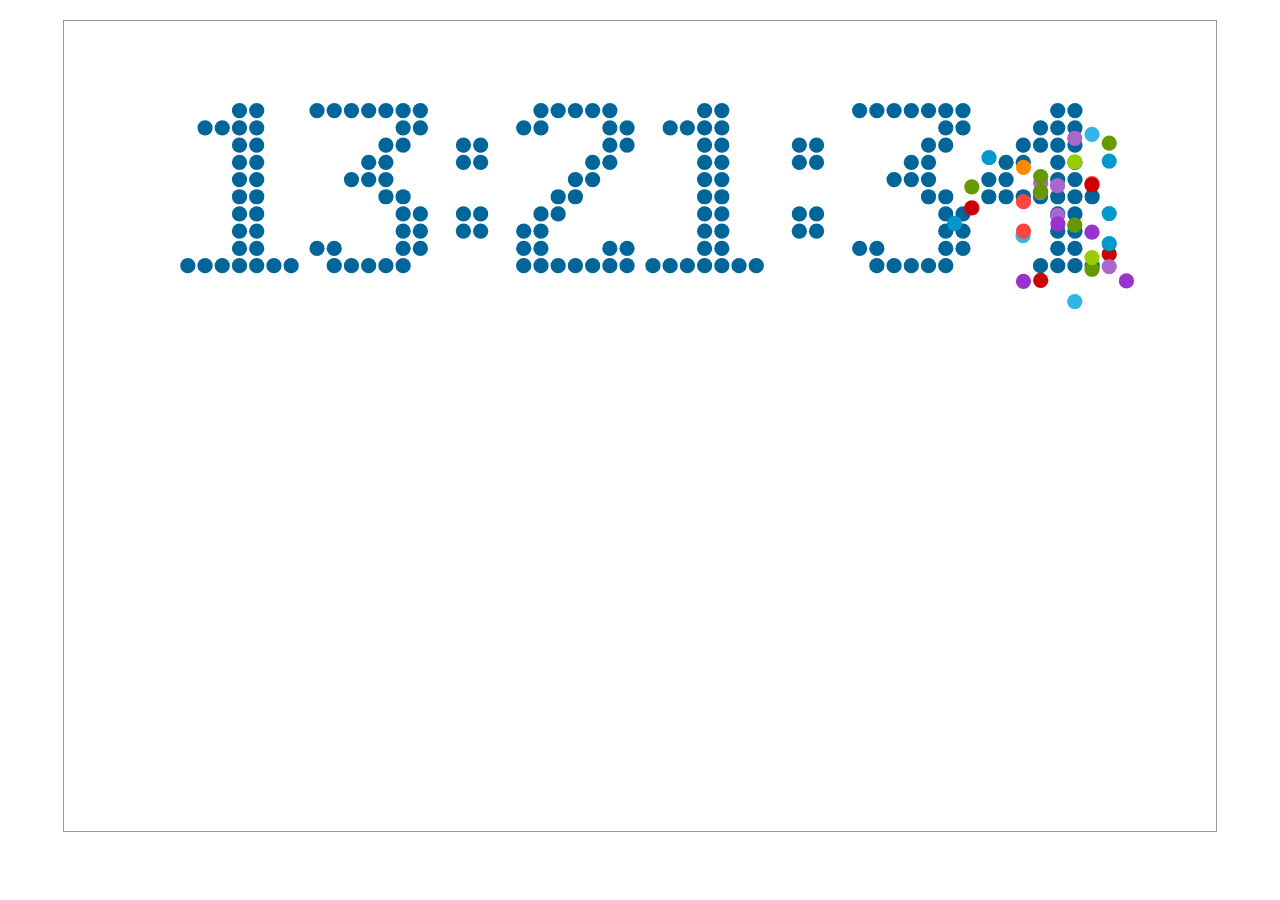
<file: clock/index.html>
<!DOCTYPE html>
<html>
<head>
	<meta charset="utf-8" />
	<title></title>
	<style type="text/css">
		* {margin:0; padding:0;}
	</style>
</head>
<body >
	<canvas id="canvas" style="display: block; margin:20px auto; border: 1px solid #999;"></canvas>
	<script type="text/javascript" src="digit.js"></script>
	<script type="text/javascript">

		var canvas=document.getElementById("canvas");
		var ctx=canvas.getContext("2d");
		
		var Width=document.documentElement.clientWidth*9/10;
		var Height=document.documentElement.clientHeight*9/10;
		canvas.width=Math.max(Width,300);
		canvas.height=Math.max(Height,100);
		var margin_top=Height*1/10;	//画布顶部内间距
		var margin_left=Width*1/10;	 //画布左侧内间距
		var radius=canvas.width*4/5/107-1;	//小球半径

		//窗口大小发生改变时重新设置画布
		window.onresize=function(){
			var _w=Width;	//储存先前的画布宽度
			var _h=Height;	//储存先前的画布高度
			Width=document.documentElement.clientWidth*9/10;
			Height=document.documentElement.clientHeight*9/10;
			canvas.width=Math.max(Width,300);
			canvas.height=Math.max(Height,100);
			margin_top=Height*1/10;	
			margin_left=Width*1/10;	 
			radius=canvas.width*4/5/107-1;	
			//根据窗口大小改变的比例更改小球位置及速度
			for(var i=0;i<balls.length;i++){
				balls[i].x*=Width/_w;
				balls[i].y*=Height/_h;
				balls[i].vx*=Width/_w;
				balls[i].vy*=Height/_h;
			}
		}

		/*var endtime=new Date('2015/7/18,0:0:0');  //倒计时结束时间*/
		var nowtime=new Date();
		var balls=[];	//储存掉落小球
		var ballscolor=["#33B5E5","#0099CC","#AA66CC","#9933CC","#99CC00","#669900","#FFBB33","#FF8800","#FF4444","#CC0000"];

		/*//获得当前剩余时间
		var hours=parseInt(gettime()/3600);
		var minutes=parseInt(gettime()/60%60);
		var seconds=gettime()%60;*/

		//获得当前时间
		var hours=nowtime.getHours();
		var minutes=nowtime.getMinutes();
		var seconds=nowtime.getSeconds();

		var timer=setInterval('render(ctx)',50);

		/*function gettime(){
			var nowtime=new Date();
			var reslt=Math.round((endtime-nowtime)/1000);
			return reslt>0?reslt:0;
		}*/

		function render(ctx){
			//设置前一次剩余时间，用于比较
			var lasthours=hours;
			var lastminutes=minutes;
			var lastseconds=seconds;

			//重新获得当前剩余时间
			/*hours=parseInt(gettime()/3600);
			minutes=parseInt(gettime()/60%60);
			seconds=gettime()%60;*/

			nowtime=new Date();
			hours=nowtime.getHours();
			minutes=nowtime.getMinutes();
			seconds=nowtime.getSeconds();

			//比较当前时间和前次时间是否一致
			if(parseInt(lasthours/10)!=parseInt(hours/10)){
				getball(margin_left,margin_top,parseInt(hours/10));
			}
			if(parseInt(lasthours%10)!=parseInt(hours%10)){
				getball(margin_left+15*(radius+1),margin_top,parseInt(hours%10));
			}
			if(parseInt(lastminutes/10)!=parseInt(minutes/10)){
				getball(margin_left+39*(radius+1),margin_top,parseInt(minutes/10));
			}
			if(parseInt(lastminutes%10)!=parseInt(minutes%10)){
				getball(margin_left+54*(radius+1),margin_top,parseInt(minutes%10));
			}
			if(parseInt(lastseconds/10)!=parseInt(seconds/10)){
				getball(margin_left+78*(radius+1),margin_top,parseInt(seconds/10));
			}
			if(parseInt(lastseconds%10)!=parseInt(seconds%10)){
				getball(margin_left+93*(radius+1),margin_top,parseInt(seconds%10));
			}

			ctx.clearRect(0,0,canvas.width,canvas.height);

			start(margin_left,margin_top,parseInt(hours/10),ctx);
			start(margin_left+15*(radius+1),margin_top,parseInt(hours%10),ctx);
			start(margin_left+30*(radius+1),margin_top,10,ctx);
			start(margin_left+39*(radius+1),margin_top,parseInt(minutes/10),ctx);
			start(margin_left+54*(radius+1),margin_top,parseInt(minutes%10),ctx);
			start(margin_left+69*(radius+1),margin_top,10,ctx);
			start(margin_left+78*(radius+1),margin_top,parseInt(seconds/10),ctx);
			start(margin_left+93*(radius+1),margin_top,parseInt(seconds%10),ctx);
			
			fillballs();

			//当小球运动出边界时清除小球
			for(var i=0;i<balls.length;i++){
				if(balls[i].x+radius<0||balls[i].x-radius>canvas.width){
					balls.splice(i,1);
				}
			}
		}

		//根据变化的数字添加小球
		function getball(x,y,num){
			for(var i=0;i<digit[num].length;i++){
				for(var j=0;j<digit[num][i].length;j++){
					if(digit[num][i][j]==1){
						var ball={
								x:x+j*2*(radius+1)+radius+1,	//绘制的x坐标
								y:y+i*2*(radius+1)+radius+1,	//绘制的y坐标
								vx:radius/2*Math.pow(-1,parseInt(Math.random()*10)),	//横向速度
								vy:-5,	//纵向速度
								g:1.5+Math.random(),	//掉落速度
								color:ballscolor[Math.floor(Math.random()*ballscolor.length)]	//颜色
							}
						balls.push(ball);
					}
				}
			}
		}

		function fillballs(){
			for(var i=0;i<balls.length;i++){
				ctx.fillStyle=balls[i].color;
				ctx.beginPath();
				ctx.arc(balls[i].x,balls[i].y,radius,0,2*Math.PI);
				ctx.closePath();
				ctx.fill();
				balls[i].x+=balls[i].vx;
				balls[i].y+=balls[i].vy;
				balls[i].vy+=balls[i].g;
				//弹跳检测
				if(balls[i].y>=canvas.height-radius){
					balls[i].y=canvas.height-radius;
					balls[i].vy=(-balls[i].vy+balls[i].g)*0.6;
				}
			}
		}

		function start(x,y,num,ctx){
			ctx.fillStyle="rgb(0,102,153)";
			for(var i=0;i<digit[num].length;i++){
				for(var j=0;j<digit[num][i].length;j++){
					if(digit[num][i][j]==1){
						ctx.beginPath();
						ctx.arc(x+j*2*(radius+1)+radius+1,y+i*2*(radius+1)+radius+1,radius,0,2*Math.PI);
						ctx.closePath();
						ctx.fill();
					}
				}
			}
		}
	</script>
</body>
</html>
</file>
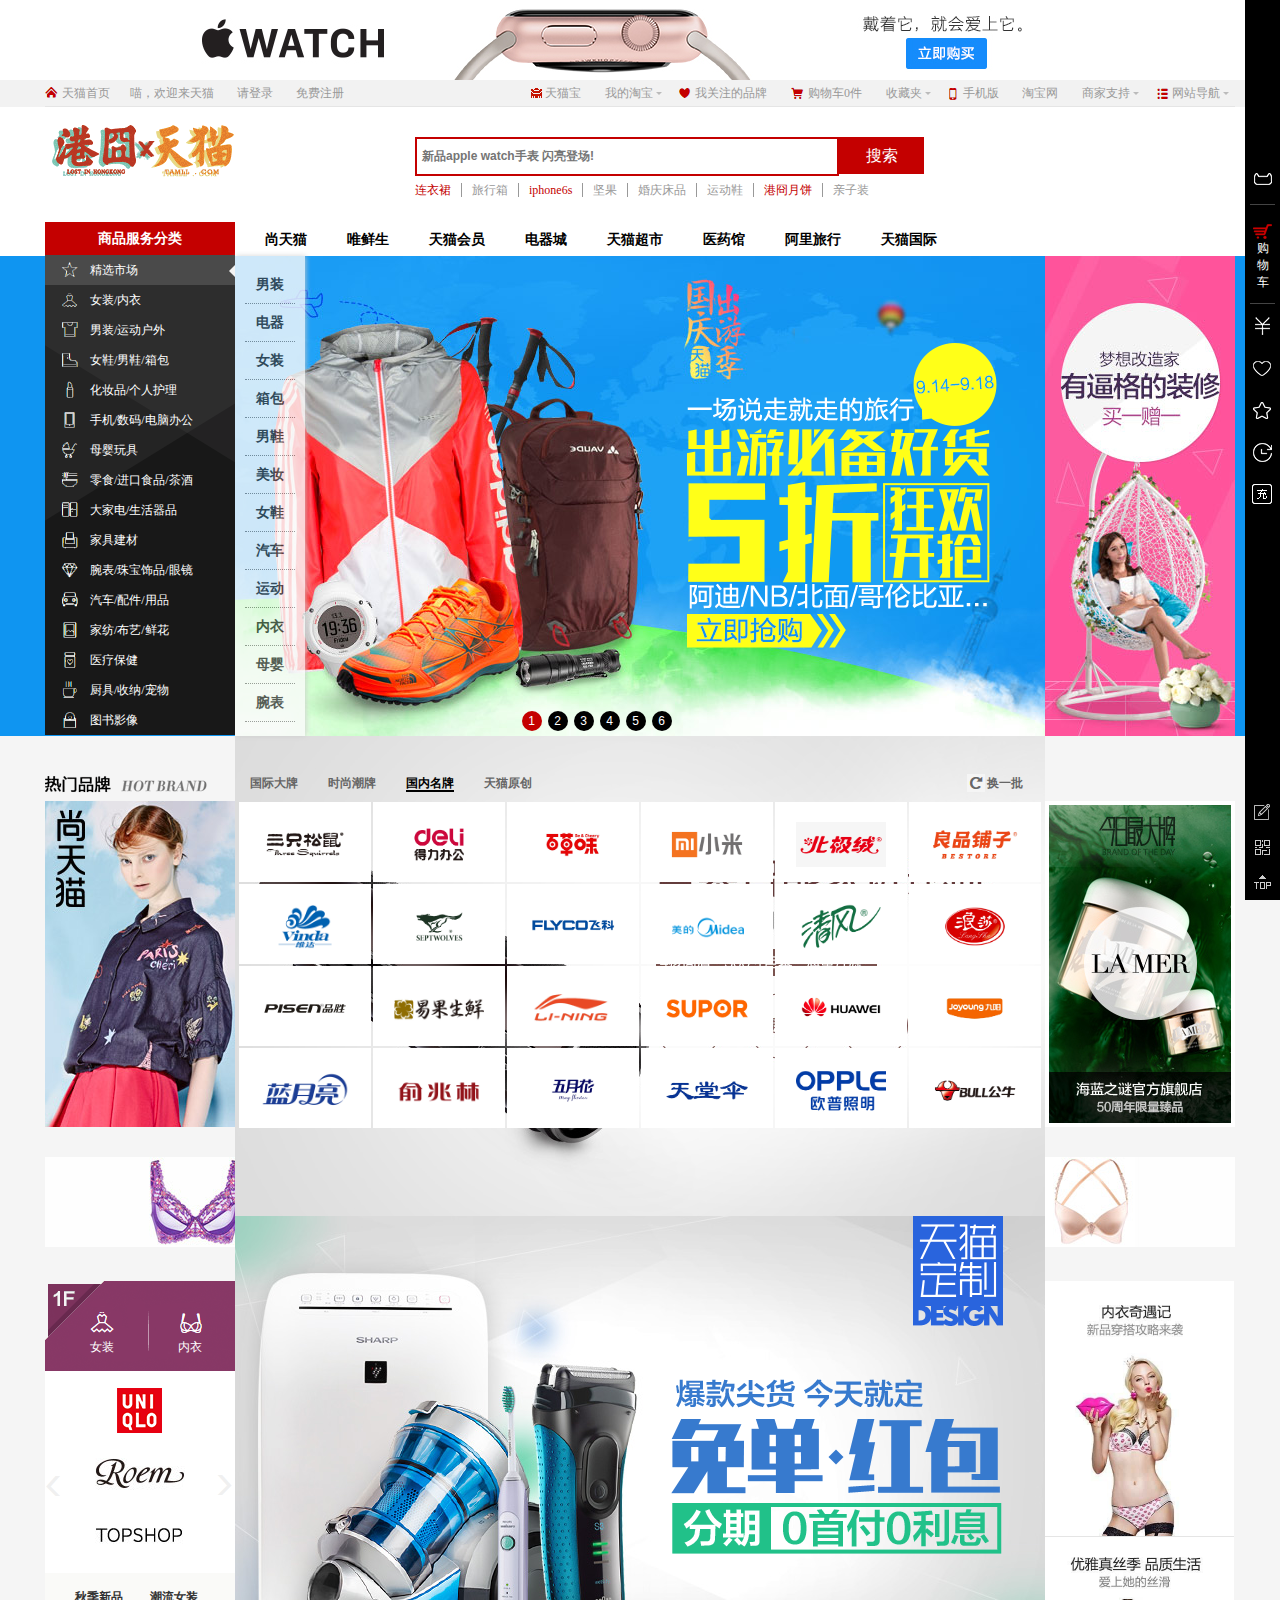
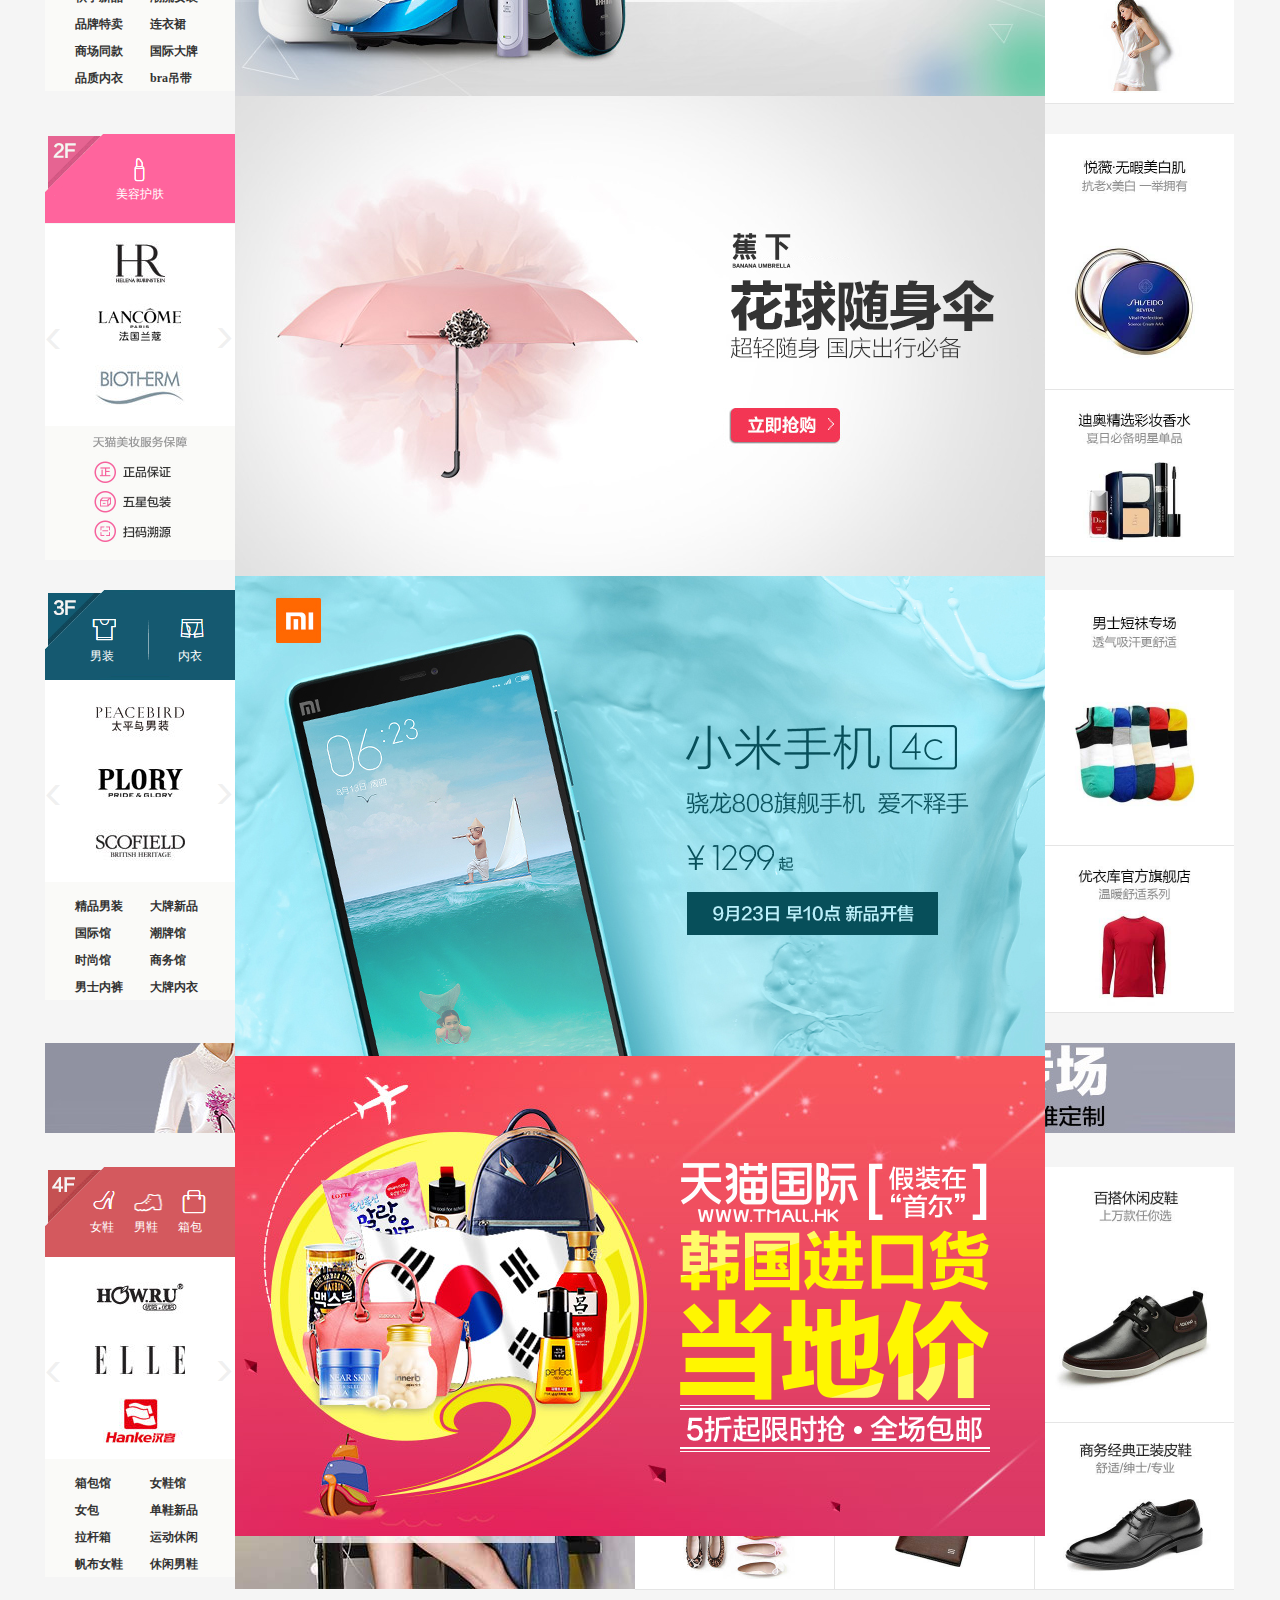
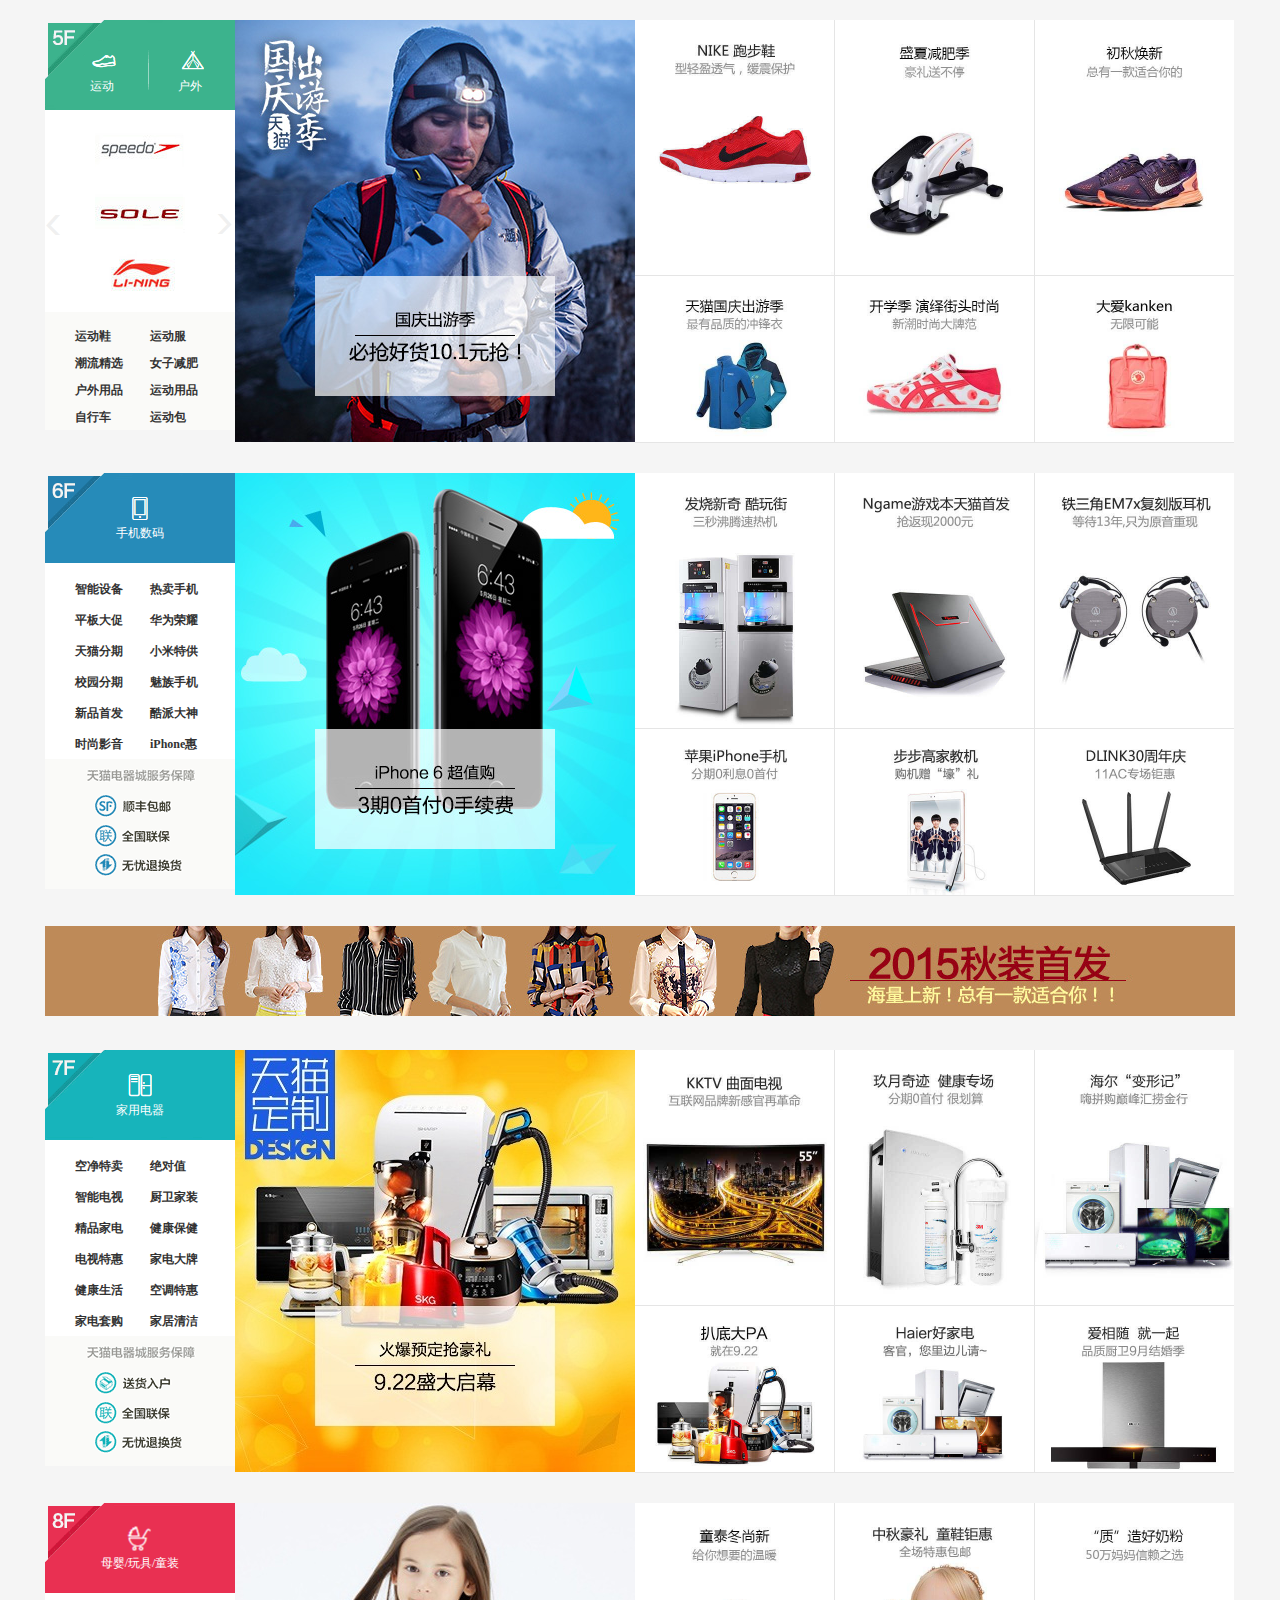
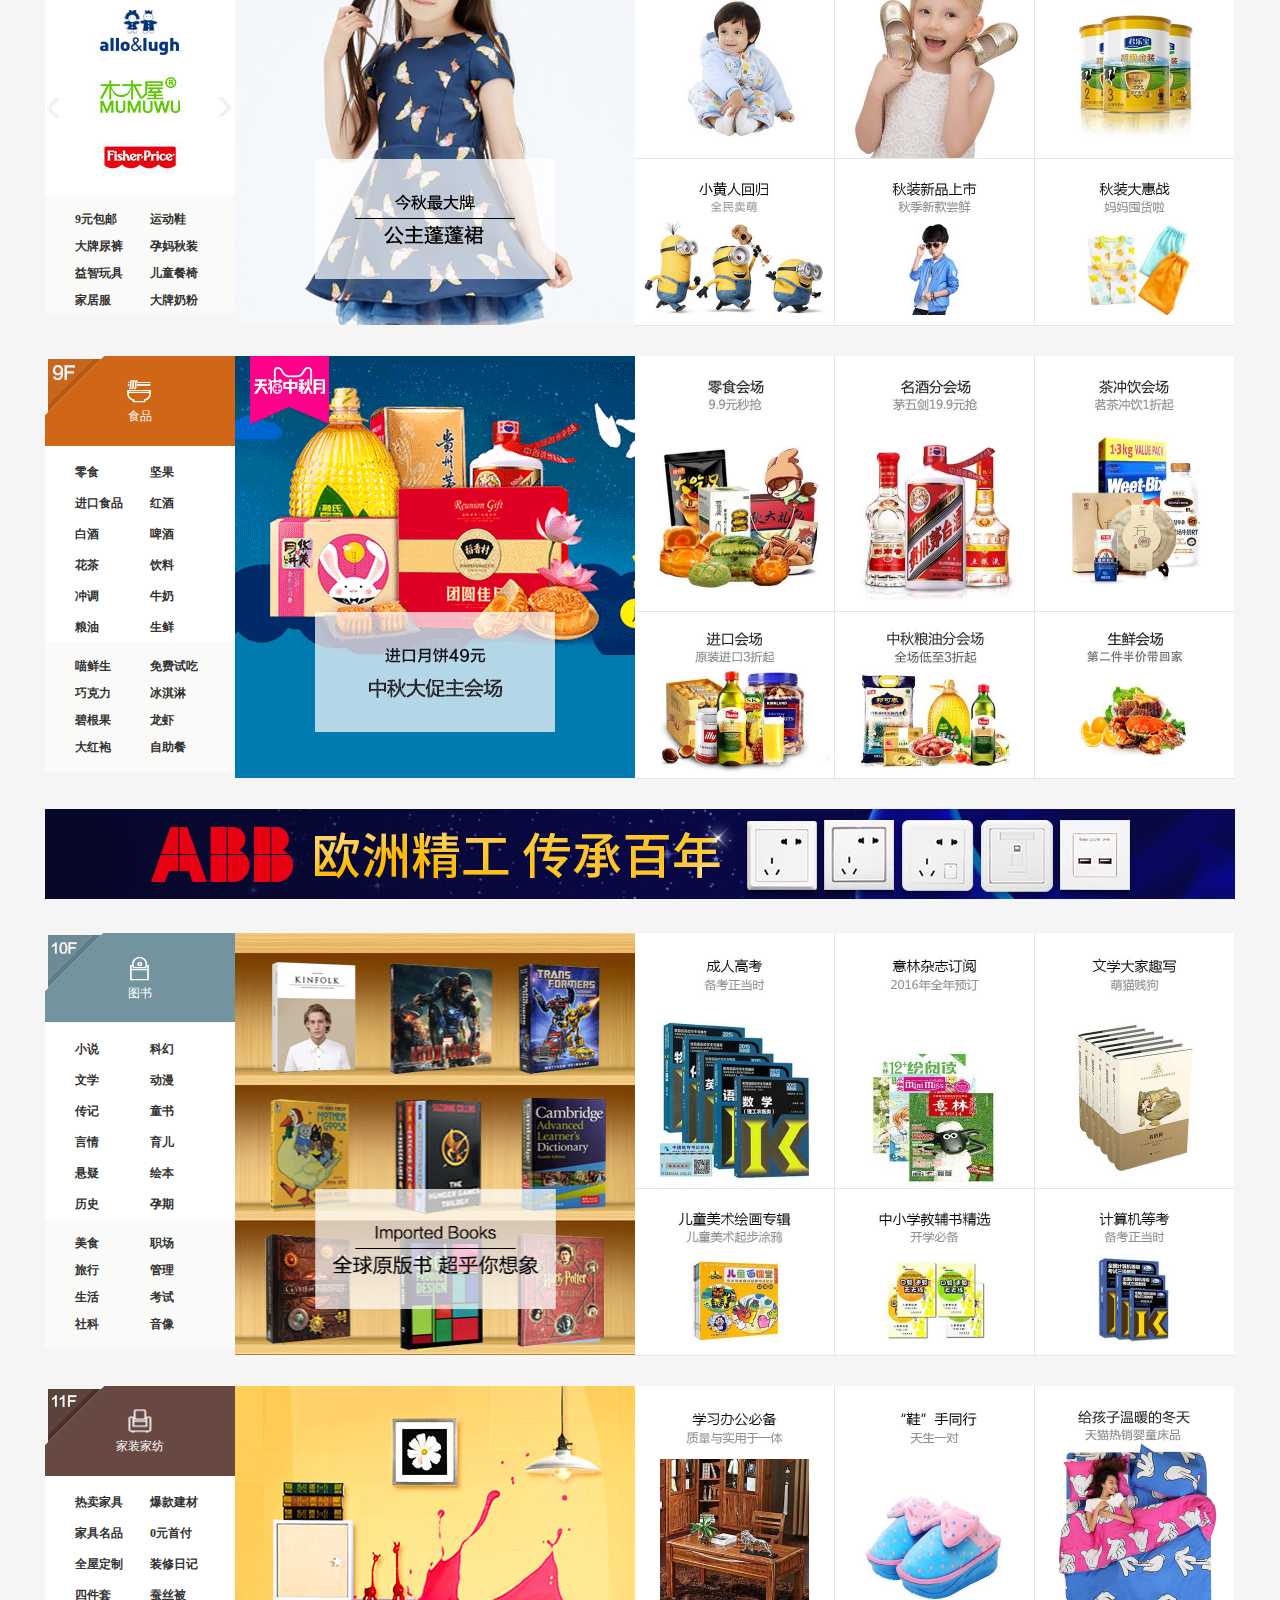
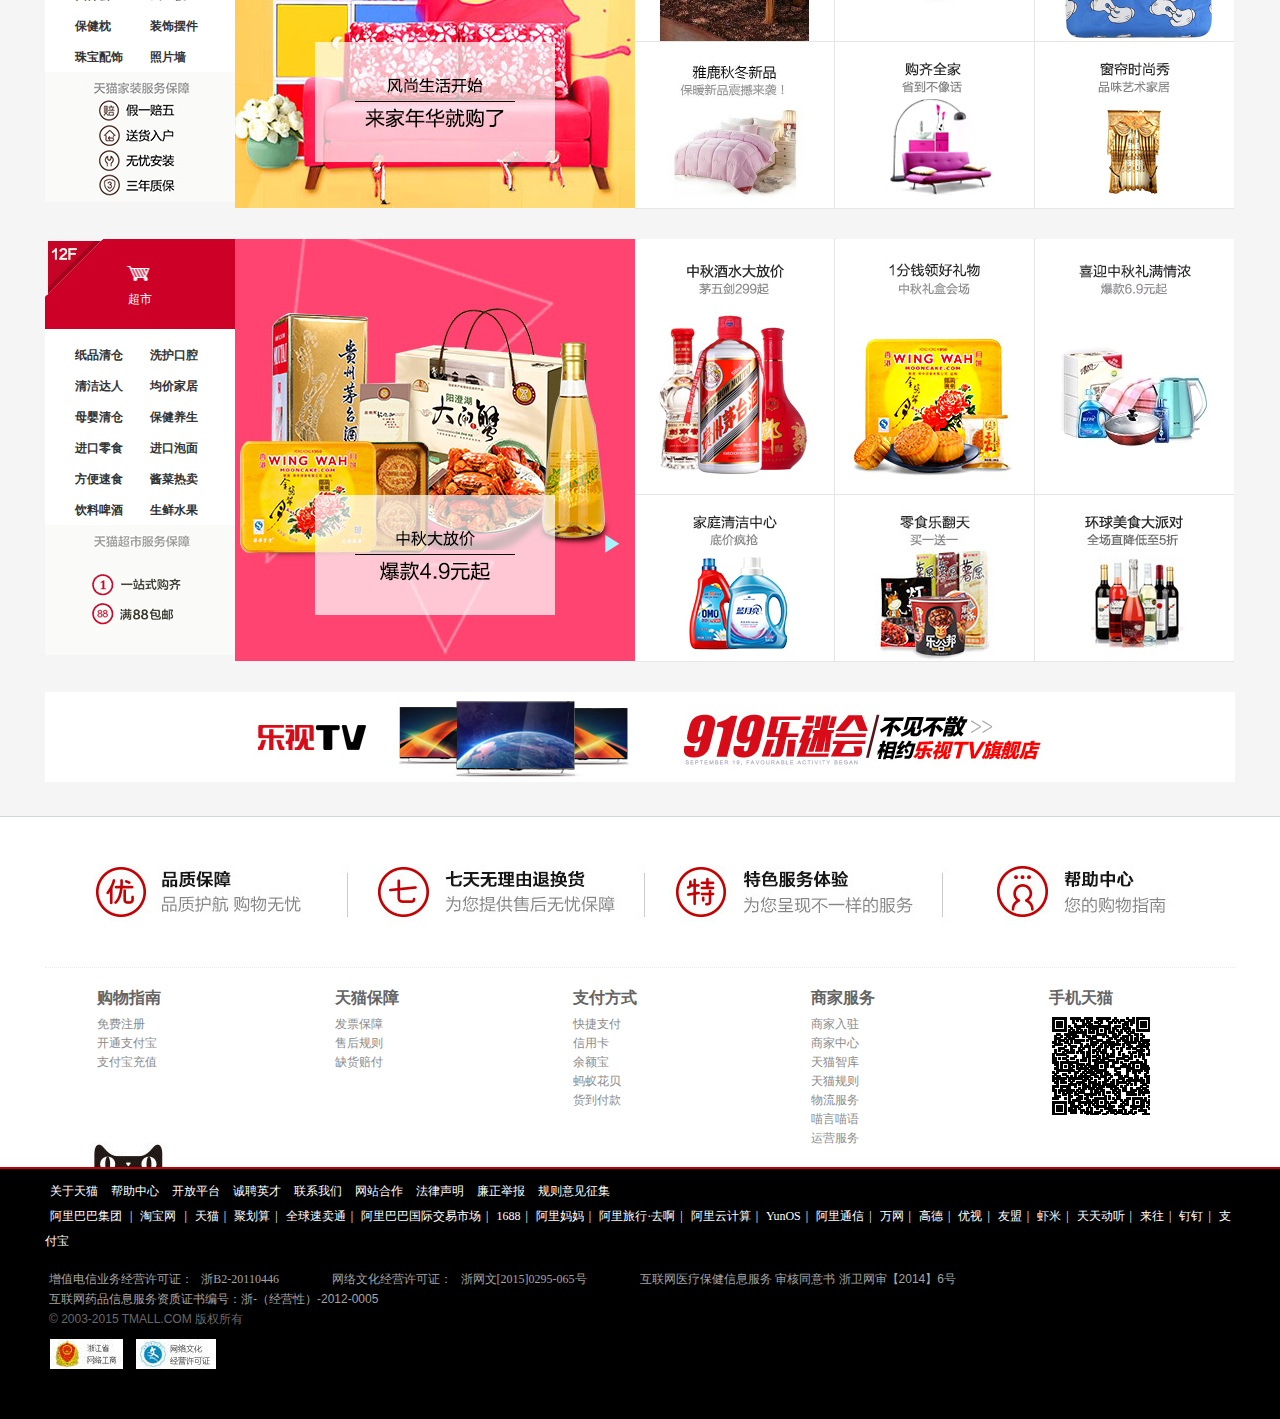
<file: tmall/index.html>
<!DOCTYPE html>
<html>
<head>
	<meta charset="utf-8">
	<title>天猫首页</title>
	<link rel="stylesheet" type="text/css" href="index.css">
</head>
<body>
<div class="top-banner">
	<a href=""><img src="images/TB1TlI.JpXXXXcMXFXXvYLnJVXX-990-80.jpg"></a>
</div>

<div class="header">
	<div class="top-navs-box">
	<div id="top-navs" class="clear-fix">
		<p class="home"><i></i><a href="">天猫首页</a></p>
		<p class="login-info">
			<em>喵，欢迎来天猫</em>
			<a href="">请登录</a>
			<a href="">免费注册</a>
		</p>
		<ul class="top-menu">
			<li class="top-tmallbao"><a href="">天猫宝</a></li>
			<li class="top-mytaobao">
				<a href=""><i></i>我的淘宝<b></b></a>
				<div class="top-mytaobao-menu">
					<a href="">已买到的宝贝</a>
					<a href="">已卖出的宝贝</a>
				</div>
			</li>
			<li class="top-mybrand"><a href="">我关注的品牌</a></li>
			<li class="top-cart"><a href="">购物车0件</a></li>
			<li class="top-favorite">
				<a href="">收藏夹<b></b></a>
				<div class="top-favorite-menu">
					<a href="">收藏的宝贝</a>
					<a href="">收藏的店铺</a>
				</div>
			</li>
			<li class="top-mobile">
				<a href="">手机版</a>
				<div class="top-mobile-menu">
					<i></i>
				</div>
			</li>
			<li class="top-home"><a href="">淘宝网</a></li>
			<li class="top-seller">
				<a href="">商家支持<b></b></a>
				<div class="top-seller-menu">
					<ul>
						<li>
							<h3>商家：</h3>
							<a href="">商家中心</a>
							<a href="">商家入驻</a>
							<a href="">运营服务</a>
							<a href="">商品品控</a>
							<a href="">商家工具</a>
							<a href="">商家规则</a>
							<a href="">天猫智库</a>
							<a href="">喵言喵语</a>
						</li>
						<li class="space"></li>
						<li>
							<h3>帮助：</h3>
							<a href="">帮助中心</a>
						</li>
						<li class="space"></li>
					</ul>
				</div>
			</li>
			<li class="top-sitemap">
				<a href="">网站导航<b></b></a>
				<div class="top-sitemap-menu">
					<div class="sitemap-item1">
						<h2>热点推荐 Hot</h2>
						<ul>
							<li><a href="">天猫超市</a></li>
							<li><a href="">唯鲜生</a></li>
							<li><a class="icon-new" href="">科技新品</a></li>
							<li><a class="icon-hot" href="">女装新品</a></li>
							<li><a href="">酷玩街</a></li>
							<li><a class="icon-hot" href="">内衣新品</a></li>
							<li><a href="">试美妆</a></li>
							<li><a href="">运动新品</a></li>
							<li><a class="icon-hot" href="">时尚先生</a></li>
							<li><a href="">户外名品</a></li>
							<li><a href="">精明妈咪</a></li>
							<li><a class="icon-new" href="">吃乐会</a></li>
							<li><a href="">企业采购</a></li>
							<li><a href="">会员积分</a></li>
							<li><a href="">天猫国际</a></li>
						</ul>
					</div>
					<div class="sitemap-item2">
						<h2>行业市场 Market</h2>
						<ul>
							<li><a href="">美妆</a></li>
							<li><a href="">电器</a></li>
							<li><a class="icon-hot" href="">女装</a></li>
							<li><a class="icon-hot" href="">男装</a></li>
							<li><a href="">女鞋</a></li>
							<li><a href="">男鞋</a></li>
							<li><a class="icon-hot" href="">内衣</a></li>
							<li><a href="">箱包</a></li>
							<li><a href="">运动</a></li>
							<li><a class="icon-hot" href="">户外</a></li>
							<li><a href="">母婴</a></li>
							<li><a href="">家庭</a></li>
							<li><a href="">医药</a></li>
							<li><a href="">食品</a></li>
							<li><a class="icon-new" href="">配饰</a></li>
							<li><a href="">汽车</a></li>
						</ul>
					</div>
					<div class="sitemap-item3">
						<h2>品牌风尚 Brand</h2>
						<ul>
							<li><a href="">大牌街</a></li>
							<li><a href="">潮牌街</a></li>
							<li><a href="">天猫原创</a></li>
							<li><a href="">今日最大牌</a></li>
							<li><a href="">一周新发现</a></li>
							<li><a href="">全球至尚</a></li>
						</ul>
					</div>
					<div class="sitemap-item4">
						<h2>服务指南 Help</h2>
						<ul>
							<li><a href="">帮助中心</a></li>
							<li><a href="">品质保证</a></li>
							<li><a href="">特色服务</a></li>
							<li><a href="">7天退换货</a></li>
						</ul>
					</div>
				</div>
			</li>
		</ul>
	</div>
	</div>
	<div id="search-box" class="clear-fix">
		<div class="mall-logo">
			<a href=""><img src="images/TB1cgs3JpXXXXbWXpXXOl_ZMpXX-320-85.gif"></a>
		</div>
		<div class="mall-search">
			<form id="mallSearch-form">
				<input id="search-text" type="text" placeholder="新品apple watch手表 闪亮登场!">
				<input id="search-submit" type="button" value="搜索">
			</form>
			<ul class="hot-words clear-fix">
				<li><a class="red" href="">连衣裙</a></li>
				<li><a href="">旅行箱</a></li>
				<li><a class="red" href="">iphone6s</a></li>
				<li><a href="">坚果</a></li>
				<li><a href="">婚庆床品</a></li>
				<li><a href="">运动鞋</a></li>
				<li><a class="red" href="">港冏月饼</a></li>
				<li class="hot-words-last"><a href="">亲子装</a></li>
			</ul>
			
		</div>
	</div>
</div>

<div class="focus">
	<div id="navs" class="clear-fix">
		<div id="side-navs">
			<h2>商品服务分类</h2>
			<div class="side-navs-menu">
				<ul>
					<li class="icon-1 now"><i></i><span>精选市场</span><b class="first-line"></b></li>
					<li class="icon-2"><i></i><a href="">女装</a>/<a href="">内衣</a><b></b></li>
					<li class="icon-3"><i></i><a href="">男装</a>/<a href="">运动户外</a><b></b></li>
					<li class="icon-4"><i></i><a href="">女鞋</a>/<a href="">男鞋</a>/<a href="">箱包</a><b></b></li>
					<li class="icon-5"><i></i><a href="">化妆品</a>/<a href="">个人护理</a><b></b></li>
					<li class="icon-6"><i></i><a href="">手机</a>/<a href="">数码</a>/<a href="">电脑办公</a><b></b></li>
					<li class="icon-7"><i></i><a href="">母婴玩具</a><b></b></li>
					<li class="icon-8"><i></i><a href="">零食</a>/<a href="">进口食品</a>/<a href="">茶酒</a><b></b></li>
					<li class="icon-9"><i></i><a href="">大家电</a>/<a href="">生活器品</a><b></b></li>
					<li class="icon-10"><i></i><a href="">家具建材</a><b></b></li>
					<li class="icon-11"><i></i><a href="">腕表</a>/<a href="">珠宝饰品</a>/<a href="">眼镜</a><b></b></li>
					<li class="icon-12"><i></i><a href="">汽车</a>/<a href="">配件</a>/<a href="">用品</a><b></b></li>
					<li class="icon-13"><i></i><a href="">家纺</a>/<a href="">布艺</a>/<a href="">鲜花</a><b></b></li>
					<li class="icon-14"><i></i><a href="">医疗保健</a><b></b></li>
					<li class="icon-15"><i></i><a href="">厨具</a>/<a href="">收纳</a>/<a href="">宠物</a><b></b></li>
					<li class="icon-16"><i></i><a href="">图书影像</a><b></b></li>
				</ul>
			</div>
		</div>
		<ul>
			<li><a href="">尚天猫</a></li>
			<li><a href="">唯鲜生</a></li>
			<li><a href="">天猫会员</a></li>
			<li><a href="">电器城</a></li>
			<li><a href="">天猫超市</a></li>
			<li><a href="">医药馆</a></li>
			<li><a href="">阿里旅行</a></li>
			<li><a href="">天猫国际</a></li>
		</ul>
	</div>
	<div id="menu-content">
		<div class="main-picbox">
			<div id="main-pic">
				<div class="item item1 hover">
					<ul id="item1-list" class="item-main-pic clear-fix">
						<li><a href="">
							<img data-color="" width="810" height="480" src="images/TB1PFlfJFXXXXa.XFXXgalVIXXX-810-480.jpg">
							<b style="background: url(images/TB12.xeJFXXXXbcXFXX2HMYQVXX-405-480.png)"></b>
							</a>
						</li>
						<li><a href="">
							<img data-color="" width="810" height="480" src="images/TB1bMBRJFXXXXXtXFXXSutbFXXX.jpg">
							<b></b>
							</a>
						</li>
						<li><a href="">
							<img data-color="" width="810" height="480" src="images/TB1aHF6JFXXXXaYXpXXgalVIXXX-810-480.jpg">
							<b style="background:url(images/TB10kX7JFXXXXX5XpXX2HMYQVXX-405-480.png)"></b>
							</a>
						</li>
						<li><a href="">
							<img data-color="" width="810" height="480" src="images/TB1hEG4JFXXXXalXXXXSutbFXXX.jpg">
							<b></b>
							</a>
						</li>
						<li><a href="">
							<img data-color="" width="810" height="480" src="images/TB1px5vJFXXXXbJXXXXgalVIXXX-810-480.jpg">
							<b style="background:url(images/TB1j99eJFXXXXcWXFXX2HMYQVXX-405-480.png)"></b>
							</a>
						</li>
						<li><a href="">
							<img data-color="" width="810" height="480" src="images/TB1B9BYJFXXXXXNXpXXgalVIXXX-810-480.jpg">
							<b style="background:url(images/TB1DDB0JFXXXXatXpXX2HMYQVXX-405-480.png)"></b>
							</a>
						</li>
					</ul>
					<ul id="item1-i-list">
						<li class="select">1</li>
						<li>2</li>
						<li>3</li>
						<li>4</li>
						<li>5</li>
						<li>6</li>
					</ul>
					<div class="side-banner">
						<a href=""><img src="images/TB1AcQwJpXXXXaFXFXXF6kF2pXX-190-480.jpg"></a>
					</div>	
				</div>
				<div class="item item2" data-color="#DA70D6">
					<a class="item-main-pic" href="">
						<img width="810" height="480" src="images/TB1gEzwJpXXXXbSXFXXXXXXXXXX-810-480.jpg"><b></b>
					</a>
					<div class="side-banner">
						<a href=""><img src="images/TB1aZsCJXXXXXcNXpXXwu0bFXXX.png"></a>
						<b class="banner-space"></b>
						<a href=""><img src="images/TB14ZGEJpXXXXXXaXXXwu0bFXXX.png"></a>
					</div>
				</div>
				<div class="item item3" data-color="#D0AF86">
					<a class="item-main-pic" href="">
						<img width="810" height="480" src="images/TB18hGZJFXXXXXkXFXXgalVIXXX-810-480.jpg"><b></b>
					</a>
					<div class="side-banner">
						<a href=""><img src="images/TB1sG4JJpXXXXbTXpXXwu0bFXXX.png"></a>
						<b class="banner-space"></b>
						<a href=""><img src="images/TB15e1wJpXXXXXQXXXXwu0bFXXX.png"></a>
					</div>
				</div>
				<div class="item item4" data-color="#FF445A">
					<a class="item-main-pic" href="">
						<img width="810" height="480" src="images/TB1yX5pJFXXXXahXpXXgalVIXXX-810-480.jpg"><b></b>
					</a>
					<div class="side-banner">
						<a href=""><img src="images/TB1L7MUJpXXXXaEXVXXwu0bFXXX.png"></a>
						<b class="banner-space"></b>
						<a href=""><img src="images/TB13iCkJFXXXXbBXXXXwu0bFXXX.png"></a>
					</div>
				</div>
				<div class="item item5" data-color="#580C4C">
					<a class="item-main-pic" href="">
						<img width="810" height="480" src="images/TB2VkSpfpXXXXaNXpXXXXXXXXXX_!!1023696028.jpg"><b></b>
					</a>
					<div class="side-banner">
						<a href=""><img src="images/TB1s9EDJpXXXXXxXVXXwu0bFXXX.png"></a>
						<b class="banner-space"></b>
						<a href=""><img src="images/TB1qNKoJXXXXXaLapXXwu0bFXXX.png"></a>
					</div>
				</div>
				<div class="item item6" data-color="#2A6BE1">
					<a class="item-main-pic" href="">
						<img width="810" height="480" src="images/TB1EnB6JFXXXXcuXXXXgalVIXXX-810-480.jpg"><b></b>
					</a>
					<div class="side-banner">
						<a href=""><img src="images/TB1.LUIJpXXXXb8XVXX_uMX2pXX-190-240.png"></a>
						<b class="banner-space"></b>
						<a href=""><img src="images/TB1RHPKJXXXXXcgaXXX_uMX2pXX-190-240.png"></a>
					</div>
				</div>
				<div class="item item7" data-color="#FF6D91">
					<a class="item-main-pic" href="">
						<img width="810" height="480" src="images/TB1e7iQJFXXXXcuXXXXgalVIXXX-810-480.jpg"><b></b>
					</a>
					<div class="side-banner">
						<a href=""><img src="images/TB1j4t8JFXXXXc3XXXX_uMX2pXX-190-240.png"></a>
						<b class="banner-space"></b>
						<a href=""><img src="images/TB17wl4JpXXXXcZXVXXwu0bFXXX.png"></a>
					</div>
				</div>
				<div class="item item8" data-color="#0C618D">
					<a class="item-main-pic" href="">
						<img width="810" height="480" src="images/TB1_CD1JpXXXXXcXFXXgalVIXXX-810-480.jpg"><b></b>
					</a>
					<div class="side-banner">
						<a href=""><img src="images/TB1W.txJpXXXXaRXpXXwu0bFXXX.png"></a>
						<b class="banner-space"></b>
						<a href=""><img src="images/TB1joxCJpXXXXaiXVXXwu0bFXXX.png"></a>
					</div>
				</div>
				<div class="item item9" data-color="#BFC7E1">
					<a class="item-main-pic" href="">
						<img width="810" height="480" src="images/TB1OIdZJFXXXXX.XFXXgalVIXXX-810-480.jpg"><b></b>
					</a>
					<div class="side-banner">
						<a href=""><img src="images/TB14qh4JFXXXXc4XXXX_uMX2pXX-190-240.png"></a>
						<b class="banner-space"></b>
						<a href=""><img src="images/TB1cNpfJFXXXXX7XFXX_uMX2pXX-190-240.png"></a>
					</div>
				</div>
				<div class="item item10" data-color="#5A00B5">
					<a class="item-main-pic" href="">
						<img width="810" height="480" src="images/TB1omJvJFXXXXXaXpXXgalVIXXX-810-480.jpg"><b></b>
					</a>
					<div class="side-banner">
						<a href=""><img src="images/TB1p0Z6IFXXXXXhXXXXwu0bFXXX.png"></a>
						<b class="banner-space"></b>
						<a href=""><img src="images/TB1cjVdFVXXXXXKaFXX_uMX2pXX-190-240.png"></a>
					</div>
				</div>
				<div class="item item11" data-color="#15ABC1">
					<a class="item-main-pic" href="">
						<img width="810" height="480" src="images/TB1AvzhGVXXXXaVXFXXgalVIXXX-810-480.jpg"><b></b>
					</a>
					<div class="side-banner">
						<a href=""><img src="images/TB12xdyJFXXXXcbXpXXwu0bFXXX.png"></a>
						<b class="banner-space"></b>
						<a href=""><img src="images/TB1ej.pJXXXXXb.XVXXwu0bFXXX.png"></a>
					</div>
				</div>
				<div class="item item12" data-color="#282D43">
					<a class="item-main-pic" href="">
						<img width="810" height="480" src="images/TB1mhOVJFXXXXamXFXXXXXXXXXX-810-480.jpg"><b></b>
					</a>
					<div class="side-banner">
						<a href=""><img src="images/TB186sQJpXXXXa5XVXXwu0bFXXX.png"></a>
						<b class="banner-space"></b>
						<a href=""><img src="images/TB1bQgrJXXXXXcuXVXXwu0bFXXX.png"></a>
					</div>
				</div>
				<div class="item item13" data-color="#001994">
					<a class="item-main-pic" href="">
						<img width="810" height="480" src="images/TB1IUAUJpXXXXaJXpXXgalVIXXX-810-480.jpg"><b></b>
					</a>
					<div class="side-banner">
						<a href=""><img src="images/TB1orKCJpXXXXanXFXXwu0bFXXX.png"></a>
						<b class="banner-space"></b>
						<a href=""><img src="images/TB1uPUYJXXXXXcQXXXXwu0bFXXX.png"></a>
					</div>
				</div>
				<div class="item item14" data-color="#392A65">
					<a class="item-main-pic" href="">
						<img width="810" height="480" src="images/TB14p.AJpXXXXabaXXXXXXXXXXX-810-480.jpg"><b></b>
					</a>
					<div class="side-banner">
						<a href=""><img src="images/TB1UfPFJXXXXXc8XpXXwu0bFXXX.png"></a>
						<b class="banner-space"></b>
						<a href=""><img src="images/TB1ER22JpXXXXaHXVXXwu0bFXXX.png"></a>
					</div>
				</div>
				<div class="item item15" data-color="#FFD1B2">
					<a class="item-main-pic" href="">
						<img width="810" height="480" src="images/TB1NzavJFXXXXXPXVXXgalVIXXX-810-480.jpg"><b></b>
					</a>
					<div class="side-banner">
						<a href=""><img src="images/TB1uWSmJFXXXXXQXFXXwu0bFXXX.png"></a>
						<b class="banner-space"></b>
						<a href=""><img src="images/TB1UKJGJpXXXXcVXFXXwu0bFXXX.png"></a>
					</div>
				</div>
				<div class="item item16" data-color="#025B95">
					<a class="item-main-pic" href="">
						<img width="810" height="480" src="images/TB2xBasfpXXXXb5XpXXXXXXXXXX-101450072.jpg"><b></b>
					</a>
					<div class="side-banner">
						<a href=""><img src="images/TB1Ffw2JXXXXXcUXXXXwu0bFXXX.png"></a>
						<b class="banner-space"></b>
						<a href=""><img src="images/TB18ROaJFXXXXcmXpXXwu0bFXXX.png"></a>
					</div>
				</div>
			</div>
			<div id="navs-menu">
				<div class="navs-menu-item item1 hover">
					<ul>
						<li><a href="">男装</a></li>
						<li><a href="">电器</a></li>
						<li><a href="">女装</a></li>
						<li><a href="">箱包</a></li>
						<li><a href="">男鞋</a></li>
						<li><a href="">美妆</a></li>
						<li><a href="">女鞋</a></li>
						<li><a href="">汽车</a></li>
						<li><a href="">运动</a></li>
						<li><a href="">内衣</a></li>
						<li><a href="">母婴</a></li>
						<li><a class="new" href="">腕表</a></li>
					</ul>
				</div>
				<div class="navs-menu-item item2">
					<div>
						<h3><a class="title i-1"  href="">女装</a><a class="more" href="">更多></a></h3>
						<p>
							<a class="highlight" href="">秋季新品</a>
							<a href="">品牌女装</a>
							<a class="highlight" href="">商场同款</a>
							<a href="">品牌特卖</a>
							<a href="">国际时尚</a>
							<a class="highlight" href="">连衣裙</a>
							<a href="">针织衫</a>
							<a class="highlight" href="">T恤</a>
							<a href="">百搭衬衫</a>
							<a class="highlight" href="">风衣</a>
							<a href="">短外套</a>
							<a class="highlight" href="">小西装</a>
							<a href="">蕾丝衫</a>
							<a href="">卫衣</a>
							<a href="">休闲裤</a>
							<a class="highlight" href="">牛仔裤</a>
							<a href="">半身裙</a>
							<a class="highlight" href="">休闲运动套装</a>
						</p><b class="space"></b>
						<p>
							<a class="highlight" href="">秋季连衣裙</a>
							<a href="">长袖连衣裙</a>
							<a href="">蕾丝连衣裙</a>
							<a class="highlight" href="">针织开衫</a>
							<a class="highlight" href="">长袖T恤</a>
							<a href="">时尚外套</a>
							<a class="highlight" href="">气质风衣</a>
							<a href="">印花衬衫</a>
							<a class="highlight" href="">长袖衬衫</a>
							<a href="">棉麻T恤</a>
							<a class="highlight" href="">休闲小西装</a>
							<a class="highlight" href="">牛仔外套</a>
							<a href="">个性卫衣</a>
							<a class="highlight" href="">A字连衣裙</a>
							<a class="highlight" href="">秋季打底</a>
							<a class="highlight" href="">针织两件套</a>
							<a href="">套头毛衣</a>
							<a class="highlight" href="">毛呢外套</a>
							<a href="">轻薄羽绒</a>
							<a href="">小脚裤</a>
						</p><b class="space"></b>
						<p>
							<a class="highlight" href="">时尚套装</a>
							<a class="highlight" href="">妈妈装</a>
							<a href="">大码女装</a>
							<a class="highlight" href="">哈伦裤</a>
							<a href="">潮流设计</a>
							<a class="highlight" href="">帅气皮衣</a>
							<a href="">新品棉服</a>
							<a class="highlight" href="">套裙两件套</a>
							<a href="">棉麻连衣裙</a>
							<a class="highlight" href="">名媛裙衣</a>
							<a href="">通勒百搭</a>
						</p>
					</div>
					<div>
						<h3><a class="title i-2" href="">精品内衣</a><a class="more" href="">更多></a></h3>
						<p>
							<a class="highlight" href="">品牌内衣</a>
							<a class="highlight" href="">商场同款</a>
							<a class="highlight" href="">文胸</a>
							<a href="">聚拢文胸</a>
							<a href="">性感蕾丝文胸</a>
							<a href="">无钢圈文胸</a>
							<a class="highlight" href="">少女文胸</a>
							<a href="">女士内衣</a>
							<a href="">男式内裤</a>
							<a href="">莫代尔内裤</a>
							<a href="">蕾丝内裤</a>
							<a class="highlight" href="">睡衣</a>
							<a href="">性感睡衣</a>
							<a href="">真丝睡衣</a>
							<a href="">少女家居服</a>
							<a href="">情侣家居服</a>
							<a class="highlight" href="">丝袜</a>
							<a href="">毛呢外套</a>
							<a href="">轻薄羽绒</a>
							<a href="">小脚裤</a>
							<a href="">船袜</a>
							<a class="highlight" href="">秋衣秋裤</a>
							<a href="">保暖套装</a>
							<a href="">加厚保暖</a>
							<a href="">珊瑚绒</a>
						</p>
					</div>
				</div>
				<div class="navs-menu-item item3">
					<div>
						<h3><a class="title i-1"  href="">精品男装</a><a class="more" href="">更多></a></h3>
						<p>
							<a class="highlight" href="">冬季新品</a>
							<a href="">秋冬嘉年华</a>
							<a class="highlight" href="">商场同款</a>
							<a href="">T恤</a>
							<a href="">卫衣</a>
							<a class="highlight" href="">印花卫衣</a>
							<a href="">针织衫</a>
							<a class="highlight" href="">长袖衬衫</a>
							<a href="">小领衬衫</a>
							<a class="highlight" href="">时尚衬衫</a>
							<a href="">拼接衬衫</a>
							<a class="highlight" href="">休闲</a>
							<a class="highlight" href="">针织裤</a>
							<a href="">九分裤</a>
							<a href="">牛仔裤</a>
							<a href="">破洞牛仔裤</a>
							<a href="">单皮衣</a>
							<a class="highlight" href="">夹克</a>
							<a href="">风衣</a>
							<a href="">单西服</a>
							<a href="">西服套装</a>
							<a class="highlight" href="">轻薄羽绒</a>
							<a href="">薄棉服</a>
							<a class="highlight" href="">短款大衣</a>
						</p>
					</div>
					<div>
						<h3><a class="title i-2" href="">运动/户外鞋服</a><a class="more" href="">更多></a></h3>
						<p>
							<a class="highlight" href="">跑步鞋</a>
							<a class="highlight" href="">板鞋</a>
							<a class="highlight" href="">篮球鞋</a>
							<a href="">足球鞋</a>
							<a href="">帆布鞋</a>
							<a href="">短袖T</a>
							<a class="highlight" href="">羽毛球鞋</a>
							<a href="">女子运动</a>
							<a href="">运动外套</a>
							<a href="">运动长裤</a>
							<a href="">运动短裤</a>
							<a class="highlight" href="">套装</a>
							<a href="">皮肤衣</a>
							<a href="">冲锋衣</a>
							<a href="">速干裤</a>
							<a href="">速干T</a>
							<a class="highlight" href="">迷彩裤</a>
							<a href="">休闲服</a>
							<a href="">钓鱼服</a>
							<a href="">沙滩鞋</a>
							<a href="">溯溪鞋</a>
							<a class="highlight" href="">徒步鞋</a>
							<a href="">登山鞋</a>
							<a href="">休闲鞋</a>
						</p>
					</div>
					<div>
						<h3><a class="title i-3" href="">运动/户外用品</a><a class="more" href="">更多></a></h3>
						<p>
							<a class="highlight" href="">跑步机</a>
							<a class="highlight" href="">健身车</a>
							<a class="highlight" href="">仰卧板</a>
							<a href="">哑铃</a>
							<a href="">瑜伽垫</a>
							<a href="">瑜伽服</a>
							<a class="highlight" href="">泳衣</a>
							<a href="">直排轮</a>
							<a href="">羽毛球</a>
							<a href="">篮球</a>
							<a href="">乒乓球</a>
							<a class="highlight" href="">舞蹈鞋</a>
							<a href="">跆拳道</a>
							<a href="">拳击</a>
							<a href="">护具</a>
							<a href="">山地车</a>
							<a class="highlight" href="">折叠车</a>
							<a href="">双肩包</a>
							<a href="">钓竿</a>
							<a href="">钓箱</a>
							<a href="">船功能手表袜</a>
							<a class="highlight" href="">手电筒</a>
							<a href="">帐篷</a>
							<a href="">烧烤炉</a>
							<a href="">防潮垫</a>
						</p>
					</div>
				</div>
				<div class="navs-menu-item item4">
					<div>
						<h3><a class="title i-1"  href="">女鞋馆</a><a class="more" href="">更多></a></h3>
						<p>
							<a class="highlight" href="">秋冬新品</a>
							<a href="">商场同款</a>
							<a class="highlight" href="">国际潮牌</a>
							<a href="">国内知名</a>
							<a href="">人气热销</a>
							<a class="highlight" href="">平底鞋</a>
							<a href="">高跟鞋</a>
							<a class="highlight" href="">坡跟单鞋</a>
							<a href="">帆布鞋</a>
							<a class="highlight" href="">乐福鞋</a>
							<a href="">牛津鞋</a>
							<a class="highlight" href="">豆豆鞋</a>
							<a href="">松糕鞋</a>
							<a href="">运动高帮</a>
							<a href="">浅口单鞋</a>
							<a class="highlight" href="">鱼嘴单鞋</a>
							<a href="">尖头单鞋</a>
							<a class="highlight" href="">圆头单鞋</a>
							<a href="">内增高鞋</a>
							<a class="highlight" href="">妈妈鞋</a>
							<a href="">婚鞋</a>
							<a href="">平底凉鞋</a>
							<a href="">高跟凉鞋</a>
						</p>
					</div>
					<div>
						<h3><a class="title i-2" href="">男鞋馆</a><a class="more" href="">更多></a></h3>
						<p>
							<a class="highlight" href="">新品男鞋</a>
							<a class="highlight" href="">休闲鞋</a>
							<a class="highlight" href="">板鞋</a>
							<a href="">帆布鞋</a>
							<a href="">豆豆鞋</a>
							<a href="">运动休闲</a>
							<a class="highlight" href="">流行男鞋</a>
							<a href="">商场同款</a>
							<a href="">休闲皮鞋</a>
							<a href="">正装皮鞋</a>
							<a href="">布洛克</a>
							<a class="highlight" href="">户外休闲</a>
							<a href="">帆船鞋</a>
							<a href="">布鞋</a>
							<a href="">内增高</a>
							<a href="">工装鞋</a>
							<a class="highlight" href="">伐木鞋</a>
							<a href="">乐福鞋</a>
							<a href="">软轻风</a>
							<a href="">凉鞋清仓</a>
							<a href="">凉拖清仓</a>
							<a class="highlight" href="">网面鞋</a>
							<a href="">打孔皮鞋</a>
						</p>
					</div>
					<div>
						<h3><a class="title i-3" href="">箱包馆</a><a class="more" href="">更多></a></h3>
						<p>
							<a class="highlight" href="">箱包馆</a>
							<a class="highlight" href="">2015新品</a>
							<a class="highlight" href="">商场同款</a>
							<a href="">国际名品</a>
							<a href="">单肩女包</a>
							<a href="">手提女包</a>
							<a class="highlight" href="">斜跨女包</a>
							<a href="">女士双肩</a>
							<a href="">女士钱包</a>
							<a href="">真皮男包</a>
							<a href="">帆布男包</a>
							<a class="highlight" href="">商务男包</a>
							<a href="">男士双肩</a>
							<a href="">男士钱包</a>
							<a href="">旅行箱</a>
							<a href="">拉杆箱</a>
							<a class="highlight" href="">拉杆包</a>
							<a href="">Coach</a>
							<a href="">Fendi</a>
							<a href="">Longchamp</a>
							<a href="">Gucci</a>
							<a class="highlight" href="">Prada</a>
						</p>
					</div>
				</div>
				<div class="navs-menu-item item5">
					<div>
						<h3><a class="title i-1"  href="">天猫美妆</a><a class="more" href="">更多></a></h3>
						<p>
							<a class="highlight" href="">官方直售</a>
							<a href="">面膜</a>
							<a class="highlight" href="">防晒霜</a>
							<a href="">护肤套装</a>
							<a href="">乳液面霜</a>
							<a class="highlight" href="">精华液</a>
							<a href="">爽肤水</a>
							<a class="highlight" href="">洁面</a>
							<a href="">眼霜</a>
							<a class="highlight" href="">身体乳</a>
							<a href="">卸妆</a>
							<a class="highlight" href="">身体护理</a>
							<a href="">脱毛膏</a>
							<a href="">男士护理</a>
							<a href="">精油芳疗</a>
							<a class="highlight" href="">丰胸</a>
							<a href="">面部喷雾</a>
							<a class="highlight" href="">止汗露</a>
							<a class="highlight" href="">T区护理</a>
							<a href="">去角质</a>
							<a href="">补水</a>
							<a href="">芦荟胶</a>
							<a class="highlight" href="">祛痘</a>
							<a href="">免费试用</a>
							<a class="highlight" href="">专柜积分</a>
						</p>
					</div>
					<div>
						<h3><a class="title i-2" href="">彩妆</a><a class="more" href="">更多></a></h3>
						<p>
							<a class="highlight" href="">时尚彩妆</a>
							<a class="highlight" href="">香水</a>
							<a class="highlight" href="">BB霜</a>
							<a href="">美容工具</a>
							<a href="">口红</a>
							<a href="">隔离</a>
							<a class="highlight" href="">粉底</a>
							<a href="">粉饼</a>
							<a href="">气垫bb</a>
							<a href="">指甲油</a>
							<a href="">美甲工具</a>
							<a class="highlight" href="">眉笔</a>
							<a href="">睫毛膏</a>
							<a href="">眼线</a>
							<a href="">唇彩</a>
							<a href="">眼影</a>
							<a class="highlight" href="">蜜粉</a>
							<a href="">彩妆套装</a>
							<a href="">彩妆盘</a>
							<a href="">遮瑕</a>
							<a href="">腮红</a>
							<a class="highlight" href="">假睫毛</a>
							<a href="">化妆刷</a>
							<a class="highlight" href="">双眼皮贴</a>
							<a href="">高光阴影</a>
						</p>
					</div>
					<div>
						<h3><a class="title i-3" href="">个人护理</a><a class="more" href="">更多></a></h3>
						<p>
							<a class="highlight" href="">洗发水</a>
							<a class="highlight" href="">护发素</a>
							<a class="highlight" href="">洗护套装</a>
							<a href="">头发造型</a>
							<a href="">染发烫发</a>
							<a href="">假发</a>
							<a class="highlight" href="">卫生巾</a>
							<a href="">护垫</a>
							<a href="">牙膏</a>
							<a href="">牙刷</a>
							<a href="">漱口水</a>
							<a class="highlight" href="">牙线</a>
							<a href="">口腔美白</a>
							<a href="">沐浴露</a>
							<a href="">香皂</a>
							<a href="">泡澡浴盐</a>
							<a class="highlight" href="">护足</a>
							<a href="">洗手液</a>
							<a href="">剃须刀</a>
							<a href="">私处洗液</a>
						</p>
					</div>
				</div>
				<div class="navs-menu-item item6">
					<div>
						<h3><a class="title i-1"  href="">热卖手机</a><a class="more" href="">更多></a></h3>
						<p>
							<a class="highlight" href="">天猫分期</a>
							<a href="">手机</a>
							<a class="highlight" href="">魅族手机</a>
							<a href="">小米特供</a>
							<a href="">华为荣耀</a>
							<a class="highlight" href="">大神F2</a>
							<a href="">手机特惠</a>
							<a class="highlight" href="">好货返场</a>
							<a href="">特色手机</a>
							<a class="highlight" href="">三星盖乐世</a>
							<a href="">iPhone</a>
							<a class="highlight" href="">纽曼纽扣</a>
							<a href="">双卡双待</a>
							<a href="">高清大屏</a>
							<a href="">阿里手机卡</a>
							<a class="highlight" href="">自拍神器</a>
							<a href="">高清拍摄</a>
							<a class="highlight" href="">移动4G</a>
							<a href="">联通4G</a>
							<a class="highlight" href="">电信4G</a>
							<a href="">合约机</a>
							<a class="highlight" href="">新品首发</a>
						</p>
					</div>
					<div>
						<h3><a class="title i-2" href="">电脑办公</a><a class="more" href="">更多></a></h3>
						<p>
							<a class="highlight" href="">游戏馆</a>
							<a class="highlight" href="">电玩游戏</a>
							<a class="highlight" href="">天猫分期</a>
							<a href="">笔记本</a>
							<a href="">游戏本</a>
							<a href="">PC平板二合一</a>
							<a class="highlight" href="">平板电脑</a>
							<a href="">品牌台式机</a>
							<a href="">一体机</a>
							<a href="">DIY电脑</a>
							<a href="">电脑硬件</a>
							<a class="highlight" href="">显示器</a>
							<a href="">机械键盘</a>
							<a href="">鼠标</a>
							<a href="">显卡</a>
							<a href="">路由器	</a>
							<a class="highlight" href="">企业采购</a>
							<a href="">投影仪</a>
							<a href="">打印机</a>
							<a href="">办公耗材</a>
							<a href="">电教文具</a>
						</p>
					</div>
					<div>
						<h3><a class="title i-3" href="">数码影音</a><a class="more" href="">更多></a></h3>
						<p>
							<a class="highlight" href="">智能数码设备</a>
							<a class="highlight" href="">天猫分期</a>
							<a class="highlight" href="">数码相机</a>
							<a href="">自拍神器</a>
							<a href="">单反</a>
							<a href="">微单</a>
							<a class="highlight" href="">镜头</a>
							<a href="">拍立得</a>
							<a href="">相机配件</a>
							<a href="">耳机耳麦</a>
							<a href="">音箱音响</a>
							<a class="highlight" href="">高清盒子</a>
							<a href="">移动电源</a>
							<a href="">蓝牙耳机</a>
							<a href="">手机配件</a>
							<a href="">苹果配件</a>
							<a class="highlight" href="">移动硬盘</a>
							<a href="">U盘</a>
							<a href="">闪存卡</a>
							<a href="">小脚裤</a>
						</p>
					</div>
				</div>
				<div class="navs-menu-item item7">
					<div>
						<h3><a class="title i-1"  href="">童装童鞋</a><a class="more" href="">更多></a></h3>
						<p>
							<a class="highlight" href="">初秋童装</a>
							<a href="">套装</a>
							<a class="highlight" href="">内衣裤</a>
							<a href="">裤子</a>
							<a href="">连衣裙</a>
							<a class="highlight" href="">外套</a>
							<a href="">T恤</a>
							<a class="highlight" href="">针织衫</a>
							<a href="">亲子装</a>
							<a class="highlight" href="">卫衣</a>
							<a href="">家居服</a>
							<a class="highlight" href="">婴儿衣服</a>
							<a href="">爬服</a>
							<a href="">牛仔</a>
							<a href="">凉鞋</a>
							<a class="highlight" href="">学步鞋</a>
							<a href="">运动鞋</a>
							<a class="highlight" href="">帆布鞋</a>
							<a class="highlight" href="">皮鞋</a>
							<a href="">亲子鞋</a>
							<a class="highlight" href="">舞蹈鞋</a>
						</p>
					</div>
					<div>
						<h3><a class="title i-2"  href="">车玩玩具</a><a class="more" href="">更多></a></h3>
						<p>
							<a class="highlight" href="">婴儿玩具</a>
							<a href="">早教益智</a>
							<a class="highlight" href="">儿童帐篷</a>
							<a href="">爬行健身</a>
							<a href="">模型</a>
							<a class="highlight" href="">沙滩玩具</a>
							<a href="">童车轮滑</a>
							<a class="highlight" href="">电动遥控</a>
							<a href="">积木拼图</a>
							<a class="highlight" href="">儿童箱包</a>
							<a href="">运动户外</a>
							<a class="highlight" href="">宝宝用品</a>
							<a href="">婴儿推车</a>
							<a href="">安全座椅</a>
							<a href="">背袋出行</a>
							<a class="highlight" href="">婴儿床/椅</a>
						</p>
					</div>
					<div>
						<h3><a class="title i-3"  href="">孕婴用品</a><a class="more" href="">更多></a></h3>
						<p>
							<a class="highlight" href="">孕妈洗护</a>
							<a href="">孕产用品</a>
							<a class="highlight" href="">孕妈装</a>
							<a href="">哺乳服</a>
							<a href="">防辐射</a>
							<a class="highlight" href="">湿巾洗涤</a>
							<a href="">宝宝洗护</a>
							<a class="highlight" href="">尿裤</a>
							<a href="">睡袋床品</a>
							<a class="highlight" href="">奶瓶水杯</a>
							<a href="">消毒暖奶</a>
							<a class="highlight" href="">安全防护</a>
						</p>
					</div>
					<div>
						<h3><a class="title i-4" href="">宝宝营养</a><a class="more" href="">更多></a></h3>
						<p>
							<a class="highlight" href="">牛奶粉</a>
							<a class="highlight" href="">1段奶粉</a>
							<a class="highlight" href="">2段奶粉</a>
							<a href="">3段奶粉</a>
							<a href="">4段奶粉</a>
							<a href="">新妈5折</a>
							<a class="highlight" href="">羊奶粉</a>
							<a href="">特配奶粉</a>
							<a href="">宝宝营养</a>
							<a href="">婴儿辅食</a>
							<a href="">宝宝零食</a>
							<a class="highlight" href="">米粉</a>
						</p>
					</div>
				</div>
				<div class="navs-menu-item item8">
					<div>
						<h3><a class="title i-1"  href="">女装</a><a class="more" href="">更多></a></h3>
						<p>
							<a class="highlight" href="">中秋食品会场</a>
							<a href="">中秋月饼团购</a>
							<a class="highlight" href="">零食</a>
							<a href="">坚果</a>
							<a href="">蜜饯</a>
							<a class="highlight" href="">红枣</a>
							<a href="">饼干</a>
							<a class="highlight" href="">糕点</a>
							<a href="">肉松饼</a>
							<a class="highlight" href="">糖果</a>
							<a href="">巧克力</a>
							<a class="highlight" href="">牛肉干</a>
							<a href="">猪肉脯</a>
							<a href="">鱿鱼丝</a>
							<a href="">鸭脖</a>
							<a class="highlight" href="">膨化</a>
							<a href="">海苔</a>
							<a class="highlight" href="">豆干</a>
							<a href="">曲奇</a>
							<a class="highlight" href="">膨化食品</a>
							<a href="">糕点</a>
						</p><b class="space"></b>
						<p>
							<a class="highlight" href="">酸奶</a>
							<a href="">纯牛奶</a>
							<a href="">麦片</a>
							<a class="highlight" href="">矿泉水</a>
							<a class="highlight" href="">柚子茶</a>
							<a href="">绿茶</a>
							<a class="highlight" href="">花草茶</a>
							<a href="">普洱</a>
							<a class="highlight" href="">红茶</a>
							<a href="">铁观音</a>
							<a class="highlight" href="">金骏眉</a>
							<a class="highlight" href="">茶叶</a>
							<a href="">啤酒</a>
							<a class="highlight" href="">白酒</a>
							<a class="highlight" href="">红酒</a>
							<a class="highlight" href="">洋酒</a>
							<a href="">果汁</a>
							<a class="highlight" href="">饮料</a>
							<a href="">成人奶粉</a>
							<a href="">纯牛奶</a>
						</p><b class="space"></b>
						<p>
							<a class="highlight" href="">进口牛奶</a>
							<a class="highlight" href="">进口饼干</a>
							<a href="">进口糕点</a>
							<a class="highlight" href="">进口巧克力</a>
							<a href="">进口糖</a>
							<a class="highlight" href="">进口零食</a>
							<a href="">进口咖啡</a>
							<a class="highlight" href="">进口饮料</a>
							<a href="">进口麦片</a>
							<a class="highlight" href="">进口酒</a>
							<a href="">进口调味/罐头</a>
							<a class="highlight" href="">进口水果</a>
							<a href="">进口肉类</a>
						</p><b class="space"></b>
						<p>
							<a class="highlight" href="">柠檬</a>
							<a class="highlight" href="">牛排</a>
							<a href="">北极贝</a>
							<a class="highlight" href="">猪排</a>
							<a href="">芒果</a>
							<a class="highlight" href="">奇异果</a>
							<a href="">橙</a>
							<a class="highlight" href="">榴莲</a>
							<a href="">三文鱼</a>
							<a class="highlight" href="">蟹类美食</a>
							<a href="">全球海虾</a>
							<a class="highlight" href="">鳕鱼</a>
							<a class="highlight" href="">牛肉</a>
							<a href="">牛油果</a>
							<a class="highlight" href="">土鸡</a>
							<a href="">苹果</a>
							<a class="highlight" href="">土鸡蛋</a>
							<a href="">大米</a>
							<a class="highlight" href="">厨房调料</a>
							<a href="">烘培原料</a>
							<a class="highlight" href="">寿司</a>
							<a href="">方便面</a>
							<a href="">南北干货</a>
							<a class="highlight" href="">冰淇淋粉</a>
							<a href="">新鲜蛋糕</a>
							<a class="highlight" href="">私房熟食</a>
							<a href="">食用油</a>
						</p>
					</div>
				</div>
				<div class="navs-menu-item item9">
					<div>
						<h3><a class="title i-1"  href="">大家电</a><a class="more" href="">更多></a></h3>
						<p>
							<a class="highlight" href="">大家电馆</a>
							<a href="">平板电视</a>
							<a class="highlight" href="">4K超高清</a>
							<a href="">洗衣机</a>
							<a href="">滚筒</a>
							<a class="highlight" href="">全自动</a>
							<a href="">冰箱</a>
							<a class="highlight" href="">三门</a>
							<a href="">对开门</a>
							<a class="highlight" href="">空调</a>
							<a href="">变频</a>
							<a class="highlight" href="">1.5匹</a>
							<a href="">单冷机</a>
							<a href="">电热水器</a>
							<a href="">燃气热水器</a>
							<a class="highlight" href="">烟灶套装</a>
							<a href="">油烟机</a>
							<a class="highlight" href="">燃气灶</a>
							<a href="">消毒柜</a>
							<a href="">洗碗机</a>
							<a href="">冷柜</a>
							<a class="highlight" href="">酒柜</a>
							<a href="">家庭影院</a>
							<a class="highlight" href="">厨宝</a>
						</p>
					</div>
					<div>
						<h3><a class="title i-2" href="">厨房生活</a><a class="more" href="">更多></a></h3>
						<p>
							<a href="">绝对值</a>
							<a class="highlight" href="">电压力锅</a>
							<a class="highlight" href="">电磁炉</a>
							<a class="highlight" href="">电饼铛</a>
							<a href="">豆浆机</a>
							<a href="">电热水壶</a>
							<a href="">电烤箱</a>
							<a class="highlight" href="">微波炉</a>
							<a href="">面包机</a>
							<a href="">咖啡机</a>
							<a href="">榨汁机</a>
							<a href="">料理机</a>
							<a class="highlight" href="">电饭煲</a>
							<a href="">饮水机</a>
							<a href="">扫地机</a>
							<a href="">电风扇</a>
							<a href="">吸尘器</a>
							<a class="highlight" href="">挂烫机</a>
							<a href="">除螨仪</a>
							<a href="">干衣机</a>
							<a href="">美的</a>
							<a href="">飞利浦</a>
							<a class="highlight" href="">九阳</a>
							<a href="">苏泊尔</a>
							<a href="">科沃斯</a>
						</p>
					</div>
						<div>
						<h3><a class="title i-3" href="">美容健康</a><a class="more" href="">更多></a></h3>
						<p>
							<a class="highlight" href="">99元封顶</a>
							<a class="highlight" href="">净水器</a>
							<a class="highlight" href="">纯水机</a>
							<a href="">空气净化器</a>
							<a href="">抽湿器</a>
							<a href="">家用氧吧</a>
							<a class="highlight" href="">剃须刀</a>
							<a href="">电吹风</a>
							<a href="">电动牙刷</a>
							<a href="">美容仪</a>
							<a href="">卷/直发器</a>
							<a class="highlight" href="">体重秤</a>
							<a href="">按摩椅</a>
							<a href="">按摩靠垫</a>
							<a href="">按摩披肩</a>
							<a href="">足浴器</a>
							<a class="highlight" href="">理发器</a>
							<a href="">瘦身腰带</a>
							<a href="">美容喷雾机</a>
							<a href="">飞利浦</a>
							<a href="">飞科</a>
							<a class="highlight" href="">博朗</a>
							<a href="">乐尔康</a>
						</p>
					</div>
				</div>
				<div class="navs-menu-item item10">
					<div>
						<h3><a class="title i-1"  href="">天猫家装</a><a class="more" href="">更多></a></h3>
						<p>
							<a class="highlight" href="">天猫家年华乐园</a>
							<a href="">预售主会场</a>
							<a class="highlight" href="">1元服务抢</a>
							<a href="">家具预售会场</a>
							<a href="">建材预售会场</a>
							<a class="highlight" href="">热品推荐</a>
							<a href="">沙发</a>
							<a class="highlight" href="">沙发床</a>
							<a href="">真皮沙发</a>
							<a class="highlight" href="">布艺沙发</a>
							<a href="">实木沙发</a>
							<a class="highlight" href="">懒人沙发</a>
							<a href="">床</a>
							<a href="">欧式床</a>
							<a href="">实木床</a>
							<a class="highlight" href="">皮床</a>
							<a href="">折叠床</a>
							<a class="highlight" href="">双人床</a>
							<a class="highlight" href="">儿童床</a>
						</p><b class="space"></b>
						<p>
							<a class="highlight" href="">衣柜</a>
							<a href="">成套家具</a>
							<a href="">床垫</a>
							<a class="highlight" href="">乳胶床垫</a>
							<a class="highlight" href="">电视柜</a>
							<a href="">床头柜</a>
							<a class="highlight" href="">简易衣柜</a>
							<a href="">鞋柜</a>
							<a class="highlight" href="">椅子</a>
							<a href="">餐桌椅</a>
							<a class="highlight" href="">办公椅</a>
							<a class="highlight" href="">鞋架</a>
							<a href="">户外家具</a>
							<a class="highlight" href="">办公家具</a>
							<a class="highlight" href="">实木沙发</a>
						</p><b class="space"></b>
						<p>
							<a class="highlight" href="">全屋定制</a>
							<a class="highlight" href="">装修设计</a>
							<a href="">施工服务</a>
							<a class="highlight" href="">水晶吊灯</a>
							<a href="">吸顶灯</a>
							<a class="highlight" href="">led灯泡</a>
							<a href="">灯带</a>
							<a class="highlight" href="">台灯</a>
							<a href="">花洒</a>
							<a class="highlight" href="">水槽</a>
							<a href="">马桶</a>
							<a class="highlight" href="">智能盖板</a>
							<a href="">淋浴房</a>
							<a class="highlight" href="">浴巾架</a>
							<a href="">地漏</a>
							<a class="highlight" href="">角阀</a>
							<a href="">浴室柜</a>
							<a class="highlight" href="">复合地板</a>
							<a href="">实木地板</a>
						</p><b class="space"></b>
						<p>
							<a class="highlight" href="">墙纸</a>
							<a class="highlight" href="">浴霸</a>
							<a href="">集成吊顶</a>
							<a class="highlight" href="">整体厨柜</a>
							<a href="">油漆</a>
							<a class="highlight" href="">涂料</a>
							<a href="">瓷砖</a>
							<a class="highlight" href="">马赛克</a>
							<a href="">环保除味</a>
							<a class="highlight" href="">室内门</a>
							<a href="">门锁</a>
							<a href="">接线板</a>
							<a class="highlight" href="">电线</a>
							<a href="">铰链</a>
							<a class="highlight" href="">开关</a>
							<a href="">电钻</a>
							<a class="highlight" href="">拉手</a>
							<a href="">工具套装</a>
							<a class="highlight" href="">ppr水管</a>
							<a href="">板材</a>
						</p>
					</div>
				</div>
				<div class="navs-menu-item item11">
					<div>
						<h3><a class="title i-1"  href="">珠宝饰品</a><a class="more" href="">更多></a></h3>
						<p>
							<a class="highlight" href="">转运珠</a>
							<a href="">珠宝</a>
							<a class="highlight" href="">黄金</a>
							<a href="">投资黄金</a>
							<a href="">钻石</a>
							<a class="highlight" href="">珍珠</a>
							<a href="">翡翠</a>
							<a class="highlight" href="">彩宝</a>
							<a href="">铂金</a>
							<a class="highlight" href="">黄金项链</a>
							<a href="">黄金戒指</a>
							<a class="highlight" href="">铂金项链</a>
							<a href="">钻石吊坠</a>
							<a href="">玉镯</a>
							<a href="">珍珠项链</a>
							<a class="highlight" href="">翡翠吊坠</a>
							<a href="">坦桑石</a>
						</p><b class="space"></b>
						<p>
							<a class="highlight" href="">项链</a>
							<a href="">吊坠</a>
							<a href="">手链</a>
							<a class="highlight" href="">手镯</a>
							<a class="highlight" href="">手串</a>
							<a href="">把件</a>
							<a class="highlight" href="">发饰</a>
							<a href="">戒指</a>
							<a class="highlight" href="">耳饰</a>
							<a href="">银手镯</a>
							<a class="highlight" href="">碧玺手链</a>
							<a class="highlight" href="">锁骨链</a>
							<a href="">菩提</a>
							<a class="highlight" href="">小叶紫檀</a>
						</p>
					</div>
					<div>
						<h3><a class="title i-2" href="">腕表眼镜</a><a class="more" href="">更多></a></h3>
						<p>
							<a class="highlight" href="">大牌手表</a>
							<a class="highlight" href="">国货精表</a>
							<a class="highlight" href="">瑞士名表</a>
							<a href="">欧美手表</a>
							<a href="">经典国表</a>
							<a href="">日韩港表</a>
							<a class="highlight" href="">男表</a>
							<a href="">女表</a>
							<a href="">情侣表</a>
							<a href="">儿童手表</a>
							<a href="">机械表</a>
							<a class="highlight" href="">石英表</a>
							<a href="">光能表</a>
							<a href="">防水表</a>
							<a href="">运动表</a>
							<a href="">学生表</a>
							<a class="highlight" href="">军表</a>
							<a href="">陶瓷表</a>
						</p><b class="space"></b>
						<p>
							<a class="highlight" href="">太阳眼镜</a>
							<a class="highlight" href="">男士墨镜</a>
							<a href="">女太阳镜</a>
							<a class="highlight" href="">车用太阳镜</a>
							<a href="">儿童太阳镜</a>
							<a class="highlight" href="">潮人墨镜</a>
							<a href="">偏光镜</a>
							<a class="highlight" href="">近视墨镜</a>
							<a href="">3D眼镜</a>
							<a class="highlight" href="">护目镜</a>
							<a href="">老花镜</a>
							<a class="highlight" href="">防辐射眼镜</a>
							<a href="">眼镜框</a>
							<a class="highlight" href="">眼镜架</a>
							<a href="">近视镜</a>
							<a class="highlight" href="">光学配镜</a>
							<a href="">电子烟</a>
							<a class="highlight" href="">烟嘴</a>
							<a href="">打火机</a>
							<a class="highlight" href="">zippo</a>
							<a href="">瑞士军刀</a>
						</p>
					</div>
				</div>
				<div class="navs-menu-item item12">
					<div>
						<h3><a class="title i-1"  href="">汽车生活馆</a><a class="more" href="">更多></a></h3>
						<p>
							<a class="highlight" href="">行车安全必备</a>
							<a href="">车秒贷</a>
							<a class="highlight" href="">4S保养</a>
							<a href="">宝马</a>
							<a href="">MINI</a>
							<a class="highlight" href="">沃尔沃</a>
							<a href="">路虎</a>
							<a class="highlight" href="">凯迪拉克</a>
							<a href="">讴歌</a>
							<a class="highlight" href="">奥迪</a>
							<a href="">雪佛兰</a>
							<a class="highlight" href="">别克</a>
							<a href="">日产</a>
							<a href="">本田</a>
							<a href="">丰田</a>
							<a class="highlight" href="">马自达</a>
							<a href="">大众</a>
							<a class="highlight" href="">斯柯达</a>
							<a href="">标致</a>
							<a class="highlight" href="">雪铁龙</a>
							<a href="">现代</a>
							<a href="">起亚</a>
							<a href="">MG</a>
							<a class="highlight" href="">长安</a>
							<a href="">吉利</a>
							<a class="highlight" href="">北京汽车</a>
							<a href="">观致</a>
							<a class="highlight" href="">随时随地畅享车生活</a>
						</p><b class="space"></b>
						<p>
							<a class="highlight" href="">爱车必备</a>
							<a href="">养车必选</a>
							<a href="">品质内饰</a>
							<a class="highlight" href="">四季坐垫</a>
							<a class="highlight" href="">座套</a>
							<a href="">脚垫</a>
							<a class="highlight" href="">座垫</a>
							<a href="">夏季坐垫</a>
							<a class="highlight" href="">后备箱垫</a>
							<a href="">设计师座垫</a>
							<a class="highlight" href="">儿童安全座椅</a>
							<a class="highlight" href="">专车专用坐垫</a>
							<a href="">专车专用座套</a>
							<a class="highlight" href="">腰靠</a>
							<a class="highlight" href="">洗车水枪</a>
							<a class="highlight" href="">玻璃水</a>
							<a href="">方向盘套</a>
							<a class="highlight" href="">车用香水</a>
							<a href="">丝圈脚垫</a>
							<a href="">洗车机</a>
							<a href="">车震床</a>
						</p><b class="space"></b>
						<p>
							<a class="highlight" href="">行车记录仪</a>
							<a href="">智能车机</a>
							<a href="">智能后视镜</a>
							<a class="highlight" href="">空气净化</a>
							<a class="highlight" href="">跟踪器</a>
							<a href="">充气泵</a>
							<a class="highlight" href="">胎压监测</a>
							<a href="">吸尘器</a>
							<a class="highlight" href="">MP3</a>
							<a href="">GPS导航</a>
							<a class="highlight" href="">蓝牙</a>
							<a class="highlight" href="">防盗器</a>
							<a href="">倒车雷达</a>
							<a class="highlight" href="">预警仪</a>
							<a class="highlight" href="">胎压监测</a>
							<a class="highlight" href="">改装达人专区</a>
						</p><b class="space"></b>
						<p>
							<a class="highlight" href="">品质汽配</a>
							<a class="highlight" href="">轮胎</a>
							<a href="">机油</a>
							<a class="highlight" href="">电瓶</a>
							<a href="">上门保养</a>
							<a class="highlight" href="">空气滤芯</a>
							<a href="">机油滤芯</a>
							<a class="highlight" href="">空调滤芯</a>
							<a href="">雨刮器</a>
							<a class="highlight" href="">大灯总成</a>
							<a href="">火花塞</a>
							<a href="">氙气灯</a>
							<a class="highlight" href="">雨刷精</a>
							<a href="">改装饰条</a>
							<a class="highlight" href="">汽车贴膜</a>
							<a href="">刹车片</a>
							<a class="highlight" href="">SUV踏板</a>
							<a href="">刹车盘</a>
							<a class="highlight" href="">皮带</a>
							<a href="">发动机护板</a>
							<a href="">车顶架</a>
							<a class="highlight" href="">轮毂秒杀</a>
							<a href="">车蜡</a>
							<a class="highlight" href="">添加剂</a>
						</p>
					</div>
				</div>
				<div class="navs-menu-item item13">
					<div>
						<h3><a class="title i-1"  href="">天猫home</a><a class="more" href="">更多></a></h3>
						<p>
							<a class="highlight" href="">四件套</a>
							<a href="">纯棉套件</a>
							<a class="highlight" href="">枕头枕芯</a>
							<a href="">被子</a>
							<a href="">冬被</a>
							<a class="highlight" href="">羽绒套</a>
							<a class="highlight" href="">蚕丝被</a>
							<a href="">羊毛被</a>
							<a class="highlight" href="">空调被</a>
							<a href="">儿童床品</a>
							<a class="highlight" href="">毯子</a>
							<a href="">枕套</a>
							<a class="highlight" href="">枕巾</a>
							<a href="">凉席</a>
							<a href="">蚊帐</a>
							<a href="">卡通套件</a>
							<a class="highlight" href="">子母被</a>
							<a href="">罗莱</a>
							<a class="highlight" href="">水星</a>
							<a href="">富安娜</a>
							<a class="highlight" href="">梦洁</a>
							<a href="">博洋</a>
							<a href="">多喜爱</a>
						</p><b class="space"></b>
						<p>
							<a class="highlight" href="">床品清仓</a>
							<a href="">婚庆</a>
							<a href="">日式</a>
							<a class="highlight" href="">韩式</a>
							<a class="highlight" href="">被套</a>
							<a href="">八件套</a>
							<a class="highlight" href="">三件套</a>
							<a href="">田园风</a>
							<a class="highlight" href="">欧美风</a>
							<a href="">老粗布</a>
							<a class="highlight" href="">法莱绒</a>
							<a class="highlight" href="">珊瑚绒</a>
							<a href="">磨毛</a>
							<a class="highlight" href="">床垫</a>
							<a class="highlight" href="">学生床垫</a>
							<a class="highlight" href="">榻榻米</a>
							<a href="">记忆枕</a>
							<a class="highlight" href="">颈椎枕</a>
							<a href="">u型枕</a>
							<a href="">乳胶枕头</a>
							<a href="">床笠</a>
							<a class="highlight" href="">床单</a>
							<a href="">床褥</a>
							<a href="">床帘</a>
							<a href="">床罩</a>
						</p><b class="space"></b>
						<p>
							<a class="highlight" href="">毛巾</a>
							<a href="">浴巾</a>
							<a href="">地垫</a>
							<a class="highlight" href="">地毯</a>
							<a class="highlight" href="">拖鞋</a>
							<a href="">棉拖鞋</a>
							<a class="highlight" href="">居家拖鞋</a>
							<a href="">浴室拖鞋</a>
							<a class="highlight" href="">客厅地毯</a>
							<a href="">卧室地毯</a>
							<a class="highlight" href="">茶几地毯</a>
							<a class="highlight" href="">防滑垫</a>
							<a href="">拼接地垫</a>
							<a class="highlight" href="">泡沫地垫</a>
							<a class="highlight" href="">靠垫</a>
							<a class="highlight" href="">坐垫</a>
							<a class="highlight" href="">沙发垫</a>
							<a href="">沙发巾</a>
							<a class="highlight" href="">飘窗垫</a>
							<a class="highlight" href="">蒲团垫</a>
							<a href="">椅套</a>
							<a class="highlight" href="">沙发套</a>
							<a class="highlight" href="">空调罩</a>
							<a class="highlight" href="">金号</a>
							<a class="highlight" href="">洁丽雅</a>
						</p><b class="space"></b>
						<p>
							<a class="highlight" href="">窗帘</a>
							<a class="highlight" href="">十字绣</a>
							<a href="">餐桌布艺</a>
							<a class="highlight" href="">靠枕</a>
							<a href="">抱枕</a>
							<a class="highlight" href="">成品窗帘	</a>
							<a href="">遮光窗帘</a>
							<a class="highlight" href="">定制窗帘</a>
							<a href="">门帘</a>
							<a class="highlight" href="">百叶窗</a>
							<a href="">珠帘</a>
							<a href="">卷帘</a>
							<a class="highlight" href="">窗帘杆</a>
							<a href="">桌布</a>
							<a class="highlight" href="">抱枕被子</a>
							<a href="">防水桌布</a>
							<a class="highlight" href="">鲜花</a>
							<a href="">绿植盆栽</a>
							<a class="highlight" href="">多肉植物</a>
						</p>
					</div>
				</div>
				<div class="navs-menu-item item14">
					<div>
						<h3><a class="title i-1"  href="">医药保健</a><a class="more" href="">更多></a></h3>
						<p>
							<a class="highlight" href="">天猫医药</a>
							<a href="">防暑解暑</a>
							<a class="highlight" href="">感冒咳嗽</a>
							<a href="">皮肤瘙痒</a>
							<a href="">腰腿疼痛</a>
							<a class="highlight" href="">男科用药</a>
							<a class="highlight" href="">妇科用药</a>
							<a href="">肠胃用药</a>
							<a class="highlight" href="">皮肤用药</a>
							<a href="">生发脱发</a>
							<a class="highlight" href="">脚气脚臭</a>
							<a href="">减肥瘦身</a>
							<a class="highlight" href="">补肾壮阳</a>
							<a href="">滋补养生</a>
							<a href="">美容养颜</a>
						</p><b class="space"></b>
						<p>
							<a class="highlight" href="">家用器械</a>
							<a href="">血压计</a>
							<a href="">血糖仪</a>
							<a class="highlight" href="">保健理疗</a>
							<a class="highlight" href="">按摩器材</a>
							<a href="">针灸拔罐</a>
							<a class="highlight" href="">体温计</a>
							<a href="">隐形眼镜</a>
							<a class="highlight" href="">博士伦</a>
							<a href="">成人用品</a>
							<a class="highlight" href="">男用延时</a>
							<a class="highlight" href="">女用情趣</a>
							<a href="">避孕套</a>
							<a class="highlight" href="">润滑剂</a>
							<a class="highlight" href="">情趣跳蛋</a>
							<a class="highlight" href="">飞机杯</a>
							<a href="">缩阴球</a>
							<a class="highlight" href="">震动棒</a>
							<a href="">男用延时</a>
							<a href="">女用自慰器</a>
							<a class="highlight" href="">肾宝片</a>
							<a href="">东阿阿胶</a>
							<a href="">同仁堂</a>
						</p><b class="space"></b>
						<p>
							<a class="highlight" href="">营养补充剂</a>
							<a href="">芦荟</a>
							<a href="">玛卡</a>
							<a class="highlight" href="">减肥</a>
							<a class="highlight" href="">胶原蛋白</a>
							<a href="">蛋白粉</a>
							<a class="highlight" href="">血钻野燕麦</a>
							<a href="">钙片</a>
							<a class="highlight" href="">维生素e</a>
							<a href="">维生素C</a>
							<a class="highlight" href="">鱼油</a>
							<a class="highlight" href="">美容养颜</a>
							<a href="">保健食品</a>
							<a class="highlight" href="">增强免疫力</a>
							<a class="highlight" href="">缓解体力疲劳</a>
							<a class="highlight" href="">辅助降血脂</a>
							<a class="highlight" href="">增加骨密度</a>
							<a href="">护肝</a>
							<a class="highlight" href="">减肥</a>
							<a class="highlight" href="">通便</a>
							<a href="">抗氧化</a>
							<a class="highlight" href="">改善睡眠</a>
						</p><b class="space"></b>
						<p>
							<a class="highlight" href="">滋补养生</a>
							<a class="highlight" href="">蜂蜜</a>
							<a href="">石斛</a>
							<a class="highlight" href="">阿胶</a>
							<a href="">黑枸杞</a>
							<a class="highlight" href="">冬虫夏草	</a>
							<a href="">青钱柳</a>
							<a class="highlight" href="">西洋参</a>
							<a href="">人参</a>
							<a class="highlight" href="">藏红花</a>
							<a href="">蜂胶</a>
							<a href="">阿胶糕</a>
							<a class="highlight" href="">灵芝孢子粉</a>
							<a href="">黄芪</a>
							<a class="highlight" href="">阿胶块</a>
							<a href="">燕窝</a>
							<a class="highlight" href="">三七粉</a>
							<a href="">蜂王浆</a>
							<a class="highlight" href="">雪蛤</a>
							<a class="highlight" href="">四物汤</a>
							<a href="">虫草</a>
							<a class="highlight" href="">鹿茸</a>
							<a href="">固元膏</a>
							<a class="highlight" href="">西洋参片</a>
						</p>
					</div>
				</div>
				<div class="navs-menu-item item15">
					<div>
						<h3><a class="title i-1"  href="">厨房餐饮</a><a class="more" href="">更多></a></h3>
						<p>
							<a class="highlight" href="">水杯</a>
							<a href="">玻璃杯</a>
							<a class="highlight" href="">茶杯</a>
							<a href="">保温杯</a>
							<a href="">锅</a>
							<a class="highlight" href="">炒锅</a>
							<a href="">蒸锅</a>
							<a class="highlight" href="">刀具</a>
							<a href="">厨房置物架</a>
							<a class="highlight" href="">饭盒</a>
							<a href="">保鲜盒</a>
							<a class="highlight" href="">厨房小工具</a>
							<a href="">烧烤用具</a>
							<a href="">烘培用具</a>
							<a href="">休闲裤</a>
							<a class="highlight" href="">茶具</a>
							<a href="">茶具套装</a>
							<a class="highlight" href="">餐具</a>
							<a href="">酒具</a>
							<a class="highlight" href="">咖啡具</a>
							<a href="">碗</a>
							<a href="">双立人</a>
							<a href="">woll</a>
							<a class="highlight" href="">wmf</a>
							<a href="">苏泊尔</a>
							<a class="highlight" href="">爱仕达</a>
						</p>
					</div>
					<div>
						<h3><a class="title i-2" href="">居家收纳</a><a class="more" href="">更多></a></h3>
						<p>
							<a class="highlight" href="">出口优品</a>
							<a class="highlight" href="">晾衣架</a>
							<a class="highlight" href="">收纳箱</a>
							<a href="">收纳柜</a>
							<a href="">收纳袋</a>
							<a href="">收纳盒</a>
							<a class="highlight" href="">压缩袋</a>
							<a href="">置物架</a>
							<a href="">旋转拖把</a>
							<a href="">平板拖把</a>
							<a href="">胶棉拖把</a>
							<a class="highlight" href="">垃圾桶</a>
							<a href="">垃圾袋</a>
							<a href="">伞</a>
							<a href="">钟</a>
							<a href="">创意礼品</a>
							<a class="highlight" href="">家用五金</a>
							<a href="">口罩</a>
							<a href="">防护鞋</a>
						</p>
					</div>
					<div>
						<h3><a class="title i-3" href="">纸品家清</a><a class="more" href="">更多></a></h3>
						<p>
							<a class="highlight" href="">软包抽纸</a>
							<a class="highlight" href="">卷筒纸</a>
							<a class="highlight" href="">手帕纸</a>
							<a href="">厨房用纸</a>
							<a href="">湿厕纸</a>
							<a href="">湿巾纸</a>
							<a class="highlight" href="">洗衣液</a>
							<a href="">衣物除菌液</a>
							<a href="">消毒液</a>
							<a href="">洗洁精</a>
							<a href="">油污净</a>
						</p>
					</div>
					<div>
						<h3><a class="title i-4" href="">宠物食品用品</a><a class="more" href="">更多></a></h3>
						<p>
							<a class="highlight" href="">狗粮</a>
							<a class="highlight" href="">猫粮</a>
							<a class="highlight" href="">狗零食</a>
							<a href="">猫零食</a>
							<a href="">窝/笼</a>
							<a href="">宠物服饰</a>
							<a class="highlight" href="">鱼缸</a>
							<a href="">水族世界</a>
							<a href="">医疗保健</a>
							<a href="">宠物玩具</a>
							<a href="">猫砂</a>
							<a class="highlight" href="">生活日用</a>
						</p>
					</div>
				</div>
				<div class="navs-menu-item item16">
					<div>
						<h3><a class="title i-1"  href="">天猫书城</a><a class="more" href="">更多></a></h3>
						<p>
							<a class="highlight" href="">小说</a>
							<a href="">言情</a>
							<a class="highlight" href="">悬疑</a>
							<a href="">历史</a>
							<a href="">文学</a>
							<a class="highlight" href="">科幻</a>
							<a href="">传记</a>
							<a class="highlight" href="">动漫</a>
							<a href="">传记</a>
							<a class="highlight" href="">古籍</a>
							<a href="">哲学宗教</a>
							<a class="highlight" href="">心理</a>
							<a href="">文化</a>
							<a href="">免费试读</a>
							<a href="">周二秒杀</a>
							<a class="highlight" href="">名人堂</a>
							<a href="">小时代</a>
							<a class="highlight" href="">韩寒</a>
							<a class="highlight" href="">小说畅销榜</a>
						</p><b class="space"></b>
						<p>
							<a class="highlight" href="">绘本</a>
							<a href="">手工</a>
							<a href="">百科</a>
							<a class="highlight" href="">亲子</a>
							<a class="highlight" href="">儿童文学</a>
							<a href="">启蒙</a>
							<a class="highlight" href="">少儿英语</a>
							<a href="">孕产保健</a>
							<a class="highlight" href="">母婴喂养</a>
							<a href="">好家长</a>
							<a class="highlight" href="">家庭教育</a>
							<a class="highlight" href="">卡梅拉</a>
							<a href="">好妈妈</a>
							<a class="highlight" href="">育儿百科</a>
							<a class="highlight" href="">郑玉巧</a>
							<a class="highlight" href="">杨红樱</a>
							<a href="">童书畅销榜</a>
						</p><b class="space"></b>
						<p>
							<a class="highlight" href="">营销</a>
							<a href="">励志</a>
							<a href="">经济</a>
							<a class="highlight" href="">中医</a>
							<a class="highlight" href="">养生</a>
							<a href="">计算机</a>
							<a class="highlight" href="">境外旅游</a>
							<a href="">国内旅游</a>
							<a class="highlight" href="">美容</a>
							<a href="">进口图书</a>
							<a class="highlight" href="">瑜伽</a>
							<a class="highlight" href="">旅游杂志</a>
							<a href="">健身</a>
							<a class="highlight" href="">食谱</a>
							<a class="highlight" href="">励志</a>
							<a class="highlight" href="">职场</a>
							<a href="">时尚杂志</a>
							<a class="highlight" href="">经管畅销榜</a>
						</p><b class="space"></b>
						<p>
							<a class="highlight" href="">考研</a>
							<a class="highlight" href="">英语四级</a>
							<a href="">英语六级</a>
							<a class="highlight" href="">公务员</a>
							<a href="">计算机</a>
							<a class="highlight" href="">会计职称</a>
							<a href="">建造师</a>
							<a class="highlight" href="">注册会计</a>
							<a href="">MBA</a>
							<a class="highlight" href="">雅思</a>
							<a href="">托福</a>
							<a class="highlight" href="">GRE</a>
							<a class="highlight" href="">自学考试</a>
							<a href="">星火英语</a>
							<a class="highlight" href="">新东方</a>
							<a href="">作文辅导</a>
							<a class="highlight" href="">会计从业</a>
							<a href="">证券从业</a>
							<a class="highlight" href="">银行从业</a>
							<a href="">执业医师</a>
							<a class="highlight" href="">事业单位</a>
							<a href="">汉字听写大会</a>
						</p>
					</div>
				</div>
			</div>	
		</div>
	</div>
</div>

<div id="main-content">
	<div class="hot-band clear-fix">
		<div class="hot-band-title">
			<a href=""></a>
		</div>
		<div class="left-banner">
			<a href=""><img src="images/TB19UxSJpXXXXcjXFXXSutbFXXX.jpg"></a>
		</div>
		<div class="hot-band-main">
			<ul id="hot-band-nav">
				<li><a href="">国际大牌</a></li>
				<li><a href="">时尚潮牌</a></li>
				<li class="select"><a href="">国内名牌</a></li>
				<li><a href="">天猫原创</a></li>
			</ul>
			<ul id="hot-band-content">
				<li class="item1">
					<ul>
						<li class="clear-fix">
						<a href=""><img width="90" height="45" src="images/TB1XtLSHpXXXXaTXpXXSutbFXXX.jpg_q90.jpg"><i></i></a>
						<a href=""><img width="90" height="45" src="images/TB1kM8EIFXXXXbMXpXXSutbFXXX.jpg_q90.jpg"><i></i></a>
						<a href=""><img width="90" height="45" src="images/TB1SwIEIVXXXXb6XVXXSutbFXXX.jpg_q90.jpg"><i></i></a>
						<a href=""><img width="90" height="45" src="images/TB1TPLrIFXXXXc9XVXXSutbFXXX.jpg_q90.jpg"><i></i></a>
						<a href=""><img width="90" height="45" src="images/TB1R3pzIFXXXXXaXXXXSutbFXXX.jpg_q90.jpg"><i></i></a>
						<a href=""><img width="90" height="45" src="images/TB1ZKTzIpXXXXcyXXXXSutbFXXX.jpg_q90.jpg"><i></i></a>
						<a href=""><img width="90" height="45" src="images/T19A05XmhzXXb1upjX.jpg_q90.jpg"><i></i></a>
						<a href=""><img width="90" height="45" src="images/TB1puarIXXXXXXsaXXXSutbFXXX.jpg_q90.jpg"><i></i></a>
						<a href=""><img width="90" height="45" src="images/TB1NF7PIVXXXXcPXpXXSutbFXXX.jpg_q90.jpg"><i></i></a>
						<a href=""><img width="90" height="45" src="images/TB1LHv4GFXXXXX.apXXwu0bFXXX.png_q90.jpg.png"><i></i></a>
						<a href=""><img width="90" height="45" src="images/TB1TgIxIpXXXXX_XFXXSutbFXXX.jpg_q90.jpg"><i></i></a>
						<a href=""><img width="90" height="45" src="images/TB1o0nOHpXXXXXoXVXXSutbFXXX.jpg_q90.jpg"><i></i></a>
						<a href=""><img width="90" height="45" src="images/TB1vPkCIVXXXXaaaXXXSutbFXXX.jpg_q90.jpg"><i></i></a>
						<a href=""><img width="90" height="45" src="images/T1WR9JFc0dXXXRih2H_!!0.jpg_q90.jpg"><i></i></a>
						<a href=""><img width="90" height="45" src="images/T1AxuDXnXhXXb1upjX.jpg_q90.jpg"><i></i></a>
						<a href=""><img width="90" height="45" src="images/TB1soYNIpXXXXa7XVXXSutbFXXX.jpg_q90.jpg"><i></i></a>
						<a href=""><img width="90" height="45" src="images/TB1CxrVHpXXXXcjXpXXSutbFXXX.jpg_q90.jpg"><i></i></a>
						<a href=""><img width="90" height="45" src="images/TB1lIAVIVXXXXchXXXXSutbFXXX.jpg_q90.jpg"><i></i></a>
						<a href=""><img width="90" height="45" src="images/T1Iz5kXjdcXXb1upjX.jpg_q90.jpg"><i></i></a>
						<a href=""><img width="90" height="45" src="images/T1SXGHXjdvXXb1upjX.jpg_q90.jpg"><i></i></a>
						<a href=""><img width="90" height="45" src="images/TB1kOQVIVXXXXbVXXXXSutbFXXX.jpg_q90.jpg"><i></i></a>
						<a href=""><img width="90" height="45" src="images/TB1qTwZIVXXXXXTXXXXSutbFXXX.jpg_q90.jpg"><i></i></a>
						<a href=""><img width="90" height="45" src="images/TB16hUZIXXXXXXjaXXXSutbFXXX.jpg_q90.jpg"><i></i></a>
						<a href=""><img width="90" height="45" src="images/TB1zogUIVXXXXcuXXXXSutbFXXX.jpg_q90.jpg"><i></i></a>
						</li>
					</ul>
				</li>
				<li class="item2"></li>
				<li class="item3"></li>
				<li class="item4"></li>
			</ul>
			<a class="band-next" href="javascript:void(0);"><i></i>换一批</a>
		</div>
		<div class="right-banner">
			<a href=""><img src="images/TB15vAOJpXXXXc8XVXXSutbFXXX.jpg"></a>
		</div>
	</div>

	<div class="banner"><a href=""><img src="images/TB12CnzHVXXXXXaXVXXSutbFXXX.jpg"></a></div>

	<div id="F1" class="floor-item clear-fix">
		<div class="floor-show">
			<ul class="floor-title">
				<li class="floor-title-item1"><a href=""><i></i>女装</a></li>
				<li class="space"><i></i></li>
				<li class="floor-title-item2"><a href=""><i></i>内衣</a></li>
			</ul>
			<div class="floor-band">
				<div class="floor-band-content">
				<ul class="clear-fix">
					<li>
						<a href="">
							<img width="90px" height="45px" src="images/TB2O2eCdVXXXXXKXXXXXXXXXXXX-196993935.png_q90.jpg.png">
						</a>
						<a href="">
							<img width="90px" height="45px" src="images/TB1JL2EHVXXXXbxXpXXSutbFXXX.jpg_q90.jpg">
						</a>
						<a href="">
							<img width="90px" height="45px" src="images/TB1glH9HVXXXXaPXFXXSutbFXXX.jpg_q90.jpg">
						</a>
					</li>
					<li>
						<a href="">
							<img width="90px" height="45px" src="images/TB2O2eCdVXXXXXKXXXXXXXXXXXX-196993935.png_q90.jpg.png">
						</a>
						<a href="">
							<img width="90px" height="45px" src="images/TB1JL2EHVXXXXbxXpXXSutbFXXX.jpg_q90.jpg">
						</a>
						<a href="">
							<img width="90px" height="45px" src="images/TB1glH9HVXXXXaPXFXXSutbFXXX.jpg_q90.jpg">
						</a>
					</li>
					<li>
						<a href="">
							<img width="90px" height="45px" src="images/TB2O2eCdVXXXXXKXXXXXXXXXXXX-196993935.png_q90.jpg.png">
						</a>
						<a href="">
							<img width="90px" height="45px" src="images/TB1JL2EHVXXXXbxXpXXSutbFXXX.jpg_q90.jpg">
						</a>
						<a href="">
							<img width="90px" height="45px" src="images/TB1glH9HVXXXXaPXFXXSutbFXXX.jpg_q90.jpg">
						</a>
					</li>
				</ul>
				</div>
				<a class="slider-next" href="javascript:void(0);"></a>
				<a class="slider-prev" href="javascript:void(0);"></a>
			</div>
			<div class="floor-label-list">
				<ul class="clear-fix">
					<li><a href="">秋季新品</a></li>
					<li><a href="">潮流女装</a></li>
					<li><a href="">品牌特卖</a></li>
					<li><a href="">连衣裙</a></li>
					<li><a href="">商场同款</a></li>
					<li><a href="">国际大牌</a></li>
					<li><a href="">品质内衣</a></li>
					<li><a href="">bra吊带</a></li>
				</ul>
			</div>
		</div>
		<div class="floor-content">
			<div class="floor-item1">
				<a href=""><img width="400" height="422" src="images/TB11xPyJpXXXXaYXXXXSYoGNVXX-400-422.jpg"></a>
			</div>
			<div class="floor-item2">
				<a href=""><img width="199" height="255" src="images/TB1WAHmJpXXXXaCXFXX6Cwu2XXX-398-510.jpg_q75.jpg"></a>
				<a href=""><img width="199" height="166" src="images/TB1xdbZJpXXXXcLXpXXXXXXXXXX-398-332.jpg_q75.jpg"></a>
			</div>
			<div class="floor-item3">
				<a href=""><img width="199" height="255" src="images/TB1ygtmJFXXXXa1XpXX6Cwu2XXX-398-510.jpg_q75.jpg"></a>
				<a href=""><img width="199" height="166" src="images/TB1cHH1JXXXXXbRXFXXSutbFXXX.jpg_q75.jpg"></a>
			</div>
			<div class="floor-item4">
				<a href=""><img width="199" height="255" src="images/TB1CMDNJpXXXXcHXFXX6Cwu2XXX-398-510.jpg_q75.jpg"></a>
				<a href=""><img width="199" height="166" src="images/TB143O.HVXXXXbKXpXXz87X2XXX-398-332.jpg_q75.jpg"></a>
			</div>
		</div>
	</div>

	<div id="F2" class="floor-item clear-fix">
		<div class="floor-show">
			<ul class="floor-title">
				<li class="floor-title-item1"><a href=""><i></i>美容护肤</a></li>
			</ul>
			<div class="floor-band">
				<div class="floor-band-content">
				<ul class="clear-fix">
					<li>
						<a href="">
							<img width="90px" height="45px" src="images/TB211BgbVXXXXbeXXXXXXXXXXXX_!!2374579403.jpg_q90.jpg">
						</a>
						<a href="">
							<img width="90px" height="45px" src="images/TB2FbSibFXXXXXrXpXXXXXXXXXX_!!2360209412.jpg_q90.jpg">
						</a>
						<a href="">
							<img width="90px" height="45px" src="images/T2E.YkXyJaXXXXXXXX_!!2067077515.jpeg_q90.jpg">
						</a>
					</li>
					<li>
						<a href="">
							<img width="90px" height="45px" src="images/TB2O2eCdVXXXXXKXXXXXXXXXXXX-196993935.png_q90.jpg.png">
						</a>
						<a href="">
							<img width="90px" height="45px" src="images/TB1JL2EHVXXXXbxXpXXSutbFXXX.jpg_q90.jpg">
						</a>
						<a href="">
							<img width="90px" height="45px" src="images/TB1glH9HVXXXXaPXFXXSutbFXXX.jpg_q90.jpg">
						</a>
					</li>
					<li>
						<a href="">
							<img width="90px" height="45px" src="images/TB2O2eCdVXXXXXKXXXXXXXXXXXX-196993935.png_q90.jpg.png">
						</a>
						<a href="">
							<img width="90px" height="45px" src="images/TB1JL2EHVXXXXbxXpXXSutbFXXX.jpg_q90.jpg">
						</a>
						<a href="">
							<img width="90px" height="45px" src="images/TB1glH9HVXXXXaPXFXXSutbFXXX.jpg_q90.jpg">
						</a>
					</li>
				</ul>
				</div>
				<a class="slider-next" href="javascript:void(0);"></a>
				<a class="slider-prev" href="javascript:void(0);"></a>
			</div>
			<div class="floor-bottom">
				<ul class="clear-fix">
					<li><a href=""><img width="190" height="130" src="images/TB12qAIHpXXXXarXVXXRnDJSXXX-380-260.jpg"></a></li>
				</ul>
			</div>
		</div>
		<div class="floor-content">
			<div class="floor-item1">
				<a href=""><img width="400" height="422" src="images/TB1t2BeJFXXXXanXVXXSYoGNVXX-400-422.jpg"></a>
			</div>
			<div class="floor-item2">
				<a href=""><img width="199" height="255" src="images/TB1QY2fJpXXXXczXpXXSutbFXXX.jpg_q75.jpg"></a>
				<a href=""><img width="199" height="166" src="images/TB1.61.JpXXXXbqXXXXSutbFXXX.jpg_q75.jpg"></a>
			</div>
			<div class="floor-item3">
				<a href=""><img width="199" height="255" src="images/TB1rsi4JpXXXXbrXXXXSutbFXXX.jpg_q75.jpg"></a>
				<a href=""><img width="199" height="166" src="images/TB1YG7qJpXXXXclXpXXSutbFXXX.jpg_q75.jpg"></a>
			</div>
			<div class="floor-item4">
				<a href=""><img width="199" height="255" src="images/TB1KflVJXXXXXX9apXXSutbFXXX.jpg_q75.jpg"></a>
				<a href=""><img width="199" height="166" src="images/TB1Ne7kJXXXXXXHXpXXSutbFXXX.jpg_q75.jpg"></a>
			</div>
		</div>
	</div>

	<div id="F3" class="floor-item clear-fix">
		<div class="floor-show">
			<ul class="floor-title">
				<li class="floor-title-item1"><a href=""><i></i>男装</a></li>
				<li class="space"><i></i></li>
				<li class="floor-title-item2"><a href=""><i></i>内衣</a></li>
			</ul>
			<div class="floor-band">
				<div class="floor-band-content">
				<ul class="clear-fix">
					<li>
						<a href="">
							<img width="90px" height="45px" src="images/TB2H4gYdXXXXXX4XpXXXXXXXXXX-173275708.jpg_q90.jpg">
						</a>
						<a href="">
							<img width="90px" height="45px" src="images/TB2jx1wdpXXXXXXXpXXXXXXXXXX_!!1983806421.jpg_q90.jpg">
						</a>
						<a href="">
							<img width="90px" height="45px" src="images/TB274qtdpXXXXXZXpXXXXXXXXXX_!!1984359786.jpg_q90.jpg">
						</a>
					</li>
					<li>
						<a href="">
							<img width="90px" height="45px" src="images/TB2O2eCdVXXXXXKXXXXXXXXXXXX-196993935.png_q90.jpg.png">
						</a>
						<a href="">
							<img width="90px" height="45px" src="images/TB1JL2EHVXXXXbxXpXXSutbFXXX.jpg_q90.jpg">
						</a>
						<a href="">
							<img width="90px" height="45px" src="images/TB1glH9HVXXXXaPXFXXSutbFXXX.jpg_q90.jpg">
						</a>
					</li>
					<li>
						<a href="">
							<img width="90px" height="45px" src="images/TB2O2eCdVXXXXXKXXXXXXXXXXXX-196993935.png_q90.jpg.png">
						</a>
						<a href="">
							<img width="90px" height="45px" src="images/TB1JL2EHVXXXXbxXpXXSutbFXXX.jpg_q90.jpg">
						</a>
						<a href="">
							<img width="90px" height="45px" src="images/TB1glH9HVXXXXaPXFXXSutbFXXX.jpg_q90.jpg">
						</a>
					</li>
				</ul>
				</div>
				<a class="slider-next" href="javascript:void(0);"></a>
				<a class="slider-prev" href="javascript:void(0);"></a>
			</div>
			<div class="floor-label-list">
				<ul class="clear-fix">
					<li><a href="">精品男装</a></li>
					<li><a href="">大牌新品</a></li>
					<li><a href="">国际馆</a></li>
					<li><a href="">潮牌馆</a></li>
					<li><a href="">时尚馆</a></li>
					<li><a href="">商务馆</a></li>
					<li><a href="">男士内裤</a></li>
					<li><a href="">大牌内衣</a></li>
				</ul>
			</div>
		</div>
		<div class="floor-content">
			<div class="floor-item1">
				<a href=""><img width="400" height="422" src="images/TB1NqhlJFXXXXa6XFXXSYoGNVXX-400-422.jpg"></a>
			</div>
			<div class="floor-item2">
				<a href=""><img width="199" height="255" src="images/TB1ilUTJpXXXXa4XVXX6Cwu2XXX-398-510.jpg_q75.jpg"></a>
				<a href=""><img width="199" height="166" src="images/TB2vXhyfXXXXXXcXpXXXXXXXXXX_!!1018899546.jpg_q75.jpg"></a>
			</div>
			<div class="floor-item3">
				<a href=""><img width="199" height="255" src="images/TB214SifXXXXXcKXpXXXXXXXXXX_!!2091178755.jpg_q75.jpg"></a>
				<a href=""><img width="199" height="166" src="images/TB1bwEmJpXXXXa7XXXXSutbFXXX.jpg_q75.jpg"></a>
			</div>
			<div class="floor-item4">
				<a href=""><img width="199" height="255" src="images/TB1lU5dJpXXXXXzXXXXSutbFXXX.jpg_q75.jpg"></a>
				<a href=""><img width="199" height="166" src="images/TB1xbC4JpXXXXbxXVXXSutbFXXX.jpg_q75.jpg"></a>
			</div>
		</div>
	</div>

	<div class="banner"><a href=""><img src="images/TB1Oi3vJXXXXXchXXXXSutbFXXX.jpg"></a></div>

	<div id="F4" class="floor-item clear-fix">
		<div class="floor-show">
			<ul class="floor-title">
				<li class="floor-title-item1"><a href=""><i></i>女鞋</a></li>
				<li class="floor-title-item2"><a href=""><i></i>男鞋</a></li>
				<li class="floor-title-item3"><a href=""><i></i>箱包</a></li>
			</ul>
			<div class="floor-band">
				<div class="floor-band-content">
				<ul class="clear-fix">
					<li>
						<a href="">
							<img width="90px" height="45px" src="images/TB2Da8HbVXXXXbiXXXXXXXXXXXX_!!349169988.jpg_q90.jpg">
						</a>
						<a href="">
							<img width="90px" height="45px" src="images/TB1Y.D8HXXXXXafXFXXSutbFXXX.jpg_q90.jpg">
						</a>
						<a href="">
							<img width="90px" height="45px" src="images/TB1o3UfHXXXXXcTXXXXSutbFXXX.jpg_q90.jpg">
						</a>
					</li>
					<li>
						<a href="">
							<img width="90px" height="45px" src="images/TB2O2eCdVXXXXXKXXXXXXXXXXXX-196993935.png_q90.jpg.png">
						</a>
						<a href="">
							<img width="90px" height="45px" src="images/TB1JL2EHVXXXXbxXpXXSutbFXXX.jpg_q90.jpg">
						</a>
						<a href="">
							<img width="90px" height="45px" src="images/TB1glH9HVXXXXaPXFXXSutbFXXX.jpg_q90.jpg">
						</a>
					</li>
					<li>
						<a href="">
							<img width="90px" height="45px" src="images/TB2O2eCdVXXXXXKXXXXXXXXXXXX-196993935.png_q90.jpg.png">
						</a>
						<a href="">
							<img width="90px" height="45px" src="images/TB1JL2EHVXXXXbxXpXXSutbFXXX.jpg_q90.jpg">
						</a>
						<a href="">
							<img width="90px" height="45px" src="images/TB1glH9HVXXXXaPXFXXSutbFXXX.jpg_q90.jpg">
						</a>
					</li>
				</ul>
				</div>
				<a class="slider-next" href="javascript:void(0);"></a>
				<a class="slider-prev" href="javascript:void(0);"></a>
			</div>
			<div class="floor-label-list">
				<ul class="clear-fix">
					<li><a href="">箱包馆</a></li>
					<li><a href="">女鞋馆</a></li>
					<li><a href="">女包</a></li>
					<li><a href="">单鞋新品</a></li>
					<li><a href="">拉杆箱</a></li>
					<li><a href="">运动休闲</a></li>
					<li><a href="">帆布女鞋</a></li>
					<li><a href="">休闲男鞋 </a></li>
				</ul>
			</div>
		</div>
		<div class="floor-content">
			<div class="floor-item1">
				<a href=""><img width="400" height="422" src="images/TB1ghURJXXXXXajXXXXSYoGNVXX-400-422.jpg"></a>
			</div>
			<div class="floor-item2">
				<a href=""><img width="199" height="255" src="images/TB1x5ddJFXXXXcgXXXXSutbFXXX.jpg_q75.jpg"></a>
				<a href=""><img width="199" height="166" src="images/TB2qbG_aXXXXXXNXXXXXXXXXXXX-828421661.jpg_q75.jpg"></a>
			</div>
			<div class="floor-item3">
				<a href=""><img width="199" height="255" src="images/TB27hKdfpXXXXa.XXXXXXXXXXXX_!!676519643.jpg_q75.jpg"></a>
				<a href=""><img width="199" height="166" src="images/TB1Juh0JpXXXXbEXXXXSutbFXXX.jpg_q75.jpg"></a>
			</div>
			<div class="floor-item4">
				<a href=""><img width="199" height="255" src="images/TB1fhArFVXXXXXtaXXX6Cwu2XXX-398-510.jpg_q75.jpg"></a>
				<a href=""><img width="199" height="166" src="images/TB1V28AHpXXXXbhXFXXz87X2XXX-398-332.jpg_q75.jpg"></a>
			</div>
		</div>
	</div>

	<div id="F5" class="floor-item clear-fix">
		<div class="floor-show">
			<ul class="floor-title">
				<li class="floor-title-item1"><a href=""><i></i>运动</a></li>
				<li class="space"><i></i></li>
				<li class="floor-title-item2"><a href=""><i></i>户外</a></li>
			</ul>
			<div class="floor-band">
				<div class="floor-band-content">
				<ul class="clear-fix">
					<li>
						<a href="">
							<img width="90px" height="45px" src="images/TB1wF3hFFXXXXcCapXXF.MHJpXX-90-45.jpg_q90.jpg">
						</a>
						<a href="">
							<img width="90px" height="45px" src="images/TB1g0mGFpXXXXbRbVXXamt0.pXX-90-45.jpeg_q90.jpg">
						</a>
						<a href="">
							<img width="90px" height="45px" src="images/TB14kcMFXXXXXc_cpXXF.MHJpXX-90-45.jpg_q90.jpg">
						</a>
					</li>
					<li>
						<a href="">
							<img width="90px" height="45px" src="images/TB2O2eCdVXXXXXKXXXXXXXXXXXX-196993935.png_q90.jpg.png">
						</a>
						<a href="">
							<img width="90px" height="45px" src="images/TB1JL2EHVXXXXbxXpXXSutbFXXX.jpg_q90.jpg">
						</a>
						<a href="">
							<img width="90px" height="45px" src="images/TB1glH9HVXXXXaPXFXXSutbFXXX.jpg_q90.jpg">
						</a>
					</li>
					<li>
						<a href="">
							<img width="90px" height="45px" src="images/TB2O2eCdVXXXXXKXXXXXXXXXXXX-196993935.png_q90.jpg.png">
						</a>
						<a href="">
							<img width="90px" height="45px" src="images/TB1JL2EHVXXXXbxXpXXSutbFXXX.jpg_q90.jpg">
						</a>
						<a href="">
							<img width="90px" height="45px" src="images/TB1glH9HVXXXXaPXFXXSutbFXXX.jpg_q90.jpg">
						</a>
					</li>
				</ul>
				</div>
				<a class="slider-next" href="javascript:void(0);"></a>
				<a class="slider-prev" href="javascript:void(0);"></a>
			</div>
			<div class="floor-label-list">
				<ul class="clear-fix">
					<li><a href="">运动鞋</a></li>
					<li><a href="">运动服</a></li>
					<li><a href="">潮流精选</a></li>
					<li><a href="">女子减肥</a></li>
					<li><a href="">户外用品</a></li>
					<li><a href="">运动用品</a></li>
					<li><a href="">自行车</a></li>
					<li><a href="">运动包</a></li>
				</ul>
			</div>
		</div>
		<div class="floor-content">
			<div class="floor-item1">
				<a href=""><img width="400" height="422" src="images/TB1gw.JJpXXXXX0XpXXSYoGNVXX-400-422.jpg"></a>
			</div>
			<div class="floor-item2">
				<a href=""><img width="199" height="255" src="images/TB1EoNGJFXXXXc8XXXX6Cwu2XXX-398-510.jpg_q75.jpg"></a>
				<a href=""><img width="199" height="166" src="images/TB10bMrJpXXXXbXXXXXSutbFXXX.jpg_q75.jpg"></a>
			</div>
			<div class="floor-item3">
				<a href=""><img width="199" height="255" src="images/TB1pIWRJpXXXXXwXpXXSutbFXXX.jpg_q75.jpg"></a>
				<a href=""><img width="199" height="166" src="images/TB1gz.pJXXXXXc6XFXXSutbFXXX.jpg_q75.jpg"></a>
			</div>
			<div class="floor-item4">
				<a href=""><img width="199" height="255" src="images/TB1k7cRJpXXXXcdXVXXSutbFXXX.jpg_q75.jpg"></a>
				<a href=""><img width="199" height="166" src="images/TB1uqs5JpXXXXb8XpXXSutbFXXX.jpg_q75.jpg"></a>
			</div>
		</div>
	</div>

	<div id="F6" class="floor-item clear-fix">
		<div class="floor-show">
			<ul class="floor-title">
				<li class="floor-title-item1"><a href=""><i></i>手机数码</a></li>
			</ul>
			<div class="floor-label-list">
				<ul class="clear-fix">
					<li><a href="">智能设备</a></li>
					<li><a href="">热卖手机</a></li>
					<li><a href="">平板大促</a></li>
					<li><a href="">华为荣耀</a></li>
					<li><a href="">天猫分期</a></li>
					<li><a href="">小米特供</a></li>
					<li><a href="">校园分期</a></li>
					<li><a href="">魅族手机</a></li>
					<li><a href="">新品首发</a></li>
					<li><a href="">酷派大神</a></li>
					<li><a href="">时尚影音</a></li>
					<li><a href="">iPhone惠</a></li>
				</ul>
			</div>
			<div class="floor-bottom">
				<ul>
					<li><a href=""></a></li>
					<li><a href=""></a></li>
					<li><a href=""></a></li>
				</ul>
			</div>
		</div>
		<div class="floor-content">
			<div class="floor-item1">
				<a href=""><img width="400" height="422" src="images/TB1wJX9JpXXXXaLXpXXSYoGNVXX-400-422.jpg"></a>
			</div>
			<div class="floor-item2">
				<a href=""><img width="199" height="255" src="images/TB1horEJpXXXXcFXVXXSutbFXXX.jpg_q75.jpg"></a>
				<a href=""><img width="199" height="166" src="images/TB10QcpHFXXXXcVXFXXz87X2XXX-398-332.jpg_q75.jpg"></a>
			</div>
			<div class="floor-item3">
				<a href=""><img width="199" height="255" src="images/TB1iC_YJpXXXXc9XVXX6Cwu2XXX-398-510.jpg_q75.jpg"></a>
				<a href=""><img width="199" height="166" src="images/TB13qgYJpXXXXa3XFXXz87X2XXX-398-332.jpg_q75.jpg"></a>
			</div>
			<div class="floor-item4">
				<a href=""><img width="199" height="255" src="images/TB2Z2QGfXXXXXbYXpXXXXXXXXXX_!!92440211.jpg_q75.jpg"></a>
				<a href=""><img width="199" height="166" src="images/TB13_gRJpXXXXbGXVXXz87X2XXX-398-332.jpg_q75.jpg"></a>
			</div>
		</div>
	</div>

	<div class="banner"><a href=""><img src="images/TB1EOLJIVXXXXaJXXXXSutbFXXX.jpg"></a></div>

	<div id="F7" class="floor-item clear-fix">
		<div class="floor-show">
			<ul class="floor-title">
				<li class="floor-title-item1"><a href=""><i></i>家用电器</a></li>
			</ul>
			<div class="floor-label-list">
				<ul class="clear-fix">
					<li><a href="">空净特卖</a></li>
					<li><a href="">绝对值</a></li>
					<li><a href="">智能电视</a></li>
					<li><a href="">厨卫家装</a></li>
					<li><a href="">精品家电</a></li>
					<li><a href="">健康保健</a></li>
					<li><a href="">电视特惠</a></li>
					<li><a href="">家电大牌</a></li>
					<li><a href="">健康生活</a></li>
					<li><a href="">空调特惠</a></li>
					<li><a href="">家电套购</a></li>
					<li><a href="">家居清洁</a></li>
				</ul>
			</div>
			<div class="floor-bottom">
				<ul>
					<li><a href=""></a></li>
					<li><a href=""></a></li>
					<li><a href=""></a></li>
				</ul>
			</div>
		</div>
		<div class="floor-content">
			<div class="floor-item1">
				<a href=""><img width="400" height="422" src="images/TB1vhY0JpXXXXXjXVXXSYoGNVXX-400-422.jpg"></a>
			</div>
			<div class="floor-item2">
				<a href=""><img width="199" height="255" src="images/TB1.7v.JpXXXXbSXVXX6Cwu2XXX-398-510.jpg_q75.jpg"></a>
				<a href=""><img width="199" height="166" src="images/TB1S_IOJpXXXXXyXVXXz87X2XXX-398-332.jpg_q75.jpg"></a>
			</div>
			<div class="floor-item3">
				<a href=""><img width="199" height="255" src="images/TB1rHzGJpXXXXXtapXX6Cwu2XXX-398-510.jpg_q75.jpg"></a>
				<a href=""><img width="199" height="166" src="images/TB131geJpXXXXbBXXXXz87X2XXX-398-332.jpg_q75.jpg"></a>
			</div>
			<div class="floor-item4">
				<a href=""><img width="199" height="255" src="images/TB1ogg6JpXXXXXdXFXX6Cwu2XXX-398-510.jpg_q75.jpg"></a>
				<a href=""><img width="199" height="166" src="images/TB18vnJJpXXXXX3aXXXz87X2XXX-398-332.jpg_q75.jpg"></a>
			</div>
		</div>
	</div>

	<div id="F8" class="floor-item clear-fix">
		<div class="floor-show">
			<ul class="floor-title">
				<li class="floor-title-item1"><a href=""><i></i>母婴/玩具/童装</a></li>
			</ul>
			<div class="floor-band">
				<div class="floor-band-content">
				<ul class="clear-fix">
					<li>
						<a href="">
							<img width="90px" height="45px" src="images/TB2s.dCcVXXXXbJXpXXXXXXXXXX_!!1047573975.jpg_q90.jpg">
						</a>
						<a href="">
							<img width="90px" height="45px" src="images/TB2eXVPeXXXXXXnXpXXXXXXXXXX_!!1105387830.jpg_q90.jpg">
						</a>
						<a href="">
							<img width="90px" height="45px" src="images/TB1oqs.GVXXXXb1XpXXF.MHJpXX-90-45.jpg_q90.jpg">
						</a>
					</li>
					<li>
						<a href="">
							<img width="90px" height="45px" src="images/TB2O2eCdVXXXXXKXXXXXXXXXXXX-196993935.png_q90.jpg.png">
						</a>
						<a href="">
							<img width="90px" height="45px" src="images/TB1JL2EHVXXXXbxXpXXSutbFXXX.jpg_q90.jpg">
						</a>
						<a href="">
							<img width="90px" height="45px" src="images/TB1glH9HVXXXXaPXFXXSutbFXXX.jpg_q90.jpg">
						</a>
					</li>
					<li>
						<a href="">
							<img width="90px" height="45px" src="images/TB2O2eCdVXXXXXKXXXXXXXXXXXX-196993935.png_q90.jpg.png">
						</a>
						<a href="">
							<img width="90px" height="45px" src="images/TB1JL2EHVXXXXbxXpXXSutbFXXX.jpg_q90.jpg">
						</a>
						<a href="">
							<img width="90px" height="45px" src="images/TB1glH9HVXXXXaPXFXXSutbFXXX.jpg_q90.jpg">
						</a>
					</li>
				</ul>
				</div>
				<a class="slider-next" href="javascript:void(0);"></a>
				<a class="slider-prev" href="javascript:void(0);"></a>
			</div>
			<div class="floor-label-list">
				<ul class="clear-fix">
					<li><a href="">9元包邮</a></li>
					<li><a href="">运动鞋</a></li>
					<li><a href="">大牌尿裤</a></li>
					<li><a href="">孕妈秋装</a></li>
					<li><a href="">益智玩具</a></li>
					<li><a href="">儿童餐椅</a></li>
					<li><a href="">家居服</a></li>
					<li><a href="">大牌奶粉</a></li>
				</ul>
			</div>
		</div>
		<div class="floor-content">
			<div class="floor-item1">
				<a href=""><img width="400" height="422" src="images/TB1RvpLJpXXXXaQXXXXSYoGNVXX-400-422.jpg"></a>
			</div>
			<div class="floor-item2">
				<a href=""><img width="199" height="255" src="images/TB1FqI.JpXXXXbAXFXXSutbFXXX.jpg_q75.jpg"></a>
				<a href=""><img width="199" height="166" src="images/TB1mXfCJpXXXXbsXVXXz87X2XXX-398-332.jpg_q75.jpg"></a>
			</div>
			<div class="floor-item3">
				<a href=""><img width="199" height="255" src="images/TB1KRIdJpXXXXb2XpXXXXXXXXXX-398-510.jpg_q75.jpg"></a>
				<a href=""><img width="199" height="166" src="images/TB1xzYzJpXXXXXVXVXXSutbFXXX.jpg_q75.jpg"></a>
			</div>
			<div class="floor-item4">
				<a href=""><img width="199" height="255" src="images/TB1jKpbJFXXXXcPXFXXSutbFXXX.jpg_q75.jpg"></a>
				<a href=""><img width="199" height="166" src="images/TB1Dhi1JXXXXXXlXXXXSutbFXXX.jpg_q75.jpg"></a>
			</div>
		</div>
	</div>	

	<div id="F9" class="floor-item clear-fix">
		<div class="floor-show">
			<ul class="floor-title">
				<li class="floor-title-item1"><a href=""><i></i>食品</a></li>
			</ul>
			<div class="floor-label-list">
				<ul class="clear-fix">
					<li><a href="">零食</a></li>
					<li><a href="">坚果</a></li>
					<li><a href="">进口食品</a></li>
					<li><a href="">红酒</a></li>
					<li><a href="">白酒</a></li>
					<li><a href="">啤酒</a></li>
					<li><a href="">花茶</a></li>
					<li><a href="">饮料</a></li>
					<li><a href="">冲调</a></li>
					<li><a href="">牛奶</a></li>
					<li><a href="">粮油</a></li>
					<li><a href="">生鲜</a></li>
				</ul>
			</div>
			<div class="floor-bottom">
				<ul>
					<li><a href="">喵鲜生</a></li>
					<li><a href="">免费试吃</a></li>
					<li><a href="">巧克力</a></li>
					<li><a href="">冰淇淋</a></li>
					<li><a href="">碧根果</a></li>
					<li><a href="">龙虾</a></li>
					<li><a href="">大红袍</a></li>
					<li><a href="">自助餐</a></li>
				</ul>
			</div>
		</div>
		<div class="floor-content">
			<div class="floor-item1">
				<a href=""><img width="400" height="422" src="images/TB1I5MHJpXXXXXoXFXXSYoGNVXX-400-422.jpg.png"></a>
			</div>
			<div class="floor-item2">
				<a href=""><img width="199" height="255" src="images/TB21AUDfXXXXXbCXXXXXXXXXXXX_!!653475644.jpg_q75.jpg"></a>
				<a href=""><img width="199" height="166" src="images/TB2zIAxfXXXXXc2XXXXXXXXXXXX_!!653475644.jpg_q75.jpg"></a>
			</div>
			<div class="floor-item3">
				<a href=""><img width="199" height="255" src="images/TB2XF.wfXXXXXc2XXXXXXXXXXXX_!!653475644.jpg_q75.jpg"></a>
				<a href=""><img width="199" height="166" src="images/TB2CjEifXXXXXaDXpXXXXXXXXXX_!!653475644.jpg_q75.jpg"></a>
			</div>
			<div class="floor-item4">
				<a href=""><img width="199" height="255" src="images/TB2i0ArfXXXXXX.XpXXXXXXXXXX_!!653475644.jpg_q75.jpg"></a>
				<a href=""><img width="199" height="166" src="images/TB2qyExfXXXXXcVXXXXXXXXXXXX_!!653475644.jpg_q75.jpg"></a>
			</div>
		</div>
	</div>

	<div class="banner"><a href=""><img src="images/TB1haxeJFXXXXbEXXXXSutbFXXX.jpg"></a></div>

	<div id="F10" class="floor-item clear-fix">
		<div class="floor-show">
			<ul class="floor-title">
				<li class="floor-title-item1"><a href=""><i></i>图书</a></li>
			</ul>
			<div class="floor-label-list">
				<ul class="clear-fix">
					<li><a href="">小说</a></li>
					<li><a href="">科幻</a></li>
					<li><a href="">文学</a></li>
					<li><a href="">动漫</a></li>
					<li><a href="">传记</a></li>
					<li><a href="">童书</a></li>
					<li><a href="">言情</a></li>
					<li><a href="">育儿</a></li>
					<li><a href="">悬疑</a></li>
					<li><a href="">绘本</a></li>
					<li><a href="">历史</a></li>
					<li><a href="">孕期</a></li>
				</ul>
			</div>
			<div class="floor-bottom">
				<ul>
					<li><a href="">美食</a></li>
					<li><a href="">职场</a></li>
					<li><a href="">旅行</a></li>
					<li><a href="">管理</a></li>
					<li><a href="">生活</a></li>
					<li><a href="">考试</a></li>
					<li><a href="">社科</a></li>
					<li><a href="">音像</a></li>
				</ul>
			</div>
		</div>
		<div class="floor-content">
			<div class="floor-item1">
				<a href=""><img width="400" height="422" src="images/TB1RVcaHpXXXXayXVXXfelZ2VXX-399-422.jpg"></a>
			</div>
			<div class="floor-item2">
				<a href=""><img width="199" height="255" src="images/TB18s0DJFXXXXXaXXXXSutbFXXX.jpg_q75.jpg"></a>
				<a href=""><img width="199" height="166" src="images/TB1tUgIJXXXXXbqXVXXSutbFXXX.jpg_q75.jpg"></a>
			</div>
			<div class="floor-item3">
				<a href=""><img width="199" height="255" src="images/TB1wdBZJXXXXXbbaXXXSutbFXXX.jpg_q75.jpg"></a>
				<a href=""><img width="199" height="166" src="images/TB1egjeJpXXXXcJXpXXSutbFXXX.jpg_q75.jpg"></a>
			</div>
			<div class="floor-item4">
				<a href=""><img width="199" height="255" src="images/TB1SinsJpXXXXXoXFXXSutbFXXX.jpg_q75.jpg"></a>
				<a href=""><img width="199" height="166" src="images/TB1YwqfJpXXXXa4XXXXSutbFXXX.jpg_q75.jpg"></a>
			</div>
		</div>
	</div>

	<div id="F11" class="floor-item clear-fix">
		<div class="floor-show">
			<ul class="floor-title">
				<li class="floor-title-item1"><a href=""><i></i>家装家纺</a></li>
			</ul>
			<div class="floor-label-list">
				<ul class="clear-fix">
					<li><a href="">热卖家具</a></li>
					<li><a href="">爆款建材</a></li>
					<li><a href="">家具名品</a></li>
					<li><a href="">0元首付</a></li>
					<li><a href="">全屋定制</a></li>
					<li><a href="">装修日记</a></li>
					<li><a href="">四件套</a></li>
					<li><a href="">蚕丝被</a></li>
					<li><a href="">保健枕</a></li>
					<li><a href="">装饰摆件</a></li>
					<li><a href="">珠宝配饰</a></li>
					<li><a href="">照片墙</a></li>
				</ul>
			</div>
			<div class="floor-bottom">
				<ul>
					<li><a href=""><img src="images/TB10CNbIFXXXXbhXVXXXXXXXXXX.jpg"></a></li>
				</ul>
			</div>
		</div>
		<div class="floor-content">
			<div class="floor-item1">
				<a href=""><img width="400" height="422" src="images/TB1cSNvJFXXXXbQXpXXSYoGNVXX-400-422.jpg"></a>
			</div>
			<div class="floor-item2">
				<a href=""><img width="199" height="255" src="images/TB1FTMPIFXXXXa2XFXXSutbFXXX.jpg_q75.jpg"></a>
				<a href=""><img width="199" height="166" src="images/TB1A.RdJpXXXXaeXFXXSutbFXXX.jpg_q75.jpg"></a>
			</div>
			<div class="floor-item3">
				<a href=""><img width="199" height="255" src="images/TB1S5WYJpXXXXaCXXXXSutbFXXX.jpg_q75.jpg"></a>
				<a href=""><img width="199" height="166" src="images/TB1ka9rGXXXXXaXXXXX5ySD7VXX-199-166.jpg"></a>
			</div>
			<div class="floor-item4">
				<a href=""><img width="199" height="255" src="images/TB1LH7.FVXXXXbhapXX6Cwu2XXX-398-510.jpg"></a>
				<a href=""><img width="199" height="166" src="images/TB1CW0yGXXXXXaYXVXX5ySD7VXX-199-166.jpg"></a>
			</div>
		</div>
	</div>

	<div id="F12" class="floor-item clear-fix">
		<div class="floor-show">
			<ul class="floor-title">
				<li class="floor-title-item1"><a href=""><i></i>超市</a></li>
			</ul>
			<div class="floor-label-list">
				<ul class="clear-fix">
					<li><a href="">纸品清仓</a></li>
					<li><a href="">洗护口腔</a></li>
					<li><a href="">清洁达人</a></li>
					<li><a href="">均价家居</a></li>
					<li><a href="">母婴清仓</a></li>
					<li><a href="">保健养生</a></li>
					<li><a href="">进口零食</a></li>
					<li><a href="">进口泡面</a></li>
					<li><a href="">方便速食</a></li>
					<li><a href="">酱菜热卖</a></li>
					<li><a href="">饮料啤酒</a></li>
					<li><a href="">生鲜水果</a></li>
				</ul>
			</div>
			<div class="floor-bottom">
				<ul>
					<li><a href=""><img src="images/TB1VVI.FFXXXXb5XFXXBE2W2pXX-190-130.png"></a></li>
				</ul>
			</div>
		</div>
		<div class="floor-content">
			<div class="floor-item1">
				<a href=""><img width="400" height="422" src="images/TB1nSpqJFXXXXbqXpXXSYoGNVXX-400-422.jpg"></a>
			</div>
			<div class="floor-item2">
				<a href=""><img width="199" height="255" src="images/TB1.R6VJpXXXXbzXVXXOa9O7VXX-199-255.jpg"></a>
				<a href=""><img width="199" height="166" src="images/TB2i7pXdVXXXXbuXpXXXXXXXXXX_!!2175941389.jpg"></a>
			</div>
			<div class="floor-item3">
				<a href=""><img width="199" height="255" src="images/TB1UrFgJFXXXXc8XFXXOa9O7VXX-199-255.jpg"></a>
				<a href=""><img width="199" height="166" src="images/TB1iWbGJpXXXXb.XpXX5ySD7VXX-199-166.jpg"></a>
			</div>
			<div class="floor-item4">
				<a href=""><img width="199" height="255" src="images/TB12h__JpXXXXX_XFXXOa9O7VXX-199-255.jpg"></a>
				<a href=""><img width="199" height="166" src="images/TB1MYrHJpXXXXcsXFXX5ySD7VXX-199-166.jpg"></a>
			</div>
		</div>
	</div>

	<div class="banner"><a href=""><img src="images/TB1JhjcJpXXXXbDXVXXSutbFXXX.jpg"></a></div>
</div>

<div class="footer">
	<div class="tmall-ensure">
		<a href=""></a>
		<a href=""></a>
		<a href=""></a>
		<a href=""></a>
	</div>
	<div class="tmall-desc clear-fix">
		<div class="item1">
			<h3>购物指南</h3>
			<ul>
				<li><a href="">免费注册</a></li>
				<li><a href="">开通支付宝</a></li>
				<li><a href="">支付宝充值</a></li>
			</ul>
		</div>
		<div class="item2">
			<h3>天猫保障</h3>
			<ul>
				<li><a href="">发票保障</a></li>
				<li><a href="">售后规则</a></li>
				<li><a href="">缺货赔付</a></li>
			</ul>
		</div>
		<div class="item3">
			<h3>支付方式</h3>
			<ul>
				<li><a href="">快捷支付</a></li>
				<li><a href="">信用卡</a></li>
				<li><a href="">余额宝</a></li>
				<li><a href="">蚂蚁花贝</a></li>
				<li><a href="">货到付款</a></li>
			</ul>
		</div>
		<div class="item4">
			<h3>商家服务</h3>
			<ul>
				<li><a href="">商家入驻</a></li>
				<li><a href="">商家中心</a></li>
				<li><a href="">天猫智库</a></li>
				<li><a href="">天猫规则</a></li>
				<li><a href="">物流服务</a></li>
				<li><a href="">喵言喵语</a></li>
				<li><a href="">运营服务</a></li>
			</ul>
		</div>
		<div class="item5">
			<h3>手机天猫</h3>
			<a href=""><img src="images/TB14VZKHXXXXXcAXXXX64VRZFXX-105-105.png"></a>
		</div>
	</div>
	<div class="tmall-copyright">
		<div>
			<p>
				<a href="">关于天猫</a>
				<a href="">帮助中心</a>  
				<a href="">开放平台</a> 
				<a href="">诚聘英才</a>
				<a href="">联系我们</a> 
				<a href="">网站合作</a>
				<a href="">法律声明</a> 
				<a href="">廉正举报</a>
				<a href="">规则意见征集</a>
			</p>
			<p>
				<a href="">阿里巴巴集团</a> |
				<a href="">淘宝网</a> |
				<a href="">天猫</a>|
				<a href="">聚划算</a>|
				<a href="">全球速卖通</a>|
				<a href="">阿里巴巴国际交易市场</a>|
				<a href="">1688</a>|
				<a href="">阿里妈妈</a>|
				<a href="">阿里旅行·去啊</a>|
				<a href="">阿里云计算</a>|
				<a href="">YunOS</a>| 
				<a href="">阿里通信</a>| 
				<a href="">万网</a>|
				<a href="">高德</a>|
				<a href="">优视</a>|
				<a href="">友盟</a>|
				<a href="">虾米</a>|
				<a href="">天天动听</a>|
				<a href="">来往</a>|
				<a href="">钉钉</a>|
				<a href="">支付宝</a>
			</p>
			<div class="footer-copyright">
				增值电信业务经营许可证：
				<a href="">浙B2-20110446</a>
				网络文化经营许可证：
				<a href="">浙网文[2015]0295-065号</a>
				互联网医疗保健信息服务 审核同意书 浙卫网审【2014】6号<br/>
				互联网药品信息服务资质证书编号：浙-（经营性）-2012-0005
				<small>© 2003-2015 TMALL.COM 版权所有</small>
				<p>
					<a href=""><img src="images/TB1j5gtHXXXXXXjaXXXydRxIFXX-73-30.jpg"></a>
					<a href=""><img src="images/TB13mgzHXXXXXbjXVXXzby4IVXX-80-30.jpg"></a>
				</p>
			</div>
		</div>
	</div>
</div>
<div id="right-side">
	<span class="space1"></span>
	<a class="mui-tequan" href=""><div class="tab">我的特权<i>◆</i></div></a>
	<a class="mui-car" href=""><div class="tab">购物车<i>◆</i></div><div><span>购物车</span></div></a>
	<a class="mui-zican" href=""><div class="tab">我的资产<i>◆</i></div></a>
	<a class="mui-pinpai" href=""><div class="tab">我关注的品牌<i>◆</i></div></a>
	<a class="mui-soucang" href=""><div class="tab">我的收藏<i>◆</i></div></a>
	<a class="mui-foot" href=""><div class="tab">我看过的<i>◆</i></div></a>
	<a class="mui-chongzhi" href=""><div class="tab">我要充值<i>◆</i></div></a>
	<a class="mui-fankui" href=""><div class="tab">用户反馈<i>◆</i></div></a>
	<a class="mui-qrcode" href=""></a>
	<a class="mui-backtop" href=""><div class="tab">返回顶部<i>◆</i></div></a>
</div>

<div class="floor-navs-box">
	<div id="left-floor-navs">
		<a data-value="女装内衣" href="javascript:void(0)">1F</a><span class="space"></span>
		<a data-value="美妆" href="javascript:void(0)">2F</a><span class="space"></span>
		<a data-value="男装内衣" href="javascript:void(0)">3F</a><span class="space"></span>
		<a data-value="鞋包" href="javascript:void(0)">4F</a><span class="space"></span>
		<a data-value="运动户外" href="javascript:void(0)">5F</a><span class="space"></span>
		<a data-value="手机数码" href="javascript:void(0)">6F</a><span class="space"></span>
		<a data-value="家用电器" href="javascript:void(0)">7F</a><span class="space"></span>
		<a data-value="母婴" href="javascript:void(0)">8F</a><span class="space"></span>
		<a data-value="食品" href="javascript:void(0)">9F</a><span class="space"></span>
		<a data-value="图书" href="javascript:void(0)">10F</a><span class="space"></span>
		<a data-value="家装家纺" href="javascript:void(0)">11F</a>
	</div>
</div>

<script type="text/javascript" src="main.js" ></script>
</body>
</html>
</file>
<file: index.css>
* { margin: 0; padding: 0;}
a{ text-decoration: none;}
a,p,span { font-family: "微软雅黑";}
ul,ol { list-style: none;}
img { border: none;}
.clear-fix { zoom: 1;}
.clear-fix:after { content: ""; display: block; height: 0px; clear: both;}
.red { color: #C40000 !important;}
#top-navs,#search-box { width: 1190px; margin: 0 auto;}

/*顶部banner*/
.top-banner { background-color: #fff;}
.top-banner a { display: block; width: 990px; height: 80px; margin: 0 auto;}

/*header*/
.top-navs-box { background-color: #F2F2F2;}
#top-navs { font-size: 12px; font-family: "微软雅黑"; height: 26px; border-bottom: 1px solid #E5E5E5; line-height: 26px;}
.header a:hover { text-decoration: underline; color: #C40000;}
.home { float: left; margin-right: 20px;}
.home a,.login-info a,.top-menu a { color: #999;}
.home i { background: url(images/20150916224853.png) no-repeat; width: 13px; height: 13px; position:absolute; margin-top:6px;}
.home a { margin-left: 17px;}
.login-info { float: left;}
.login-info em { font-style: normal; color: #999;}
.login-info a { margin-left: 20px;}
.top-menu { float: right;}
.top-menu>li { float: left; margin: 0px 13px 0px 10px; position: relative;}
.top-tmallbao { background: url(images/TB1gyXLGFXXXXceXVXXCEcU6VXX-439-220.png) no-repeat -427px 7px; padding-left: 15px;}
.top-mybrand { background: url(images/20150916230329.png) no-repeat center left; padding-left: 17px;}
.top-cart { background: url(images/20150916230456.png) no-repeat center left; padding-left: 18px;}
.top-mobile { background: url(images/20150916230804.png) no-repeat center left; padding-left: 16px;}

.top-menu li b { border-color: #BBB transparent transparent; border-width: 3px; border-style: solid dashed dashed; width: 0px;
				 height: 0px; font-size: 0; line-height: 0; position: absolute; top: 12px; right: 6px;
				 transition: transform .3s; transform-origin:  50% 25%;}
.top-menu li:hover div { display: block;}
.top-menu li:hover b { transform: rotate(180deg);}
.top-mytaobao,.top-favorite,.top-seller,.top-sitemap { margin: 0px !important;}
.top-mytaobao:hover,.top-favorite:hover,.top-seller:hover,.top-sitemap:hover { background-color: #fff; 
																			   border-bottom: 1px solid #fff} 
.top-mytaobao:hover>a,.top-favorite:hover>a,.top-seller:hover>a,.top-sitemap:hover>a { color: #C40000;}
.top-mytaobao>a,.top-favorite>a,.top-seller>a,.top-sitemap>a { height: 100%; display:inline-block; padding: 0px 14px 0px 10px;
															   border-width:0px 1px; border-style:solid; border-color:#F2F2F2}
.top-sitemap>a { background: url(images/20150916230955.png) no-repeat 10px center; padding-left: 26px;}

.top-mytaobao-menu,.top-favorite-menu,.top-seller-menu,.top-sitemap-menu,.top-mobile-menu { background-color: #fff; display: none;}
.top-mytaobao-menu { width: 75px; padding: 8px 10px; position: absolute; top: 26px; border-width: 0px 1px 1px; border-color: #eee;
					 border-style: solid; line-height: 20px; font-weight: bold; z-index: 91;}
.top-favorite-menu { width: 62px; padding: 8px 10px; position: absolute; top: 26px; border-width: 0px 1px 1px; border-color: #eee;
					 border-style: solid; line-height: 20px; font-weight: bold; z-index: 92;}
.top-seller-menu { width: 122px; padding: 8px 10px; position: absolute; top: 26px; right: 0px; border-width: 0px 1px 1px; 
				   border-color: #eee; border-style: solid; line-height: 20px; font-weight: bold; z-index: 94;}
.top-mobile-menu { width: 175px; height: 227px; background:#fff url(images/TB1K4a8IpXXXXaRXFXXbNxvWXXX-175-215.png) no-repeat;
					position: absolute; top: 26px; right: -65px; z-index: 93; box-shadow: 0px 0px 5px #999;}
.top-mobile-menu i { height: 0px; width: 0px; border-width: 5px; border-color: transparent transparent #FFF;
					 border-style: dashed dashed solid; position: absolute; top: -9px; left: 50%; z-index: 100;}
.top-seller-menu a { margin-right: 20px;}
.top-seller-menu li { margin-right: -20px; }
.top-seller-menu h3 { color: #999; font-size: 12px;}
.top-seller-menu .space { height: 0px; width: 100%; border-bottom: 1px dotted #827777; margin: 7px 0px 3px;}
.top-sitemap-menu { width: 1188px; padding: 25px 0px 40px 0px; position: absolute; top: 26px; right: 0px; border-width: 0px 1px 1px; 
				   border-color: #eee; border-style: solid; line-height: 20px; font-weight: bold; font-weight: normal; z-index: 1100}
.top-sitemap-menu ul { float: left;}
.top-sitemap-menu ul li { float: left; width: 95px; margin: 6px 0px;}
.top-sitemap-menu ul a { color: #666;}
.top-sitemap-menu div { height: 150px; overflow: hidden; float: left; margin-left: 28px; border-right: 1px solid #F5F5F5;}
.sitemap-item1 { width: 380px; }
.sitemap-item1 h2 { color: #F56A00; margin-bottom: 10px; font-size: 16px;}
.sitemap-item2 { width: 380px;}
.sitemap-item2 h2 { color: #2263D4; margin-bottom: 10px; font-size: 16px;}
.sitemap-item3 { width: 190px;}
.sitemap-item3 h2 { color: #000; margin-bottom: 10px; font-size: 16px;}
.sitemap-item4 { width: 110px; border-right: none !important;}
.sitemap-item4 h2 { color: #666; margin-bottom: 10px; font-size: 16px;}
.top-sitemap-menu .icon-hot:after { content: ""; width: 9px; height: 11px; position: absolute; margin-left: 5px; margin-top: -5px; 
									background: url(images/TB1gyXLGFXXXXceXVXXCEcU6VXX-439-220.png) no-repeat -37px 0px;}
.top-sitemap-menu .icon-new:after { content: ""; width: 9px; height: 11px; position: absolute; margin-left: 5px; margin-top: -5px;
									background: url(images/TB1gyXLGFXXXXceXVXXCEcU6VXX-439-220.png) no-repeat -37px -11px;}

/*搜索区域*/
.search-box { width: 1190px; margin: 0 auto;}
.mall-logo { float: left;}
.mall-search { float: left; margin-left: 50px; margin-top: 30px;}
#search-text { width: 420px; padding: 6px 0px; line-height: 23px; text-indent: 5px; border: 2px solid #C40000; 
				font-weight: bold; font-size: 12px; float: left;}
#search-submit { width: 85px; line-height: 33px; background-color: #C40000; border: 2px solid #C40000; color: #fff; 
				font-size: 16px; float: left;}
#mallSearch-form { overflow: hidden;}
.hot-words { margin-top: 7px; margin-left: -10px;}
.hot-words li { float: left; padding: 0px 10px; border-right: 1px solid #999; font-size: 12px; line-height: 14px;}
.hot-words li a { color: #999;}
li.hot-words-last { border-right: none;}

/*导航条*/
#navs { width: 1190px; margin: 0 auto; margin-top: 25px;}
#side-navs { width: 190px;  float: left; position: relative;}
#side-navs h2 { line-height: 33px; background-color: #C40000; color: #fff; font-size: 14px; text-align: center;}
#navs>ul { float: left; margin-left: 10px;}
#navs>ul li { float: left; padding: 0px 20px; line-height: 33px;}
#navs>ul li a { color: #000; font-size: 14px; font-weight: bold;}
#navs>ul li a:hover { color: #C40000}
.side-navs-menu { position: absolute; top: 33px; width: 100%; background: #181818 url(images/index.png) no-repeat;
				 color: #fff;font-size: 12px; z-index: 1000;}
.side-navs-menu ul li { line-height: 30px; padding-left: 20px; text-indent: 25px; transition: text-indent .2s;}
.side-navs-menu ul li:hover { background-color: #A90000;}
.side-navs-menu ul li a { color: #fff; font-weight: normal;}
.side-navs-menu ul li a:hover { text-decoration: underline;}
.side-navs-menu  i { background: url(images/20150917102741.png) no-repeat; width: 20px; height: 30px;
						position: absolute; margin-left: -30px;}
.side-navs-menu b { position: absolute; width: 0; height: 0; right: 10px; margin-top: 13px; transform: rotate(-90deg);
					border-color: #F3F3F3 transparent; border-width: 4px 4px 0px; border-style: solid; visibility: hidden;}
.side-navs-menu .now { background-color: #4A4A4A;}
.side-navs-menu .now b { visibility: visible; transform: rotate(0deg);}
.side-navs-menu .hover { text-indent: 30px; background-color: #A90000;}
.side-navs-menu .hover b { visibility: visible; transition: transform .2s; transform: rotate(-90deg);} 
.side-navs-menu ul li .first-line { border-color: transparent #F3F3F3 ; border-width: 6px 6px 6px 0px; border-style: solid; 
									margin-top: 10px; right: 0; transform: rotate(0deg);}
.side-navs-menu .hover .first-line { transform: rotate(0deg);}
.icon-2 i { background-position: 0px -30px;}
.icon-3 i { background-position: 0px -60px;}
.icon-4 i { background-position: 0px -90px;}
.icon-5 i { background-position: 0px -120px;}
.icon-6 i { background-position: 0px -150px;}
.icon-7 i { background-position: 0px -180px;}
.icon-8 i { background-position: 0px -210px;}
.icon-9 i { background-position: 0px -240px;}
.icon-10 i { background-position: 0px -270px;}
.icon-11 i { background-position: 0px -300px;}
.icon-12 i { background-position: 0px -330px;}
.icon-13 i { background-position: 0px -360px;}
.icon-14 i { background-position: 0px -390px;}
.icon-15 i { background-position: 0px -420px;}
.icon-16 i { background-position: 0px -450px;}

/*主图*/
#menu-content { height: 480px; background-color: #0F95F1;}
.main-picbox { width: 1190px; height: 100%; margin: 0 auto; position: relative;}
#main-pic { font-size: 0;}
#main-pic .item1 { height: 100%; margin-left: 190px; margin-right: 190px; position: relative;}
#main-pic .item1  b { background: url(images/TB12.xeJFXXXXbcXFXX2HMYQVXX-405-480.png) no-repeat; width: 405px;
					 		height: 480px; position: absolute; right: 0px;}
#main-pic .item1 .side-banner { width: 190px; height: 100%; position: absolute; right: -190px; top: 0px;}
#item1-i-list  { position: absolute; left: 35%; bottom: 5px;}
#item1-i-list li { float: left; width: 20px; line-height: 20px; border-radius: 50%; color: #fff; background-color: #000; 
					text-align: center; font-size: 12px; font-family: "Arial"; margin: 0px 3px; cursor: pointer;} 
#item1-i-list li:hover { background-color: #C40000;}
#item1-i-list li.select { background-color: #C40000;}

/*2级导航菜单*/
#navs-menu { width: 400px; height: 100%; position: absolute; left: 190px; z-index: 999; top: 0px;}
.navs-menu-item { height: 480px;  background-color: #fff; overflow: hidden; position: absolute; top: 0; left: -10px;
					box-shadow: 1px 0px 2px #978D8D inset; display: none; opacity: 0.8; 
					/*transition: left .2s ease-out,opacity .2s ease-out;*/}
.navs-menu-item div { width: 360px;  margin: 0px 20px; padding-top: 10px; overflow: hidden;}
.navs-menu-item p {  margin: 10px 0px 0px -1px;}
.navs-menu-item div h3 { line-height: 20px; font-size: 12px; border-bottom: 1px solid #000; overflow: hidden;}
.navs-menu-item .title { float: left; width: 90px; height: 20px; text-align: center; padding: 17px 0px 0px 30px; color: #000;
						  background: url(images/TB1Fj1PHXXXXXc2XXXXhxV7PXXX-83-1929.png) no-repeat;}
.navs-menu-item .more { float: right; color: #666; margin-top: 17px;}
.navs-menu-item p a { padding: 0px 5px 0px 7px; font-size: 12px; color: #888; display: inline-block; 
						background: url(images/066.jpg) no-repeat left center;}
.navs-menu-item p a:hover { text-decoration: underline;}
.navs-menu-item b.space { display: block; height: 0px; margin:10px 7px 0px; border-bottom: 1px dotted #999;}
.navs-menu-item.hover { display: block;}
#navs-menu .item1 { width: 50px; height: 460px; padding: 10px; background-color: #FBFBFB; box-shadow: 1px 0px 5px #CCC;
				 	opacity: .8; left: 0;}
#navs-menu .item1 a { display: block; line-height: 37px; color: #363636; text-align: center; border-bottom: 1px dotted #888;
					font-size: 14px; font-weight: bold; }
#navs-menu .item2 a.highlight { color: #D01F47;}
#navs-menu .item2 .i-1 { background-position: -20px -24px;}
#navs-menu .item2 .i-2 { background-position: -20px -71px;}
#navs-menu .item3 a.highlight { color: #1291CF;}
#navs-menu .item3 .i-1 { background-position: -20px -118px;}
#navs-menu .item3 .i-2 { background-position: -20px -165px;}
#navs-menu .item3 .i-3 { background-position: -20px -212px;}
#navs-menu .item4 a.highlight { color: #8B478B;}
#navs-menu .item4 .i-1 { background-position: -20px -308px;}
#navs-menu .item4 .i-2 { background-position: -20px -262px;}
#navs-menu .item4 .i-3 { background-position: -20px -353px;}
#navs-menu .item5 a.highlight { color: #D8468D;}
#navs-menu .item5 .i-1 { background-position: -20px -400px;}
#navs-menu .item5 .i-2 { background-position: -20px -447px;}
#navs-menu .item5 .i-3 { background-position: -20px -494px;}
#navs-menu .item6 a.highlight { color: #2062D3;}
#navs-menu .item6 .i-1 { background-position: -20px -541px;}
#navs-menu .item6 .i-2 { background-position: -20px -587px;}
#navs-menu .item6 .i-3 { background-position: -20px -637px;}
#navs-menu .item7 a.highlight { color: #DF3F4E;}
#navs-menu .item7 .i-1 { background-position: -20px -1440px;}
#navs-menu .item7 .i-2 { background-position: -20px -1486px;}
#navs-menu .item7 .i-3 { background-position: -20px -682px;}
#navs-menu .item7 .i-4 { background-position: -20px -1534px;}
#navs-menu .item8 a.highlight { color: #F56A00;}
#navs-menu .item8 .i-1 { background-position: -20px -1581px;}
#navs-menu .item9 a.highlight { color: #2262D3;}
#navs-menu .item9 .i-1 { background-position: -20px -776px;}
#navs-menu .item9 .i-2 { background-position: -20px -823px;}
#navs-menu .item9 .i-3 { background-position: -20px -1252px;}
#navs-menu .item10 a.highlight { color: #CB3A0A;}
#navs-menu .item10 .i-1 { background-position: -20px -870px;}
#navs-menu .item11 a.highlight { color: #B38E63;}
#navs-menu .item11 .i-1 { background-position: -20px -917px;}
#navs-menu .item11 .i-2 { background-position: -20px -964px;}
#navs-menu .item12 a.highlight { color: #4459A3;}
#navs-menu .item12 .i-1 { background-position: -20px -1011px;}
#navs-menu .item13 a.highlight { color: #9FB000;}
#navs-menu .item13 .i-1 { background-position: -20px -1058px;}
#navs-menu .item14 a.highlight { color: #00B78B;}
#navs-menu .item14 .i-1 { background-position: -20px -1105px;}
#navs-menu .item15 a.highlight { color: #6BA536;}
#navs-menu .item15 .i-1 { background-position: -20px -1299px;}
#navs-menu .item15 .i-2 { background-position: -20px -1152px;}
#navs-menu .item15 .i-3 { background-position: -20px -1346px;}
#navs-menu .item15 .i-4 { background-position: -20px -1393px;}
#navs-menu .item16 a.highlight { color: #0190B2;;}
#navs-menu .item16 .i-1 { background-position: -20px -1199px;}

/*主区域*/
#main-content { padding-top: 40px; background-color: #F5F5F5; padding-bottom: 30px;} 

/*热门品牌*/
.hot-band { width: 1190px; margin: 0 auto;}
.hot-band-title { margin-bottom: 5px;}
.hot-band-title a { display: block;background: url(images/TB1l6bWFVXXXXX9XXXXkKBbHXXX-167-18.png) no-repeat;
					 width: 192px; height: 20px; line-height: 20px; }
.hot-band .left-banner { width: 190px; font-size: 0px; float: left;}
.hot-band .right-banner { width: 182px; font-size: 0px; float: right; padding: 4px; background-color: #fff;}
.hot-band-main { width: 810px; height: 326px; float: left; position: relative;}
#hot-band-nav { position: absolute; top: -28px; left: 15px;}
#hot-band-nav li { float: left; margin-right: 30px;}
#hot-band-nav li a,.hot-band-main .band-next  { color: #666; font-size: 12px; font-weight: bold;}
#hot-band-nav li.select a { color: #000; border-bottom: 2px solid #000;}
#hot-band-content { margin-left: 3px;}
#hot-band-content>li { width: 100%; height: 100%; overflow: hidden;}
#hot-band-content ul li a { display: block; width: 132px; height: 80px; float: left; margin: 1px; background-color: #fff;
							text-align: center;}
#hot-band-content ul li a img { margin-top: 20px;}
#hot-band-content ul li a i { position: absolute; width: 20px; height: 20px; margin-top: 13px; margin-left: -5px;
								 background: url(images/20150917124955.png) no-repeat; visibility:hidden;}
#hot-band-content ul li a:hover i { visibility: visible;}		
.hot-band-main .band-next { position: absolute; width: 53px; height: 20px; line-height: 20px; top: -28px; right: 5px;}
.hot-band-main .band-next  i { position: absolute; width: 18px; height: 18px; top: 1px; left: -20px;
								 background: url(images/20150917130007.png) no-repeat;}	
.hot-band-main .band-next:hover { color: #000;}	

/*banner*/				
.banner { width: 1190px; margin: 0 auto; margin-top: 30px;}

/*楼层通用样式*/
.floor-item { width: 1190px; margin: 0 auto; padding-top: 30px;}
.floor-show { width: 190px; float: left;}
.floor-content { float: left; width: 1000px;}
.floor-title { padding-left: 40px; height: 90px; background: url(images/T1YYw0FaXlXXXG2A6d-191-1400.png) no-repeat;}
.floor-title li { display: inline-block; width: 30px; margin: 0 5px;}
.floor-title li a { color: #fff; font-size: 12px;}
.floor-title li a i { display: block; width: 30px; height: 30px; margin-top: 20px;}
.floor-title .space  { text-align: center;}
.floor-title .space i { display: inline-block; width: 1px; height: 50px; margin-top: 20px; margin-left: -1px;
						background: url(images/T1YYw0FaXlXXXG2A6d-191-1400.png) no-repeat -95px -1340px;}
.floor-band { height: 202px; position: relative; overflow: hidden; padding: 0px 45px; background-color: #fff;}
.floor-band-content { width: 100px; overflow: hidden;}
.floor-band ul { width:500px;}
.floor-band ul li { float: left;}
.floor-band ul a { display: block; width: 90px; height: 45px; padding: 17px 5px 0px;}
.floor-band .slider-next { display: block; width: 20px; height: 30px; position: absolute; right: 0px; top: 50%; 
							background: url(images/20150917141012.png) no-repeat;}
.floor-band .slider-prev { display: block; width: 20px; height: 30px; position: absolute; left: 0px; top: 50%;
							background: url(images/20150917140907.png) no-repeat;}
.floor-label-list { background-color: #FAFAF8; padding: 10px 0px 0px 10px;}
.floor-label-list ul li { float: left; width: 55px; margin-left: 20px; line-height: 25px;}
.floor-label-list ul li a { color: #333; font-size: 12px; font-weight: bold;}
.floor-label-list ul li a:hover { text-decoration: underline;}
.floor-bottom { background-color: #FAFAF8;}

.floor-item2,.floor-item3,.floor-item4 { font-size: 0; float: left;}
.floor-item1 { font-size: 0; float: left; width: 400px;}
.floor-item2 a,.floor-item3 a { display: block; border-right: 1px solid #E5E5E5; border-bottom: 1px solid #E5E5E5;}
.floor-item4 a { display: block; border-bottom: 1px solid #E5E5E5;} 

/*1F*/
#F1 .floor-title-item1 i { background: url(images/20150917133653.png) no-repeat;}
#F1 .floor-title-item2 i { background: url(images/20150918105321.png) no-repeat;}

/*2F*/
#F2 .floor-title { background-position: 0px -110px; text-align: center; padding-left: 0;}
#F2 .floor-title li { width: 80px; text-align: center;}
#F2 .floor-title li i { margin-left: 25px;}
#F2 .floor-title-item1 i { background: url(images/20150918105510.png) no-repeat center;}

/*3F*/
#F3 .floor-title { background-position: 0px -220px;}
#F3 .floor-title-item1 i { background: url(images/20150918105801.png) no-repeat;}
#F3 .floor-title-item2 i { background: url(images/20150918110018.png) no-repeat;}

/*4F*/
#F4 .floor-title { background-position: 0px -334px;}
#F4 .floor-title-item1 i { background: url(images/20150918110151.png) no-repeat center;}
#F4 .floor-title-item2 i { background: url(images/20150918110245.png) no-repeat center;}
#F4 .floor-title-item3 i { background: url(images/20150918110320.png) no-repeat center;}

/*5F*/
#F5 .floor-title { background-position: 0px -445px;}
#F5 .floor-title-item1 i { background: url(images/20150918110448.png) no-repeat center;}
#F5 .floor-title-item2 i { background: url(images/20150918110742.png) no-repeat center;}

/*6F*/
#F6 .floor-title { background-position: 0px -556px; text-align: center; padding-left: 0;}
#F6 .floor-title li { width: 80px; text-align: center;}
#F6 .floor-title li i { margin-left: 25px;}
#F6 .floor-label-list { background-color: #fff;}
#F6 .floor-label-list li { line-height: 30px;}
#F6 .floor-bottom { height: 130px; background: url(images/TB17ts_FFXXXXacXVXXBE2W2pXX-190-130.png) no-repeat;}
#F6 .floor-bottom ul { padding-top: 31px;}
#F6 .floor-bottom ul a { display: block; height: 30px; width: 100%;}
#F6 .floor-title-item1 i { background: url(images/20150918110833.png) no-repeat center;}

/*7F*/
#F7 .floor-title { background-position: 0px -670px; text-align: center; padding-left: 0;}
#F7 .floor-title li { width: 80px; text-align: center;}
#F7 .floor-title li i { margin-left: 25px;}
#F7 .floor-label-list { background-color: #fff;}
#F7 .floor-label-list li { line-height: 30px;}
#F7 .floor-bottom { height: 130px; background: url(images/TB19Pc8FFXXXXcvaXXXBE2W2pXX-190-130.png) no-repeat;}
#F7 .floor-bottom ul { padding-top: 31px;}
#F7 .floor-bottom ul a { display: block; height: 30px; width: 100%;}
#F7 .floor-title-item1 i { background: url(images/20150918110937.png) no-repeat center;}

/*8F*/
#F8 .floor-title { background-position: 0px -786px; text-align: center; padding-left: 0;}
#F8 .floor-title li { width: 90px; text-align: center;}
#F8 .floor-title li i { margin-left: 30px;}
#F8 .floor-title-item1 i { background: url(images/20150918111032.png) no-repeat center;}

/*9F*/
#F9 .floor-title { background-position: 0px -892px; text-align: center; padding-left: 0;}
#F9 .floor-title li { width: 80px; text-align: center;}
#F9 .floor-title li i { margin-left: 25px;}
#F9 .floor-label-list { background-color: #fff;}
#F9 .floor-label-list li { line-height: 30px;}
#F9 .floor-bottom { height: 110px; padding: 10px 0px 10px 10px;}
#F9 .floor-bottom ul li { float: left; width: 55px; margin-left: 20px; line-height: 25px;}
#F9 .floor-bottom ul li a { color: #333; font-size: 12px; font-weight: bold;}
#F9 .floor-bottom ul li a:hover { text-decoration: underline;}
#F9 .floor-title-item1 i { background: url(images/20150918111136.png) no-repeat center;}

/*10F*/
#F10 .floor-title { background-position: 0px -1000px; text-align: center; padding-left: 0;}
#F10 .floor-title li { width: 80px; text-align: center;}
#F10 .floor-title li i { margin-left: 25px;}
#F10 .floor-label-list { background-color: #fff;}
#F10 .floor-label-list li { line-height: 30px;}
#F10 .floor-bottom { height: 110px; padding: 10px 0px 10px 10px;}
#F10 .floor-bottom ul li { float: left; width: 55px; margin-left: 20px; line-height: 25px;}
#F10 .floor-bottom ul li a { color: #333; font-size: 12px; font-weight: bold;}
#F10 .floor-bottom ul li a:hover { text-decoration: underline;}
#F10 .floor-title-item1 i { background: url(images/20150918111431.png) no-repeat center;}

/*11F*/
#F11 .floor-title { background-position: 0px -1110px; text-align: center; padding-left: 0;}
#F11 .floor-title li { width: 90px; text-align: center;}
#F11 .floor-title li i { margin-left: 30px;}
#F11 .floor-label-list { background-color: #fff;}
#F11 .floor-label-list li { line-height: 30px;}
#F11 .floor-bottom { height: 130px;}
#F11 .floor-title-item1 i { background: url(images/20150918111258.png) no-repeat center;}

/*12F*/
#F12 .floor-title { background-position: 0px -1221px; text-align: center; padding-left: 0;}
#F12 .floor-title li { width: 90px; text-align: center;}
#F12 .floor-title li i { margin-left: 30px;}
#F12 .floor-label-list { background-color: #fff;}
#F12 .floor-label-list li { line-height: 30px;}
#F12 .floor-bottom { height: 130px;}
#F12 .floor-title-item1 i { background: url(images/20150918111326.png) no-repeat center;}

/*底部*/
.footer { border-top: 1px solid #D1D7DC;}
.tmall-ensure,.tmall-desc { width: 1190px; margin: 0 auto;}
.tmall-ensure { margin: 25px auto; height: 100px; background: url(images/T1ZjhhFpRkXXX1CdwH-1190-100.jpg) no-repeat;}
.tmall-ensure a { float: left; width: 297px; height: 100px;}
.tmall-desc { padding: 20px 0px; border-top: 1px dotted #EDEDED; background: url(images/index.jpg) no-repeat 45px bottom;}
.tmall-desc>div { float: left; width: 186px; margin-left: 52px;}
.tmall-desc h3 { color: #646464; margin-bottom: 5px; font-size: 16px;}
.tmall-desc a { color: #8B8B8B; font-size: 12px;}
.tmall-desc a:hover { text-decoration: underline;}
.tmall-copyright { height: 240px; border-top: 2px solid #C40000; background-color: #000; color: #FFF; padding-top: 10px;
					font-family: "Arial";} 
.tmall-copyright>div { width: 1190px; margin: 0 auto;}
.tmall-copyright a { color: #FFF; font-size: 12px; margin: 0px 5px;}
.tmall-copyright a:hover { text-decoration: underline;}
.tmall-copyright p {line-height: 25px; font-size: 12px;}
.footer-copyright { margin-top: 15px; font-size: 12px; color: #A4A4A4; padding-left: 4px; line-height: 20px;}
.footer-copyright>a { color: #A4A4A4; margin-right: 50px;}
.footer-copyright small { display: block; font-size: 12px; color: #686868;}
.footer-copyright p { margin-top: 10px; margin-left: -4px;}

/*侧边固定栏*/
#right-side { width: 35px; height: 100%; background-color: #000; position: fixed; right: 0px; top: 0px;}
#right-side a { width: 35px; height: 35px; display: block; position: relative;}
#right-side a:hover { background-color: #C40000;}
.space1 { height: 18%; display: block;}
.mui-tequan { background: url(images/112.png) no-repeat; margin-bottom: 7px;}
.mui-car { background: url(images/113.png) no-repeat 0px 10px; height: 100px !important; text-align: center; 
			margin-bottom: 5px;}
.mui-car:hover div { border: none;}
.mui-car div { width: 25px; height: 98px; border-top: 1px solid #444; border-bottom: 1px solid #444; display: inline-block;}
.mui-car span { display: block; padding: 35px 5px 0px; font-size: 12px; color: #fff;}
.mui-zican { background: url(images/114.png) no-repeat; margin-bottom: 7px;}
.mui-pinpai { background: url(images/115.png) no-repeat; margin-bottom: 7px;} 
.mui-soucang { background: url(images/116.png) no-repeat; margin-bottom: 7px;}
.mui-foot { background: url(images/117.png) no-repeat; margin-bottom: 7px;}
.mui-chongzhi { background: url(images/118.png) no-repeat; margin-bottom: 7px;}
.mui-fankui { background: url(images/120.png) no-repeat; position: absolute !important; bottom: 70px;}
.mui-qrcode { background: url(images/119.png) no-repeat; position: absolute !important; bottom: 35px;}
.mui-backtop { background: url(images/121.png) no-repeat; position: absolute !important; bottom: 0px;}
#right-side a .tab { width: 90px; height: 35px; line-height: 35px; text-align: center; color: #fff; font-size: 12px;
					background-color: #494949; position: absolute; right: 65px; visibility: hidden; opacity: 0; 
					transition: all .3s ease-out;}
#right-side a .tab i { font-style: normal; font-size: 34px; position: absolute; right: -9px; color: #494949;}
#right-side a:hover .tab {  opacity: 1; visibility: visible; right: 35px;}

/*左侧固定楼层导航*/
.floor-navs-box { width: 1190px; height: 0px; position: fixed; top: 50%; left: 50%; margin-left: -595px;}
#left-floor-navs { position: absolute; left: -37px; top: -150px; width: 35px; z-index: 998; display: none; opacity: 0;}
#left-floor-navs a { display: block; width: 35px; line-height: 35px; text-align: center; font-size: 12px; color: #666;}
#left-floor-navs .now { color: #C40000;}
#left-floor-navs .hover { color: #fff; background-color: #C40000;}
#left-floor-navs .two-line { padding: 4px 0px; line-height: 13.5px;}
#left-floor-navs .space { display: block; height: 1px; width: 12px; margin: 0px auto; background-color: #eee;}
</file>
<file: tmall/index.css>
* { margin: 0; padding: 0;}
a{ text-decoration: none;}
a,p,span { font-family: "微软雅黑";}
ul,ol { list-style: none;}
img { border: none;}
.clear-fix { zoom: 1;}
.clear-fix:after { content: ""; display: block; height: 0px; clear: both;}
.red { color: #C40000 !important;}
#top-navs,#search-box { width: 1190px; margin: 0 auto;}

/*顶部banner*/
.top-banner { background-color: #fff;}
.top-banner a { display: block; width: 990px; height: 80px; margin: 0 auto;}

/*header*/
.top-navs-box { background-color: #F2F2F2;}
#top-navs { font-size: 12px; font-family: "微软雅黑"; height: 26px; border-bottom: 1px solid #E5E5E5; line-height: 26px;}
.header a:hover { text-decoration: underline; color: #C40000;}
.home { float: left; margin-right: 20px;}
.home a,.login-info a,.top-menu a { color: #999;}
.home i { background: url(images/20150916224853.png) no-repeat; width: 13px; height: 13px; position:absolute; margin-top:6px;}
.home a { margin-left: 17px;}
.login-info { float: left;}
.login-info em { font-style: normal; color: #999;}
.login-info a { margin-left: 20px;}
.top-menu { float: right;}
.top-menu>li { float: left; margin: 0px 13px 0px 10px; position: relative;}
.top-tmallbao { background: url(images/TB1gyXLGFXXXXceXVXXCEcU6VXX-439-220.png) no-repeat -427px 7px; padding-left: 15px;}
.top-mybrand { background: url(images/20150916230329.png) no-repeat center left; padding-left: 17px;}
.top-cart { background: url(images/20150916230456.png) no-repeat center left; padding-left: 18px;}
.top-mobile { background: url(images/20150916230804.png) no-repeat center left; padding-left: 16px;}

.top-menu li b { border-color: #BBB transparent transparent; border-width: 3px; border-style: solid dashed dashed; width: 0px;
				 height: 0px; font-size: 0; line-height: 0; position: absolute; top: 12px; right: 6px;
				 transition: transform .3s; transform-origin:  50% 25%;}
.top-menu li:hover div { display: block;}
.top-menu li:hover b { transform: rotate(180deg);}
.top-mytaobao,.top-favorite,.top-seller,.top-sitemap { margin: 0px !important;}
.top-mytaobao:hover,.top-favorite:hover,.top-seller:hover,.top-sitemap:hover { background-color: #fff; 
																			   border-bottom: 1px solid #fff} 
.top-mytaobao:hover>a,.top-favorite:hover>a,.top-seller:hover>a,.top-sitemap:hover>a { color: #C40000;}
.top-mytaobao>a,.top-favorite>a,.top-seller>a,.top-sitemap>a { height: 100%; display:inline-block; padding: 0px 14px 0px 10px;
															   border-width:0px 1px; border-style:solid; border-color:#F2F2F2}
.top-sitemap>a { background: url(images/20150916230955.png) no-repeat 10px center; padding-left: 26px;}

.top-mytaobao-menu,.top-favorite-menu,.top-seller-menu,.top-sitemap-menu,.top-mobile-menu { background-color: #fff; display: none;}
.top-mytaobao-menu { width: 75px; padding: 8px 10px; position: absolute; top: 26px; border-width: 0px 1px 1px; border-color: #eee;
					 border-style: solid; line-height: 20px; font-weight: bold; z-index: 91;}
.top-favorite-menu { width: 62px; padding: 8px 10px; position: absolute; top: 26px; border-width: 0px 1px 1px; border-color: #eee;
					 border-style: solid; line-height: 20px; font-weight: bold; z-index: 92;}
.top-seller-menu { width: 122px; padding: 8px 10px; position: absolute; top: 26px; right: 0px; border-width: 0px 1px 1px; 
				   border-color: #eee; border-style: solid; line-height: 20px; font-weight: bold; z-index: 94;}
.top-mobile-menu { width: 175px; height: 227px; background:#fff url(images/TB1K4a8IpXXXXaRXFXXbNxvWXXX-175-215.png) no-repeat;
					position: absolute; top: 26px; right: -65px; z-index: 93; box-shadow: 0px 0px 5px #999;}
.top-mobile-menu i { height: 0px; width: 0px; border-width: 5px; border-color: transparent transparent #FFF;
					 border-style: dashed dashed solid; position: absolute; top: -9px; left: 50%; z-index: 100;}
.top-seller-menu a { margin-right: 20px;}
.top-seller-menu li { margin-right: -20px; }
.top-seller-menu h3 { color: #999; font-size: 12px;}
.top-seller-menu .space { height: 0px; width: 100%; border-bottom: 1px dotted #827777; margin: 7px 0px 3px;}
.top-sitemap-menu { width: 1188px; padding: 25px 0px 40px 0px; position: absolute; top: 26px; right: 0px; border-width: 0px 1px 1px; 
				   border-color: #eee; border-style: solid; line-height: 20px; font-weight: bold; font-weight: normal; z-index: 1100}
.top-sitemap-menu ul { float: left;}
.top-sitemap-menu ul li { float: left; width: 95px; margin: 6px 0px;}
.top-sitemap-menu ul a { color: #666;}
.top-sitemap-menu div { height: 150px; overflow: hidden; float: left; margin-left: 28px; border-right: 1px solid #F5F5F5;}
.sitemap-item1 { width: 380px; }
.sitemap-item1 h2 { color: #F56A00; margin-bottom: 10px; font-size: 16px;}
.sitemap-item2 { width: 380px;}
.sitemap-item2 h2 { color: #2263D4; margin-bottom: 10px; font-size: 16px;}
.sitemap-item3 { width: 190px;}
.sitemap-item3 h2 { color: #000; margin-bottom: 10px; font-size: 16px;}
.sitemap-item4 { width: 110px; border-right: none !important;}
.sitemap-item4 h2 { color: #666; margin-bottom: 10px; font-size: 16px;}
.top-sitemap-menu .icon-hot:after { content: ""; width: 9px; height: 11px; position: absolute; margin-left: 5px; margin-top: -5px; 
									background: url(images/TB1gyXLGFXXXXceXVXXCEcU6VXX-439-220.png) no-repeat -37px 0px;}
.top-sitemap-menu .icon-new:after { content: ""; width: 9px; height: 11px; position: absolute; margin-left: 5px; margin-top: -5px;
									background: url(images/TB1gyXLGFXXXXceXVXXCEcU6VXX-439-220.png) no-repeat -37px -11px;}

/*搜索区域*/
.search-box { width: 1190px; margin: 0 auto;}
.mall-logo { float: left;}
.mall-search { float: left; margin-left: 50px; margin-top: 30px;}
#search-text { width: 420px; padding: 6px 0px; line-height: 23px; text-indent: 5px; border: 2px solid #C40000; 
				font-weight: bold; font-size: 12px; float: left;}
#search-submit { width: 85px; line-height: 33px; background-color: #C40000; border: 2px solid #C40000; color: #fff; 
				font-size: 16px; float: left;}
#mallSearch-form { overflow: hidden;}
.hot-words { margin-top: 7px; margin-left: -10px;}
.hot-words li { float: left; padding: 0px 10px; border-right: 1px solid #999; font-size: 12px; line-height: 14px;}
.hot-words li a { color: #999;}
li.hot-words-last { border-right: none;}

/*导航条*/
#navs { width: 1190px; margin: 0 auto; margin-top: 25px;}
#side-navs { width: 190px;  float: left; position: relative;}
#side-navs h2 { line-height: 33px; background-color: #C40000; color: #fff; font-size: 14px; text-align: center;}
#navs>ul { float: left; margin-left: 10px;}
#navs>ul li { float: left; padding: 0px 20px; line-height: 33px;}
#navs>ul li a { color: #000; font-size: 14px; font-weight: bold;}
#navs>ul li a:hover { color: #C40000}
.side-navs-menu { position: absolute; top: 33px; width: 100%; background: #181818 url(images/index.png) no-repeat;
				 color: #fff;font-size: 12px; z-index: 1000;}
.side-navs-menu ul li { line-height: 30px; padding-left: 20px; text-indent: 25px; transition: text-indent .2s;}
.side-navs-menu ul li:hover { background-color: #A90000;}
.side-navs-menu ul li a { color: #fff; font-weight: normal;}
.side-navs-menu ul li a:hover { text-decoration: underline;}
.side-navs-menu  i { background: url(images/20150917102741.png) no-repeat; width: 20px; height: 30px;
						position: absolute; margin-left: -30px;}
.side-navs-menu b { position: absolute; width: 0; height: 0; right: 10px; margin-top: 13px; transform: rotate(-90deg);
					border-color: #F3F3F3 transparent; border-width: 4px 4px 0px; border-style: solid; visibility: hidden;}
.side-navs-menu .now { background-color: #4A4A4A;}
.side-navs-menu .now b { visibility: visible; transform: rotate(0deg);}
.side-navs-menu .hover { text-indent: 30px; background-color: #A90000;}
.side-navs-menu .hover b { visibility: visible; transition: transform .2s; transform: rotate(-90deg);} 
.side-navs-menu ul li .first-line { border-color: transparent #F3F3F3 ; border-width: 6px 6px 6px 0px; border-style: solid; 
									margin-top: 10px; right: 0; transform: rotate(0deg);}
.side-navs-menu .hover .first-line { transform: rotate(0deg);}
.icon-2 i { background-position: 0px -30px;}
.icon-3 i { background-position: 0px -60px;}
.icon-4 i { background-position: 0px -90px;}
.icon-5 i { background-position: 0px -120px;}
.icon-6 i { background-position: 0px -150px;}
.icon-7 i { background-position: 0px -180px;}
.icon-8 i { background-position: 0px -210px;}
.icon-9 i { background-position: 0px -240px;}
.icon-10 i { background-position: 0px -270px;}
.icon-11 i { background-position: 0px -300px;}
.icon-12 i { background-position: 0px -330px;}
.icon-13 i { background-position: 0px -360px;}
.icon-14 i { background-position: 0px -390px;}
.icon-15 i { background-position: 0px -420px;}
.icon-16 i { background-position: 0px -450px;}

/*主图*/
#menu-content { height: 480px; background-color: #0F95F1;}
.main-picbox { width: 1190px; height: 100%; margin: 0 auto; position: relative;}
#main-pic { font-size: 0; height: 480px;}
#main-pic .item { height: 100%; margin-left: 190px; margin-right: 190px; position: absolute; display: none;}
#main-pic .item-main-pic  b {  width: 405px; height: 480px; position: absolute; right: 0px;}
#main-pic .item .side-banner { width: 190px; height: 100%; position: absolute; right: -190px; top: 0px;}
#main-pic .item .side-banner .banner-space { display: block; height: 0px; border-bottom: 1px dotted #EEE;}
#item1-i-list  { position: absolute; left: 35%; bottom: 5px;}
#item1-i-list li { float: left; width: 20px; line-height: 20px; border-radius: 50%; color: #fff; background-color: #000; 
					text-align: center; font-size: 12px; font-family: "Arial"; margin: 0px 3px; cursor: pointer;} 
#item1-i-list li:hover { background-color: #C40000;}
#item1-i-list li.select { background-color: #C40000;}
#main-pic .item.hover { display: block;}
#item1-list li { float: left;}
#main-pic .item2 .item-main-pic b { background: url(images/TB1FUbxJpXXXXbDXFXXXXXXXXXX-405-480.png) no-repeat;}
#main-pic .item3 .item-main-pic b { background: url(images/TB13YXYJFXXXXbEXXXX2HMYQVXX-405-480.png) no-repeat;}
#main-pic .item4 .item-main-pic b { background: url(images/TB1UsypJFXXXXX5XpXX2HMYQVXX-405-480.png) no-repeat;}
#main-pic .item5 .item-main-pic b { background: url(images/TB2qhSOfpXXXXXmXXXXXXXXXXXX_!!1023696028.png) no-repeat;}
#main-pic .item6 .item-main-pic b { background: url(images/TB10FhPJFXXXXcxXFXX2HMYQVXX-405-480.png) no-repeat;}
#main-pic .item7 .item-main-pic b { background: url(images/TB1oDWWJFXXXXXGXXXX2HMYQVXX-405-480.png) no-repeat;}
#main-pic .item8 .item-main-pic b { background: url(images/TB1mQscJpXXXXXzXXXX2HMYQVXX-405-480.png) no-repeat;}
#main-pic .item9 .item-main-pic b { background: url(images/TB1DF4NJFXXXXb3XVXX2HMYQVXX-405-480.png) no-repeat;}
#main-pic .item10 .item-main-pic b { background: url(images/TB1MWdxJFXXXXcbXXXX2HMYQVXX-405-480.png) no-repeat;}
#main-pic .item11 .item-main-pic b { background: url(images/TB1z8rnGVXXXXa8XXXX2HMYQVXX-405-480.png) no-repeat;}
#main-pic .item12 .item-main-pic b { background: url(images/TB13BSZJFXXXXcBXpXX2HMYQVXX-405-480.png) no-repeat;}
#main-pic .item13 .item-main-pic b { background: url(images/TB2ki75fXXXXXXDXXXXXXXXXXXX-114141735.png) no-repeat;}
#main-pic .item14 .item-main-pic b { background: url(images/TB13SIVJpXXXXboXpXXXXXXXXXX-405-480.png) no-repeat;}
#main-pic .item15 .item-main-pic b { background: url(images/TB1yiyuJFXXXXXPXVXX2HMYQVXX-405-480.png) no-repeat;}
#main-pic .item16 .item-main-pic b { background: url(images/TB2jLGDfpXXXXXDXpXXXXXXXXXX-101450072.png) no-repeat;}

/*2级导航菜单*/
#navs-menu { height: 100%; position: absolute; left: 190px; z-index: 999; top: 0px;}
.navs-menu-item { height: 480px;  background-color: #fff; overflow: hidden; position: absolute; top: 0; left: -10px;
					box-shadow: 1px 0px 2px #978D8D inset; display: none; opacity: 0.8; 
					/*transition: left .2s ease-out,opacity .2s ease-out;*/}
.navs-menu-item div { width: 360px;  margin: 0px 20px; padding-top: 10px; overflow: hidden;}
.navs-menu-item p {  margin: 10px 0px 0px -1px;}
.navs-menu-item div h3 { line-height: 20px; font-size: 12px; border-bottom: 1px solid #000; overflow: hidden;}
.navs-menu-item .title { float: left; width: 90px; height: 20px; text-align: center; padding: 17px 0px 0px 30px; color: #000;
						  background: url(images/TB1Fj1PHXXXXXc2XXXXhxV7PXXX-83-1929.png) no-repeat;}
.navs-menu-item .more { float: right; color: #666; margin-top: 17px;}
.navs-menu-item p a { padding: 0px 5px 0px 7px; font-size: 12px; color: #888; display: inline-block; 
						background: url(images/066.jpg) no-repeat left center;}
.navs-menu-item p a:hover { text-decoration: underline;}
.navs-menu-item b.space { display: block; height: 0px; margin:10px 7px 0px; border-bottom: 1px dotted #999;}
.navs-menu-item.hover { display: block;}
#navs-menu .item1 { width: 50px; height: 460px; padding: 10px; background-color: #FBFBFB; box-shadow: 1px 0px 5px #CCC;
				 	opacity: .8; left: 0;}
#navs-menu .item1 a { display: block; line-height: 37px; color: #363636; text-align: center; border-bottom: 1px dotted #888;
					font-size: 14px; font-weight: bold; }
#navs-menu .item2 a.highlight { color: #D01F47;}
#navs-menu .item2 .i-1 { background-position: -20px -24px;}
#navs-menu .item2 .i-2 { background-position: -20px -71px;}
#navs-menu .item3 a.highlight { color: #1291CF;}
#navs-menu .item3 .i-1 { background-position: -20px -118px;}
#navs-menu .item3 .i-2 { background-position: -20px -165px;}
#navs-menu .item3 .i-3 { background-position: -20px -212px;}
#navs-menu .item4 a.highlight { color: #8B478B;}
#navs-menu .item4 .i-1 { background-position: -20px -308px;}
#navs-menu .item4 .i-2 { background-position: -20px -262px;}
#navs-menu .item4 .i-3 { background-position: -20px -353px;}
#navs-menu .item5 a.highlight { color: #D8468D;}
#navs-menu .item5 .i-1 { background-position: -20px -400px;}
#navs-menu .item5 .i-2 { background-position: -20px -447px;}
#navs-menu .item5 .i-3 { background-position: -20px -494px;}
#navs-menu .item6 a.highlight { color: #2062D3;}
#navs-menu .item6 .i-1 { background-position: -20px -541px;}
#navs-menu .item6 .i-2 { background-position: -20px -587px;}
#navs-menu .item6 .i-3 { background-position: -20px -637px;}
#navs-menu .item7 a.highlight { color: #DF3F4E;}
#navs-menu .item7 .i-1 { background-position: -20px -1440px;}
#navs-menu .item7 .i-2 { background-position: -20px -1486px;}
#navs-menu .item7 .i-3 { background-position: -20px -682px;}
#navs-menu .item7 .i-4 { background-position: -20px -1534px;}
#navs-menu .item8 a.highlight { color: #F56A00;}
#navs-menu .item8 .i-1 { background-position: -20px -1581px;}
#navs-menu .item9 a.highlight { color: #2262D3;}
#navs-menu .item9 .i-1 { background-position: -20px -776px;}
#navs-menu .item9 .i-2 { background-position: -20px -823px;}
#navs-menu .item9 .i-3 { background-position: -20px -1252px;}
#navs-menu .item10 a.highlight { color: #CB3A0A;}
#navs-menu .item10 .i-1 { background-position: -20px -870px;}
#navs-menu .item11 a.highlight { color: #B38E63;}
#navs-menu .item11 .i-1 { background-position: -20px -917px;}
#navs-menu .item11 .i-2 { background-position: -20px -964px;}
#navs-menu .item12 a.highlight { color: #4459A3;}
#navs-menu .item12 .i-1 { background-position: -20px -1011px;}
#navs-menu .item13 a.highlight { color: #9FB000;}
#navs-menu .item13 .i-1 { background-position: -20px -1058px;}
#navs-menu .item14 a.highlight { color: #00B78B;}
#navs-menu .item14 .i-1 { background-position: -20px -1105px;}
#navs-menu .item15 a.highlight { color: #6BA536;}
#navs-menu .item15 .i-1 { background-position: -20px -1299px;}
#navs-menu .item15 .i-2 { background-position: -20px -1152px;}
#navs-menu .item15 .i-3 { background-position: -20px -1346px;}
#navs-menu .item15 .i-4 { background-position: -20px -1393px;}
#navs-menu .item16 a.highlight { color: #0190B2;;}
#navs-menu .item16 .i-1 { background-position: -20px -1199px;}

/*主区域*/
#main-content { padding-top: 40px; background-color: #F5F5F5; padding-bottom: 30px;} 

/*热门品牌*/
.hot-band { width: 1190px; margin: 0 auto;}
.hot-band-title { margin-bottom: 5px;}
.hot-band-title a { display: block;background: url(images/TB1l6bWFVXXXXX9XXXXkKBbHXXX-167-18.png) no-repeat;
					 width: 192px; height: 20px; line-height: 20px; }
.hot-band .left-banner { width: 190px; font-size: 0px; float: left;}
.hot-band .right-banner { width: 182px; font-size: 0px; float: right; padding: 4px; background-color: #fff;}
.hot-band-main { width: 810px; height: 326px; float: left; position: relative;}
#hot-band-nav { position: absolute; top: -28px; left: 15px;}
#hot-band-nav li { float: left; margin-right: 30px;}
#hot-band-nav li a,.hot-band-main .band-next  { color: #666; font-size: 12px; font-weight: bold;}
#hot-band-nav li.select a { color: #000; border-bottom: 2px solid #000;}
#hot-band-content { margin-left: 3px;}
#hot-band-content>li { width: 100%; height: 100%; overflow: hidden;}
#hot-band-content ul li a { display: block; width: 132px; height: 80px; float: left; margin: 1px; background-color: #fff;
							text-align: center;}
#hot-band-content ul li a img { margin-top: 20px;}
#hot-band-content ul li a i { position: absolute; width: 20px; height: 20px; margin-top: 13px; margin-left: -5px;
								 background: url(images/20150917124955.png) no-repeat; visibility:hidden;}
#hot-band-content ul li a:hover i { visibility: visible;}		
.hot-band-main .band-next { position: absolute; width: 53px; height: 20px; line-height: 20px; top: -28px; right: 5px;}
.hot-band-main .band-next  i { position: absolute; width: 18px; height: 18px; top: 1px; left: -20px;
								 background: url(images/20150917130007.png) no-repeat;}	
.hot-band-main .band-next:hover { color: #000;}	

/*banner*/				
.banner { width: 1190px; margin: 0 auto; margin-top: 30px;}

/*楼层通用样式*/
.floor-item { width: 1190px; margin: 0 auto; padding-top: 30px;}
.floor-show { width: 190px; float: left;}
.floor-content { float: left; width: 1000px;}
.floor-title { padding-left: 40px; height: 90px; background: url(images/T1YYw0FaXlXXXG2A6d-191-1400.png) no-repeat;}
.floor-title li { display: inline-block; width: 30px; margin: 0 5px;}
.floor-title li a { color: #fff; font-size: 12px;}
.floor-title li a i { display: block; width: 30px; height: 30px; margin-top: 20px;}
.floor-title .space  { text-align: center;}
.floor-title .space i { display: inline-block; width: 1px; height: 50px; margin-top: 20px; margin-left: -1px;
						background: url(images/T1YYw0FaXlXXXG2A6d-191-1400.png) no-repeat -95px -1340px;}
.floor-band { height: 202px; position: relative; overflow: hidden; padding: 0px 45px; background-color: #fff;}
.floor-band-content { width: 100px; overflow: hidden;}
.floor-band ul { width:500px;}
.floor-band ul li { float: left;}
.floor-band ul a { display: block; width: 90px; height: 45px; padding: 17px 5px 0px;}
.floor-band .slider-next { display: block; width: 20px; height: 30px; position: absolute; right: 0px; top: 50%; 
							background: url(images/20150917141012.png) no-repeat;}
.floor-band .slider-prev { display: block; width: 20px; height: 30px; position: absolute; left: 0px; top: 50%;
							background: url(images/20150917140907.png) no-repeat;}
.floor-label-list { background-color: #FAFAF8; padding: 10px 0px 0px 10px;}
.floor-label-list ul li { float: left; width: 55px; margin-left: 20px; line-height: 25px;}
.floor-label-list ul li a { color: #333; font-size: 12px; font-weight: bold;}
.floor-label-list ul li a:hover { text-decoration: underline;}
.floor-bottom { background-color: #FAFAF8;}

.floor-item2,.floor-item3,.floor-item4 { font-size: 0; float: left;}
.floor-item1 { font-size: 0; float: left; width: 400px;}
.floor-item2 a,.floor-item3 a { display: block; border-right: 1px solid #E5E5E5; border-bottom: 1px solid #E5E5E5;}
.floor-item4 a { display: block; border-bottom: 1px solid #E5E5E5;} 

/*1F*/
#F1 .floor-title-item1 i { background: url(images/20150917133653.png) no-repeat;}
#F1 .floor-title-item2 i { background: url(images/20150918105321.png) no-repeat;}

/*2F*/
#F2 .floor-title { background-position: 0px -110px; text-align: center; padding-left: 0;}
#F2 .floor-title li { width: 80px; text-align: center;}
#F2 .floor-title li i { margin-left: 25px;}
#F2 .floor-title-item1 i { background: url(images/20150918105510.png) no-repeat center;}

/*3F*/
#F3 .floor-title { background-position: 0px -220px;}
#F3 .floor-title-item1 i { background: url(images/20150918105801.png) no-repeat;}
#F3 .floor-title-item2 i { background: url(images/20150918110018.png) no-repeat;}

/*4F*/
#F4 .floor-title { background-position: 0px -334px;}
#F4 .floor-title-item1 i { background: url(images/20150918110151.png) no-repeat center;}
#F4 .floor-title-item2 i { background: url(images/20150918110245.png) no-repeat center;}
#F4 .floor-title-item3 i { background: url(images/20150918110320.png) no-repeat center;}

/*5F*/
#F5 .floor-title { background-position: 0px -445px;}
#F5 .floor-title-item1 i { background: url(images/20150918110448.png) no-repeat center;}
#F5 .floor-title-item2 i { background: url(images/20150918110742.png) no-repeat center;}

/*6F*/
#F6 .floor-title { background-position: 0px -556px; text-align: center; padding-left: 0;}
#F6 .floor-title li { width: 80px; text-align: center;}
#F6 .floor-title li i { margin-left: 25px;}
#F6 .floor-label-list { background-color: #fff;}
#F6 .floor-label-list li { line-height: 30px;}
#F6 .floor-bottom { height: 130px; background: url(images/TB17ts_FFXXXXacXVXXBE2W2pXX-190-130.png) no-repeat;}
#F6 .floor-bottom ul { padding-top: 31px;}
#F6 .floor-bottom ul a { display: block; height: 30px; width: 100%;}
#F6 .floor-title-item1 i { background: url(images/20150918110833.png) no-repeat center;}

/*7F*/
#F7 .floor-title { background-position: 0px -670px; text-align: center; padding-left: 0;}
#F7 .floor-title li { width: 80px; text-align: center;}
#F7 .floor-title li i { margin-left: 25px;}
#F7 .floor-label-list { background-color: #fff;}
#F7 .floor-label-list li { line-height: 30px;}
#F7 .floor-bottom { height: 130px; background: url(images/TB19Pc8FFXXXXcvaXXXBE2W2pXX-190-130.png) no-repeat;}
#F7 .floor-bottom ul { padding-top: 31px;}
#F7 .floor-bottom ul a { display: block; height: 30px; width: 100%;}
#F7 .floor-title-item1 i { background: url(images/20150918110937.png) no-repeat center;}

/*8F*/
#F8 .floor-title { background-position: 0px -786px; text-align: center; padding-left: 0;}
#F8 .floor-title li { width: 90px; text-align: center;}
#F8 .floor-title li i { margin-left: 30px;}
#F8 .floor-title-item1 i { background: url(images/20150918111032.png) no-repeat center;}

/*9F*/
#F9 .floor-title { background-position: 0px -892px; text-align: center; padding-left: 0;}
#F9 .floor-title li { width: 80px; text-align: center;}
#F9 .floor-title li i { margin-left: 25px;}
#F9 .floor-label-list { background-color: #fff;}
#F9 .floor-label-list li { line-height: 30px;}
#F9 .floor-bottom { height: 110px; padding: 10px 0px 10px 10px;}
#F9 .floor-bottom ul li { float: left; width: 55px; margin-left: 20px; line-height: 25px;}
#F9 .floor-bottom ul li a { color: #333; font-size: 12px; font-weight: bold;}
#F9 .floor-bottom ul li a:hover { text-decoration: underline;}
#F9 .floor-title-item1 i { background: url(images/20150918111136.png) no-repeat center;}

/*10F*/
#F10 .floor-title { background-position: 0px -1000px; text-align: center; padding-left: 0;}
#F10 .floor-title li { width: 80px; text-align: center;}
#F10 .floor-title li i { margin-left: 25px;}
#F10 .floor-label-list { background-color: #fff;}
#F10 .floor-label-list li { line-height: 30px;}
#F10 .floor-bottom { height: 110px; padding: 10px 0px 10px 10px;}
#F10 .floor-bottom ul li { float: left; width: 55px; margin-left: 20px; line-height: 25px;}
#F10 .floor-bottom ul li a { color: #333; font-size: 12px; font-weight: bold;}
#F10 .floor-bottom ul li a:hover { text-decoration: underline;}
#F10 .floor-title-item1 i { background: url(images/20150918111431.png) no-repeat center;}

/*11F*/
#F11 .floor-title { background-position: 0px -1110px; text-align: center; padding-left: 0;}
#F11 .floor-title li { width: 90px; text-align: center;}
#F11 .floor-title li i { margin-left: 30px;}
#F11 .floor-label-list { background-color: #fff;}
#F11 .floor-label-list li { line-height: 30px;}
#F11 .floor-bottom { height: 130px;}
#F11 .floor-title-item1 i { background: url(images/20150918111258.png) no-repeat center;}

/*12F*/
#F12 .floor-title { background-position: 0px -1221px; text-align: center; padding-left: 0;}
#F12 .floor-title li { width: 90px; text-align: center;}
#F12 .floor-title li i { margin-left: 30px;}
#F12 .floor-label-list { background-color: #fff;}
#F12 .floor-label-list li { line-height: 30px;}
#F12 .floor-bottom { height: 130px;}
#F12 .floor-title-item1 i { background: url(images/20150918111326.png) no-repeat center;}

/*底部*/
.footer { border-top: 1px solid #D1D7DC;}
.tmall-ensure,.tmall-desc { width: 1190px; margin: 0 auto;}
.tmall-ensure { margin: 25px auto; height: 100px; background: url(images/T1ZjhhFpRkXXX1CdwH-1190-100.jpg) no-repeat;}
.tmall-ensure a { float: left; width: 297px; height: 100px;}
.tmall-desc { padding: 20px 0px; border-top: 1px dotted #EDEDED; background: url(images/index.jpg) no-repeat 45px bottom;}
.tmall-desc>div { float: left; width: 186px; margin-left: 52px;}
.tmall-desc h3 { color: #646464; margin-bottom: 5px; font-size: 16px;}
.tmall-desc a { color: #8B8B8B; font-size: 12px;}
.tmall-desc a:hover { text-decoration: underline;}
.tmall-copyright { height: 240px; border-top: 2px solid #C40000; background-color: #000; color: #FFF; padding-top: 10px;
					font-family: "Arial";} 
.tmall-copyright>div { width: 1190px; margin: 0 auto;}
.tmall-copyright a { color: #FFF; font-size: 12px; margin: 0px 5px;}
.tmall-copyright a:hover { text-decoration: underline;}
.tmall-copyright p {line-height: 25px; font-size: 12px;}
.footer-copyright { margin-top: 15px; font-size: 12px; color: #A4A4A4; padding-left: 4px; line-height: 20px;}
.footer-copyright>a { color: #A4A4A4; margin-right: 50px;}
.footer-copyright small { display: block; font-size: 12px; color: #686868;}
.footer-copyright p { margin-top: 10px; margin-left: -4px;}

/*侧边固定栏*/
#right-side { width: 35px; height: 100%; background-color: #000; position: fixed; right: 0px; top: 0px;}
#right-side a { width: 35px; height: 35px; display: block; position: relative;}
#right-side a:hover { background-color: #C40000;}
.space1 { height: 18%; display: block;}
.mui-tequan { background: url(images/112.png) no-repeat; margin-bottom: 7px;}
.mui-car { background: url(images/113.png) no-repeat 0px 10px; height: 100px !important; text-align: center; 
			margin-bottom: 5px;}
.mui-car:hover div { border: none;}
.mui-car div { width: 25px; height: 98px; border-top: 1px solid #444; border-bottom: 1px solid #444; display: inline-block;}
.mui-car span { display: block; padding: 35px 5px 0px; font-size: 12px; color: #fff;}
.mui-zican { background: url(images/114.png) no-repeat; margin-bottom: 7px;}
.mui-pinpai { background: url(images/115.png) no-repeat; margin-bottom: 7px;} 
.mui-soucang { background: url(images/116.png) no-repeat; margin-bottom: 7px;}
.mui-foot { background: url(images/117.png) no-repeat; margin-bottom: 7px;}
.mui-chongzhi { background: url(images/118.png) no-repeat; margin-bottom: 7px;}
.mui-fankui { background: url(images/120.png) no-repeat; position: absolute !important; bottom: 70px;}
.mui-qrcode { background: url(images/119.png) no-repeat; position: absolute !important; bottom: 35px;}
.mui-backtop { background: url(images/121.png) no-repeat; position: absolute !important; bottom: 0px;}
#right-side a .tab { width: 90px; height: 35px; line-height: 35px; text-align: center; color: #fff; font-size: 12px;
					background-color: #494949; position: absolute; right: 65px; visibility: hidden; opacity: 0; 
					transition: all .3s ease-out;}
#right-side a .tab i { font-style: normal; font-size: 34px; position: absolute; right: -9px; color: #494949;}
#right-side a:hover .tab {  opacity: 1; visibility: visible; right: 35px;}

/*左侧固定楼层导航*/
.floor-navs-box { width: 1190px; height: 0px; position: fixed; top: 50%; left: 50%; margin-left: -595px;}
#left-floor-navs { position: absolute; left: -37px; top: -150px; width: 35px; z-index: 998; display: none; opacity: 0;}
#left-floor-navs a { display: block; width: 35px; line-height: 35px; text-align: center; font-size: 12px; color: #666;}
#left-floor-navs .now { color: #C40000;}
#left-floor-navs .hover { color: #fff; background-color: #C40000;}
#left-floor-navs .two-line { padding: 4px 0px; line-height: 13.5px;}
#left-floor-navs .space { display: block; height: 1px; width: 12px; margin: 0px auto; background-color: #eee;}
</file>
